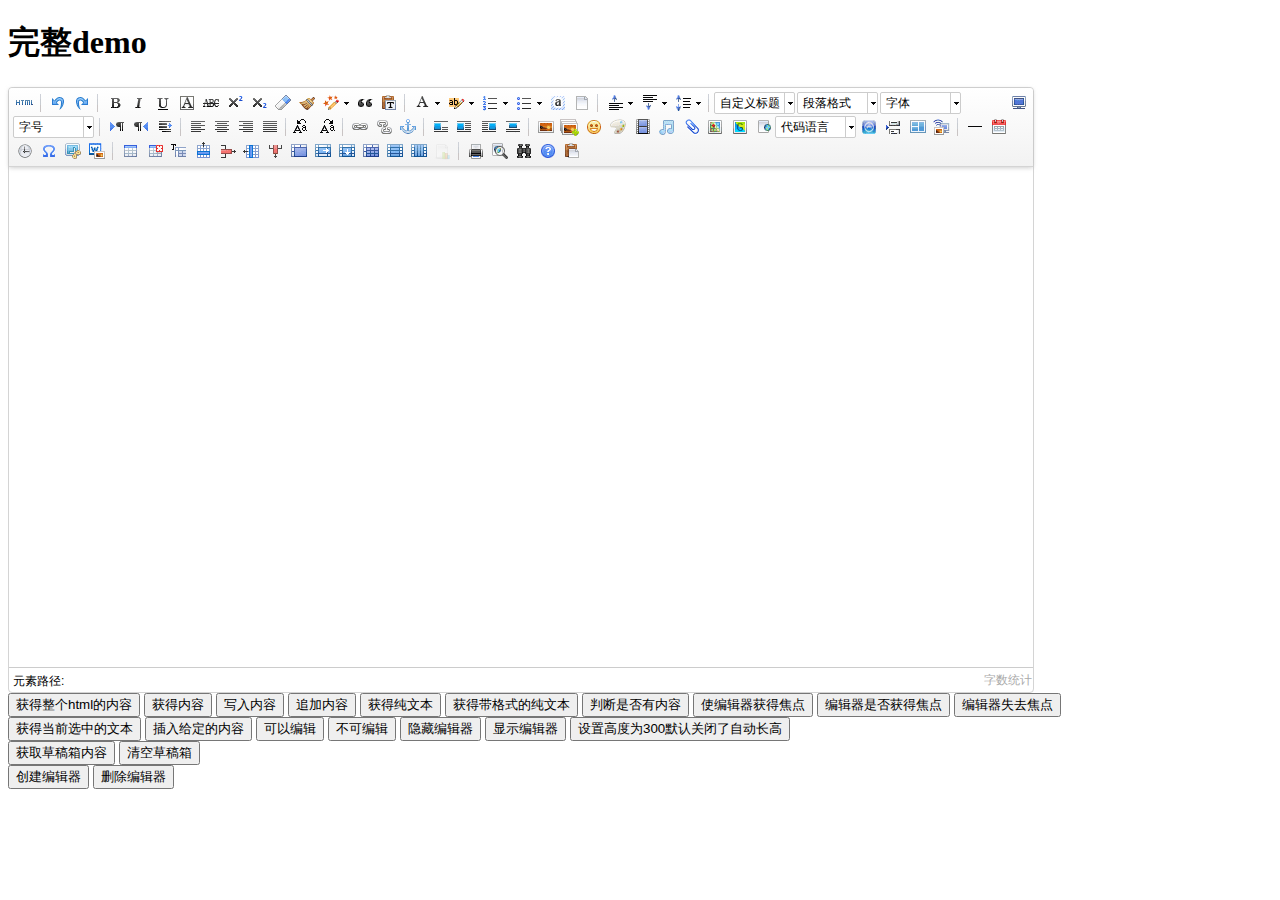
<file: WebContent/lib/ueditor/1.4.3/index.html>
<!DOCTYPE HTML PUBLIC "-//W3C//DTD HTML 4.01 Transitional//EN"
        "http://www.w3.org/TR/html4/loose.dtd">
<html>
<head>
    <title>完整demo</title>
    <meta http-equiv="Content-Type" content="text/html;charset=utf-8"/>
    <script type="text/javascript" charset="utf-8" src="ueditor.config.js"></script>
    <script type="text/javascript" charset="utf-8" src="ueditor.all.min.js"> </script>
    <!--建议手动加在语言，避免在ie下有时因为加载语言失败导致编辑器加载失败-->
    <!--这里加载的语言文件会覆盖你在配置项目里添加的语言类型，比如你在配置项目里配置的是英文，这里加载的中文，那最后就是中文-->
    <script type="text/javascript" charset="utf-8" src="lang/zh-cn/zh-cn.js"></script>

    <style type="text/css">
        div{
            width:100%;
        }
    </style>
</head>
<body>
<div>
    <h1>完整demo</h1>
    <script id="editor" type="text/plain" style="width:1024px;height:500px;"></script>
</div>
<div id="btns">
    <div>
        <button onclick="getAllHtml()">获得整个html的内容</button>
        <button onclick="getContent()">获得内容</button>
        <button onclick="setContent()">写入内容</button>
        <button onclick="setContent(true)">追加内容</button>
        <button onclick="getContentTxt()">获得纯文本</button>
        <button onclick="getPlainTxt()">获得带格式的纯文本</button>
        <button onclick="hasContent()">判断是否有内容</button>
        <button onclick="setFocus()">使编辑器获得焦点</button>
        <button onmousedown="isFocus(event)">编辑器是否获得焦点</button>
        <button onmousedown="setblur(event)" >编辑器失去焦点</button>

    </div>
    <div>
        <button onclick="getText()">获得当前选中的文本</button>
        <button onclick="insertHtml()">插入给定的内容</button>
        <button id="enable" onclick="setEnabled()">可以编辑</button>
        <button onclick="setDisabled()">不可编辑</button>
        <button onclick=" UE.getEditor('editor').setHide()">隐藏编辑器</button>
        <button onclick=" UE.getEditor('editor').setShow()">显示编辑器</button>
        <button onclick=" UE.getEditor('editor').setHeight(300)">设置高度为300默认关闭了自动长高</button>
    </div>

    <div>
        <button onclick="getLocalData()" >获取草稿箱内容</button>
        <button onclick="clearLocalData()" >清空草稿箱</button>
    </div>

</div>
<div>
    <button onclick="createEditor()">
    创建编辑器</button>
    <button onclick="deleteEditor()">
    删除编辑器</button>
</div>

<script type="text/javascript">

    //实例化编辑器
    //建议使用工厂方法getEditor创建和引用编辑器实例，如果在某个闭包下引用该编辑器，直接调用UE.getEditor('editor')就能拿到相关的实例
    var ue = UE.getEditor('editor');


    function isFocus(e){
        alert(UE.getEditor('editor').isFocus());
        UE.dom.domUtils.preventDefault(e)
    }
    function setblur(e){
        UE.getEditor('editor').blur();
        UE.dom.domUtils.preventDefault(e)
    }
    function insertHtml() {
        var value = prompt('插入html代码', '');
        UE.getEditor('editor').execCommand('insertHtml', value)
    }
    function createEditor() {
        enableBtn();
        UE.getEditor('editor');
    }
    function getAllHtml() {
        alert(UE.getEditor('editor').getAllHtml())
    }
    function getContent() {
        var arr = [];
        arr.push("使用editor.getContent()方法可以获得编辑器的内容");
        arr.push("内容为：");
        arr.push(UE.getEditor('editor').getContent());
        alert(arr.join("\n"));
    }
    function getPlainTxt() {
        var arr = [];
        arr.push("使用editor.getPlainTxt()方法可以获得编辑器的带格式的纯文本内容");
        arr.push("内容为：");
        arr.push(UE.getEditor('editor').getPlainTxt());
        alert(arr.join('\n'))
    }
    function setContent(isAppendTo) {
        var arr = [];
        arr.push("使用editor.setContent('欢迎使用ueditor')方法可以设置编辑器的内容");
        UE.getEditor('editor').setContent('欢迎使用ueditor', isAppendTo);
        alert(arr.join("\n"));
    }
    function setDisabled() {
        UE.getEditor('editor').setDisabled('fullscreen');
        disableBtn("enable");
    }

    function setEnabled() {
        UE.getEditor('editor').setEnabled();
        enableBtn();
    }

    function getText() {
        //当你点击按钮时编辑区域已经失去了焦点，如果直接用getText将不会得到内容，所以要在选回来，然后取得内容
        var range = UE.getEditor('editor').selection.getRange();
        range.select();
        var txt = UE.getEditor('editor').selection.getText();
        alert(txt)
    }

    function getContentTxt() {
        var arr = [];
        arr.push("使用editor.getContentTxt()方法可以获得编辑器的纯文本内容");
        arr.push("编辑器的纯文本内容为：");
        arr.push(UE.getEditor('editor').getContentTxt());
        alert(arr.join("\n"));
    }
    function hasContent() {
        var arr = [];
        arr.push("使用editor.hasContents()方法判断编辑器里是否有内容");
        arr.push("判断结果为：");
        arr.push(UE.getEditor('editor').hasContents());
        alert(arr.join("\n"));
    }
    function setFocus() {
        UE.getEditor('editor').focus();
    }
    function deleteEditor() {
        disableBtn();
        UE.getEditor('editor').destroy();
    }
    function disableBtn(str) {
        var div = document.getElementById('btns');
        var btns = UE.dom.domUtils.getElementsByTagName(div, "button");
        for (var i = 0, btn; btn = btns[i++];) {
            if (btn.id == str) {
                UE.dom.domUtils.removeAttributes(btn, ["disabled"]);
            } else {
                btn.setAttribute("disabled", "true");
            }
        }
    }
    function enableBtn() {
        var div = document.getElementById('btns');
        var btns = UE.dom.domUtils.getElementsByTagName(div, "button");
        for (var i = 0, btn; btn = btns[i++];) {
            UE.dom.domUtils.removeAttributes(btn, ["disabled"]);
        }
    }

    function getLocalData () {
        alert(UE.getEditor('editor').execCommand( "getlocaldata" ));
    }

    function clearLocalData () {
        UE.getEditor('editor').execCommand( "clearlocaldata" );
        alert("已清空草稿箱")
    }
</script>
</body>
</html>
</file>
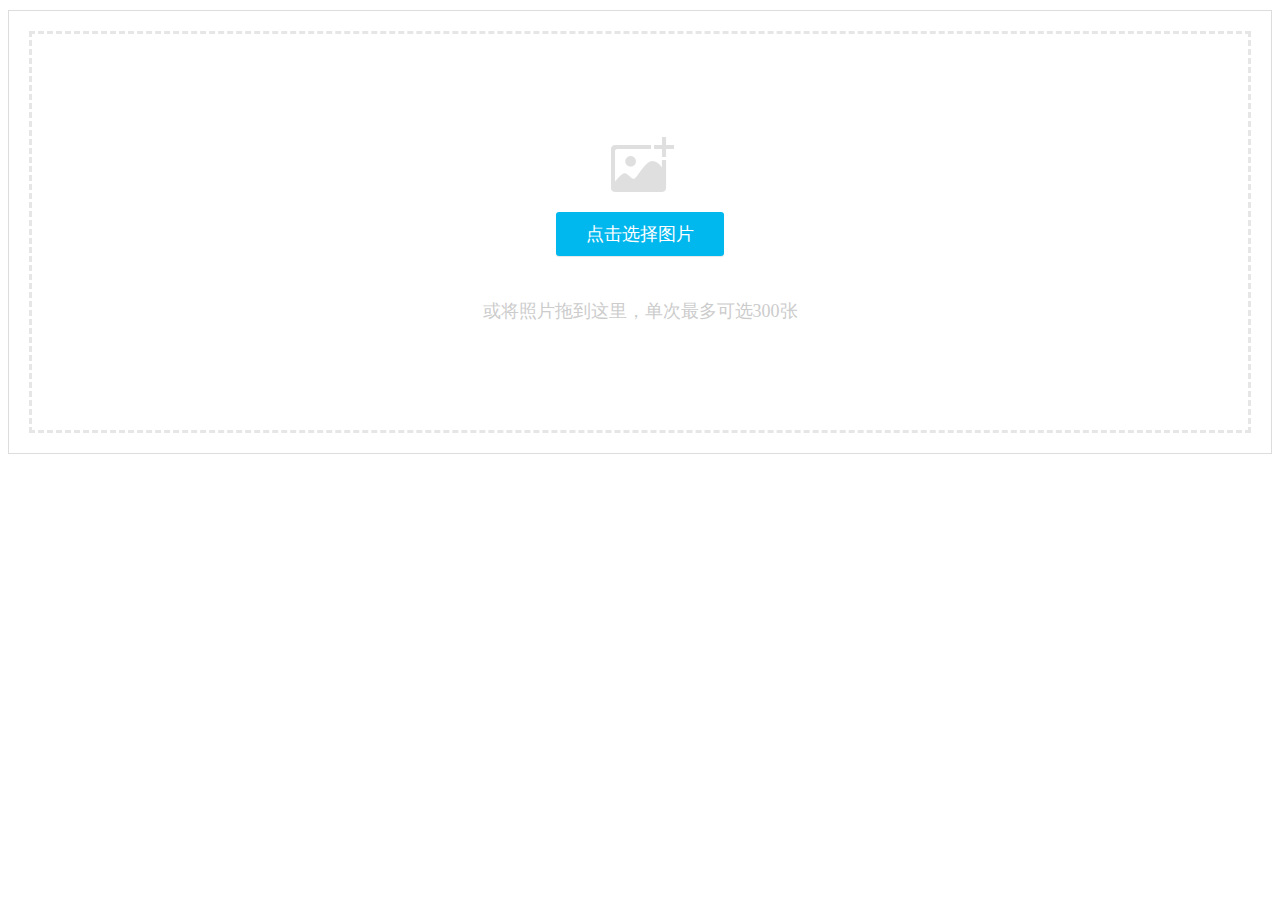
<file: WebContent/lib/webuploader/0.1.5/image-upload/index.html>
<!DOCTYPE HTML>
<html>
<head>
<meta charset="utf-8">
<title>WebUploader演示</title>
<link rel="stylesheet" type="text/css" href="../webuploader.css" />
</head>
<body>
<div class="uploader-list-container">
	<div class="queueList">
		<div id="dndArea" class="placeholder">
			<div id="filePicker-2"></div>
			<p>或将照片拖到这里，单次最多可选300张</p>
		</div>
	</div>
	<div class="statusBar" style="display:none;">
		<div class="progress"> <span class="text">0%</span> <span class="percentage"></span> </div>
		<div class="info"></div>
		<div class="btns">
			<div id="filePicker2"></div>
			<div class="uploadBtn">开始上传</div>
		</div>
	</div>
</div>
<script type="text/javascript" src="../../../jquery/1.9.1/jquery.min.js"></script> 
<script type="text/javascript" src="../webuploader.min.js"></script> 
<script type="text/javascript" src="upload.js"></script>
</body>
</html>
</file>
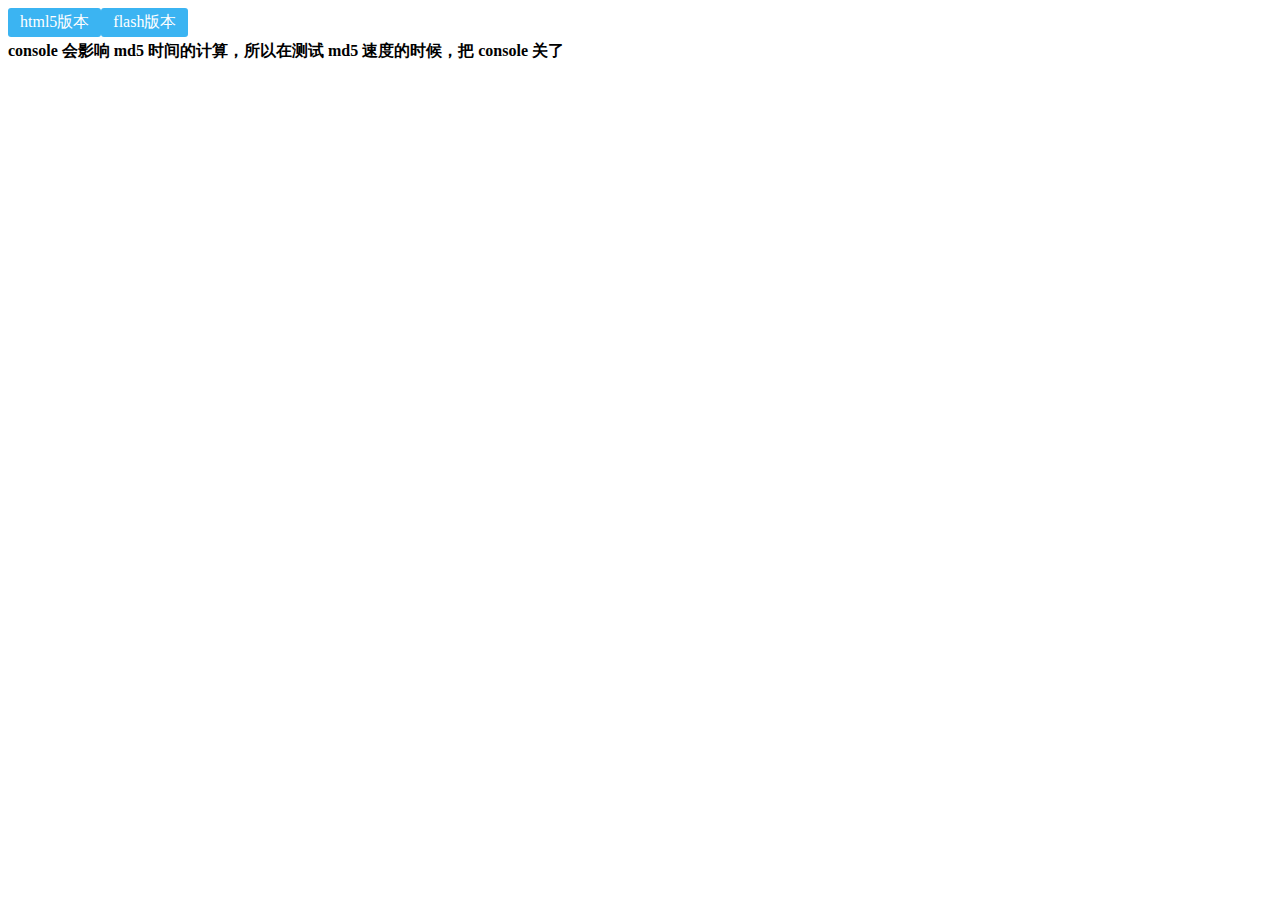
<file: WebContent/lib/webuploader/0.1.5/md5-demo/index.html>
<!DOCTYPE HTML>
<html>
<head>
<meta charset="utf-8">
<title>WebUploader演示 - 带裁剪功能</title>
<link rel="stylesheet" type="text/css" href="../webuploader.css" />
</head>
<body>
<div id="wrapper">
	<div class="uploader-container">
		<div id="filePicker">html5版本</div>
		<div id="filePicker2">flash版本</div>
	</div>
	<div id="log"> <strong>console 会影响 md5 时间的计算，所以在测试 md5 速度的时候，把 console 关了</strong> </div>
</div>
<script type="text/javascript" src="../../../jquery/1.9.1/jquery.min.js"></script> 
<script type="text/javascript" src="../webuploader.min.js"></script> 
<script type="text/javascript" src="script.js"></script>
</body>
</html>
</file>
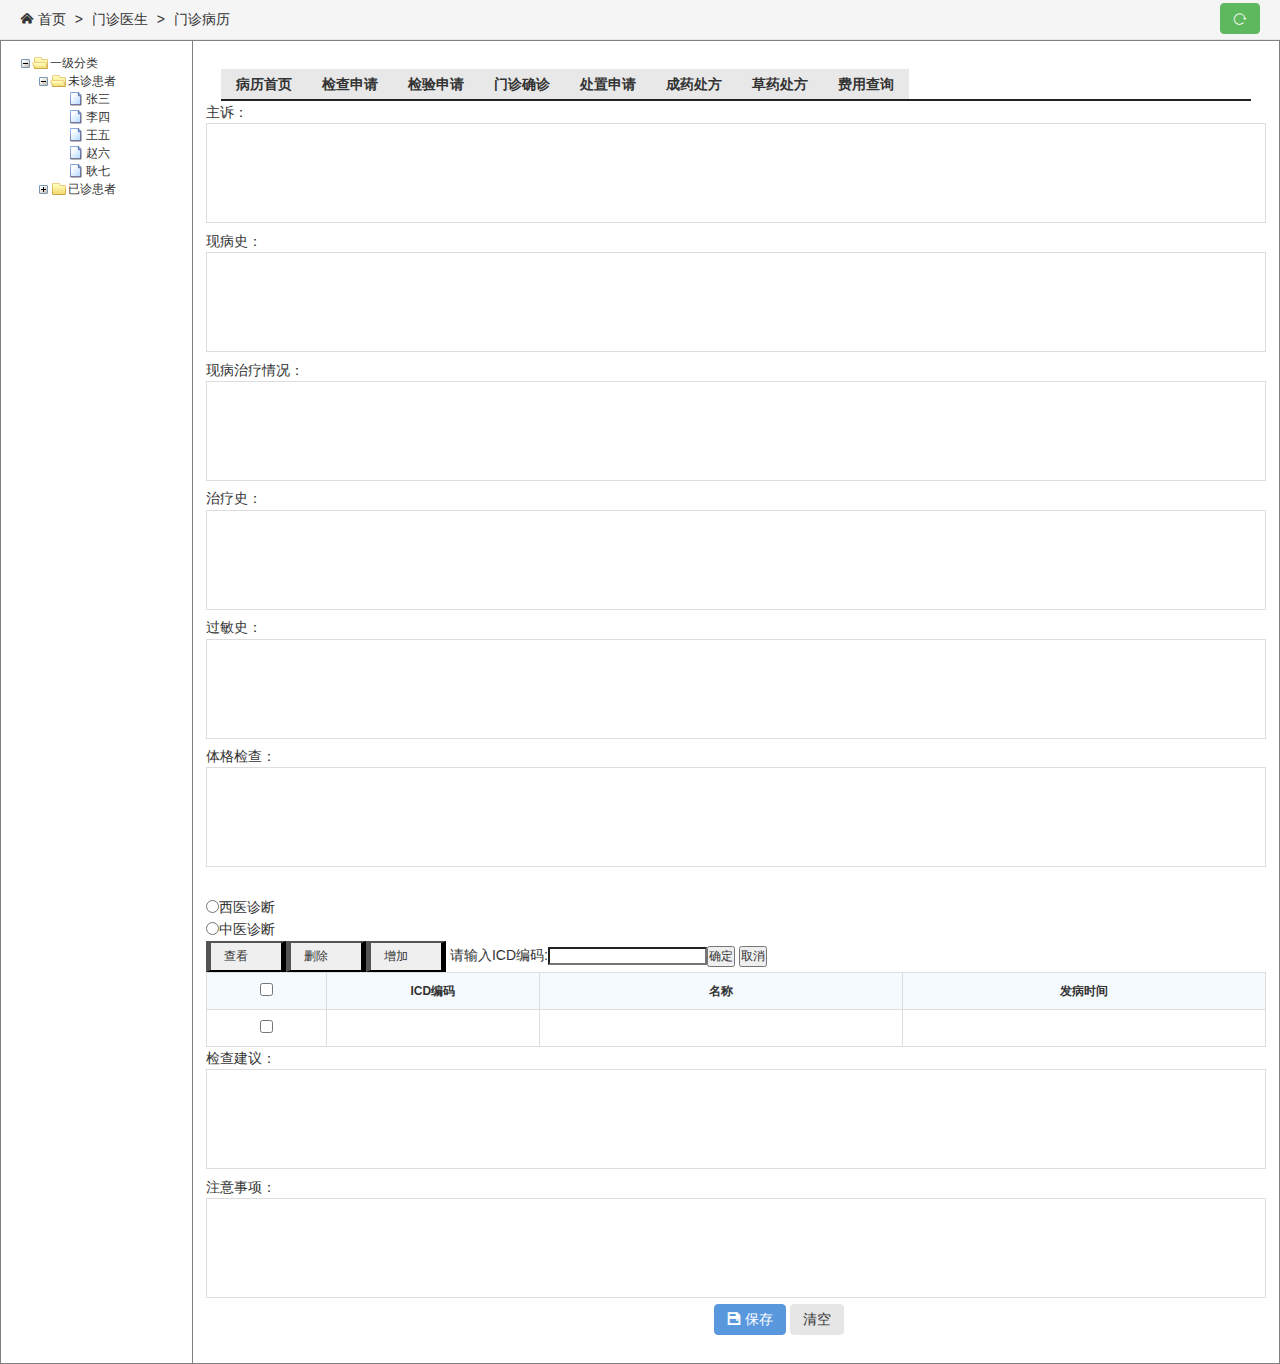
<file: WebContent/doctor-category.html>
﻿<!DOCTYPE HTML>
<html>
<head>
<meta charset="utf-8">
<meta name="renderer" content="webkit|ie-comp|ie-stand">
<meta http-equiv="X-UA-Compatible" content="IE=edge,chrome=1">
<meta name="viewport" content="width=device-width,initial-scale=1,minimum-scale=1.0,maximum-scale=1.0,user-scalable=no" />
<meta http-equiv="Cache-Control" content="no-siteapp" />
<!--[if lt IE 9]>
<script type="text/javascript" src="lib/html5shiv.js"></script>
<script type="text/javascript" src="lib/respond.min.js"></script>
<![endif]-->
<link rel="stylesheet" type="text/css" href="static/h-ui/css/H-ui.min.css" />
<link rel="stylesheet" type="text/css" href="static/h-ui.admin/css/H-ui.admin.css" />
<link rel="stylesheet" type="text/css" href="lib/Hui-iconfont/1.0.8/iconfont.css" />
<link rel="stylesheet" type="text/css" href="static/h-ui.admin/skin/default/skin.css" id="skin" />
<link rel="stylesheet" type="text/css" href="static/h-ui.admin/css/style.css" />
<link rel="stylesheet" href="lib/zTree/v3/css/zTreeStyle/zTreeStyle.css" type="text/css">
<!--[if IE 6]>
<script type="text/javascript" src="lib/DD_belatedPNG_0.0.8a-min.js" ></script>
<script>DD_belatedPNG.fix('*');</script>
<![endif]-->
<title>医生诊疗</title>
</head>
<body>
<div>
<nav class="breadcrumb"><i class="Hui-iconfont">&#xe67f;</i> 首页 <span class="c-gray en">&gt;</span> 门诊医生 <span class="c-gray en">&gt;</span> 门诊病历 <a class="btn btn-success radius r" style="line-height:1.6em;margin-top:3px" href="javascript:location.replace(location.href);" title="刷新" ><i class="Hui-iconfont">&#xe68f;</i></a></nav>
<div>
<table class="table" cellpadding="10" cellspacing="1" border="2" frame="box">
	<tr>
		<td width=15% class="" valign="top" align="left"><ul id="treeDemo" class="ztree"></ul></td>
		<td class="" height=100% valign="top" align="left" rowspan=10>
			<iframe id="testIframe" name="testIframe" SRC="doctor-systemBase.html" frameborder=0 height=1300px width=100% scrolling="auto">	
			</iframe>
		</td></tr>
</table></div></div>
<!--_footer 作为公共模版分离出去-->
<script type="text/javascript" src="lib/jquery/1.9.1/jquery.min.js"></script>
<script type="text/javascript" src="lib/layer/2.4/layer.js"></script>
<script type="text/javascript" src="static/h-ui/js/H-ui.min.js"></script>
<script type="text/javascript" src="static/h-ui.admin/js/H-ui.admin.js"></script> <!--/_footer 作为公共模版分离出去-->

<!--使用ztree插件，也可以自行选择其他插件显示 -->
<script type="text/javascript" src="lib/zTree/v3/js/jquery.ztree.all-3.5.min.js"></script> 
<script type="text/javascript">
var setting = {
	view: {
		dblClickExpand: false,
		showLine: false,
		selectedMulti: false
	},
	data: {
		simpleData: {
			enable:true,
			idKey: "id",
			pIdKey: "pId",
			rootPId: ""
		}
	},
	callback: {
		beforeClick: function(treeId, treeNode) {
			var zTree = $.fn.zTree.getZTreeObj("tree");
			if (treeNode.isParent) {
				zTree.expandNode(treeNode);
				return false;
			} else {
				demoIframe.attr("src",treeNode.file + ".html");
				return true;
			}
		}
	}
};

var zNodes =[
	{ id:1, pId:0, name:"一级分类", open:true},
	{ id:11, pId:1, name:"未诊患者", open:true},
	{ id:111, pId:11, name:"张三", file:"system-base"},
	{ id:112, pId:11, name:"李四", file:"system-base"},
	{ id:113, pId:11, name:"王五", file:"system-base"},
	{ id:114, pId:11, name:"赵六", file:"system-base"},
	{ id:115, pId:11, name:"耿七", file:"system-base"},
	{ id:12, pId:1, name:"已诊患者"},
	{ id:121, pId:12, name:"张龙", file:"system-base"},
	{ id:122, pId:12, name:"赵虎", file:"system-base"},
];
		
var code;
		
function showCode(str) {
	if (!code) code = $("#code");
	code.empty();
	code.append("<li>"+str+"</li>");
}
		
$(document).ready(function(){
	var t = $("#treeDemo");
	t = $.fn.zTree.init(t, setting, zNodes);
	demoIframe = $("#testIframe");
	//demoIframe.on("load", loadReady);
	var zTree = $.fn.zTree.getZTreeObj("tree");
	//zTree.selectNode(zTree.getNodeByParam("id",'11'));
});
</script>
</body>
</html>
</file>
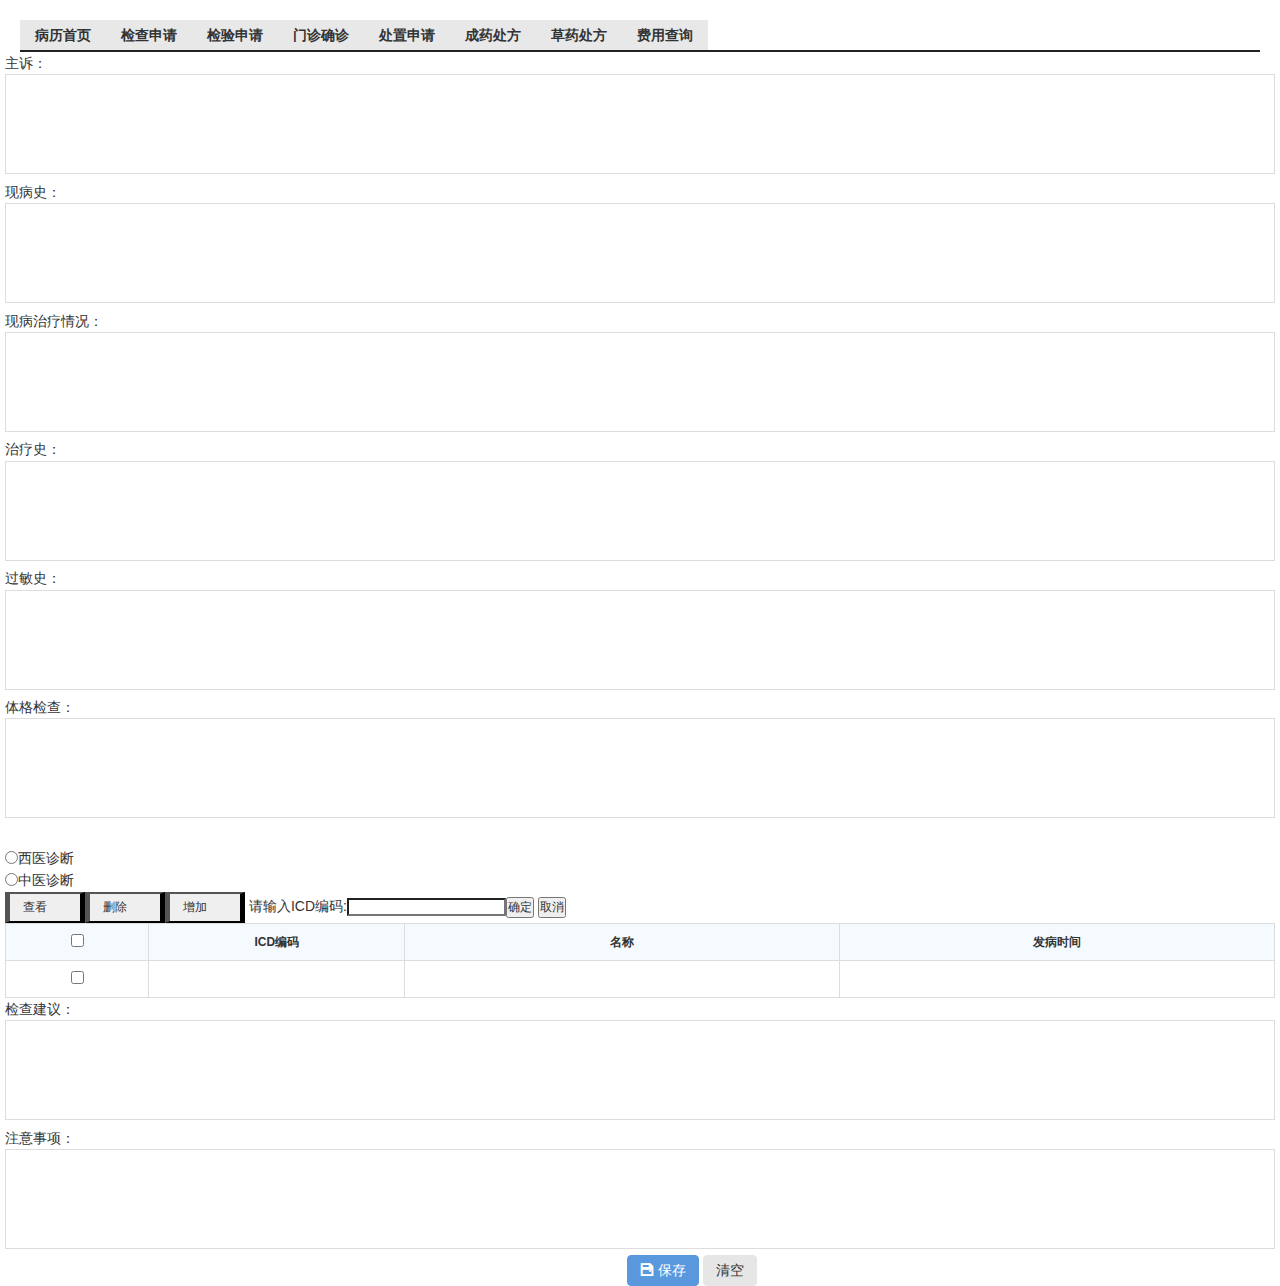
<file: WebContent/doctor-systemBase.html>
﻿<!--_meta 作为公共模版分离出去-->
<!DOCTYPE HTML>
<html>
<head>
<meta charset="utf-8">
<meta name="renderer" content="webkit|ie-comp|ie-stand">
<meta http-equiv="X-UA-Compatible" content="IE=edge,chrome=1">
<meta name="viewport" content="width=device-width,initial-scale=1,minimum-scale=1.0,maximum-scale=1.0,user-scalable=no" />
<meta http-equiv="Cache-Control" content="no-siteapp" />
<link rel="Bookmark" href="/favicon.ico" >
<link rel="Shortcut Icon" href="/favicon.ico" />
<!--[if lt IE 9]>
<script type="text/javascript" src="lib/html5shiv.js"></script>
<script type="text/javascript" src="lib/respond.min.js"></script>
<![endif]-->
<link rel="stylesheet" type="text/css" href="static/h-ui/css/H-ui.min.css" />
<link rel="stylesheet" type="text/css" href="static/h-ui.admin/css/H-ui.admin.css" />
<link rel="stylesheet" type="text/css" href="lib/Hui-iconfont/1.0.8/iconfont.css" />
<link rel="stylesheet" type="text/css" href="static/h-ui.admin/skin/default/skin.css" id="skin" />
<link rel="stylesheet" type="text/css" href="static/h-ui.admin/css/style.css" />
<link rel="stylesheet" type="text/css" href="css/doctor-systemBase.css" />
<!--[if IE 6]>
<script type="text/javascript" src="lib/DD_belatedPNG_0.0.8a-min.js" ></script>
<script>DD_belatedPNG.fix('*');</script>
<![endif]-->
<!--/meta 作为公共模版分离出去-->

<title>医生</title>
</head>
<body>
<div class="page-container">
<div id="tab-system" class="HuiTab">
	<div class="tabBar cl">
		<span id="tabBar0">病历首页</span>
		<span id="tabBar1">检查申请</span>
		<span id="tabBar2">检验申请</span>
		<span id="tabBar3">门诊确诊</span>
		<span id="tabBar4">处置申请</span>
		<span id="tabBar5">成药处方</span>
		<span id="tabBar6">草药处方</span>
		<span id="tabBar7">费用查询</span>
    </div>
	<div class="tabCon" id="tabCon0">			
		<div class="row cl">
			主诉：
			<textarea class="textarea" id="readme"></textarea>					
			现病史：
			<textarea class="textarea"></textarea>
			现病治疗情况：
			<textarea class="textarea"></textarea>
			治疗史：
			<textarea class="textarea"></textarea>
			过敏史：
			<textarea class="textarea"></textarea>
			体格检查：
			<textarea class="textarea"></textarea>		
			<div><br/>
				<input type="radio"  name="ICD" />西医诊断<br/>
				<input type="radio"  name="ICD" />中医诊断<br/>
				<button class="diagnosisButton">查看</button><button class="diagnosisButton">删除</button><button class="diagnosisButton">增加</button>
				请输入ICD编码:<input type="text"><button>确定</button>&nbsp;<button>取消</button><br/>
					<table id="setdata" class="table table-border table-bordered table-bg table-hover table-sort table-responsive">
						<thead>
							<tr class="text-c">
								<th width="15"><input type="checkbox" name="" value="" id="selectAll"></th>
								<th width="40">ICD编码</th>
								<th width="80">名称</th>
								<th width="80">发病时间</th>
							</tr>
						</thead>
						<tbody id="sysData">
							<tr class="text-c titletype">
							<td><input type="checkbox" value="" name=""></td>
							<td class="titletype"></td>
							<td class="titletype"></td>
							<td class="titletype"></td></tr>
						</tbody>
					</table>    
			</div>
			检查建议：
				<textarea class="textarea"></textarea>
			注意事项：
				<textarea class="textarea"></textarea>			
		</div>						
		<div class="col-xs-8 col-sm-9 col-xs-offset-4 col-sm-offset-2 centre">
			<button class="btn btn-primary radius" type="button"><i class="Hui-iconfont">&#xe632;</i> 保存</button>
			<button class="btn btn-default radius" type="button">清空</button>
		</div>
	</div>
	<div class="tabCon" id="tabCon1">
		<div class="row cl">
			<div id="">
				<button id="addP">新增项目</button><button>删除项目</button><button>开立项目</button>
				<button>作废项目</button><button>存为组套</button><button>刷新</button>
			</div><br /><br />
			<div>本项目合计： 0元
			</div>
			<input type="checkbox" />申请名称 项目名称 执行科室 执行状态 单价 检查结果<br />
			<div id="project">
			</div>
			<div>
			常用模板：<br />
			名称 操作
			</div>
		</div>				
	</div>
	<div class="tabCon" id="tabCon2">
		<div class="row cl">
			<label class="form-label col-xs-4 col-sm-2">检验申请：</label>
			<div class="formControls col-xs-8 col-sm-9">
				<input type="text"  class="input-text" value="" id="" name="">
			</div>
		</div>				
	</div>
	<div class="tabCon" id="tabCon3">
		<div class="row cl">
			<label class="form-label col-xs-4 col-sm-2">门诊确诊：</label>
			<div class="formControls col-xs-8 col-sm-9">
				<input type="text"  class="input-text" value="" id="" name="">
			</div>
		</div>				
	</div>
	<div class="tabCon" id="tabCon4">
		<div class="row cl">
			<label class="form-label col-xs-4 col-sm-2">处置申请：</label>
			<div class="formControls col-xs-8 col-sm-9">
				<input type="text"  class="input-text" value="" id="" name="">
			</div>
		</div>				
	</div>
	<div class="tabCon" id="tabCon5">
		<div class="row cl">
			<div>
				门诊诊断:
				<br />
			</div>
			<div>
				<button>增方</button><button>删方</button><button>开立</button>
				<button>作废</button><button>刷新</button>
				<button>增药</button><button>删药</button>
			</div>
			<div id="">
				门诊处方：<br />
				名称 状态
			</div>
			<div id="">
				<input type="checkbox" /> 药品名称 规格 单价 用法 用量 频次 数量
			</div>
			<label class="form-label col-xs-4 col-sm-2">成药处方：</label>
			<div class="formControls col-xs-8 col-sm-9">
				<input type="text"  class="input-text" value="" id="" name="">
			</div>
		</div>				
	</div>
	<div class="tabCon" id="tabCon6">
		<div class="row cl">
			<label class="form-label col-xs-4 col-sm-2">草药处方：</label>
			<div class="formControls col-xs-8 col-sm-9">
				<input type="text"  class="input-text" value="" id="" name="">
			</div>
		</div>				
	</div>
	<div class="tabCon" id="tabCon7">
		<div class="row cl">
			<label class="form-label col-xs-4 col-sm-2">费用查询：</label>
			<div class="formControls col-xs-8 col-sm-9">
				<input type="text"  class="input-text" value="" id="" name="">
			</div>
		</div>				
	</div>
</div>		
</div>

<!--_footer 作为公共模版分离出去-->
<script type="text/javascript" src="lib/jquery/1.9.1/jquery.min.js"></script>
<script type="text/javascript" src="lib/layer/2.4/layer.js"></script>
<script type="text/javascript" src="static/h-ui/js/H-ui.min.js"></script>
<script type="text/javascript" src="static/h-ui.admin/js/H-ui.admin.js"></script> <!--/_footer 作为公共模版分离出去-->

<!--请在下方写此页面业务相关的脚本-->
<script type="text/javascript" src="lib/My97DatePicker/4.8/WdatePicker.js"></script>
<script type="text/javascript" src="lib/jquery.validation/1.14.0/jquery.validate.js"></script>
<script type="text/javascript" src="lib/jquery.validation/1.14.0/validate-methods.js"></script>
<script type="text/javascript" src="lib/jquery.validation/1.14.0/messages_zh.js"></script>
<script type="text/javascript" src="js/jquery-3.2.0.min.js"></script>
<script type="text/javascript" src="js/doctor-systemBase.html.js"></script>
<!--/请在上方写此页面业务相关的脚本-->
</body>
</html>
</file>
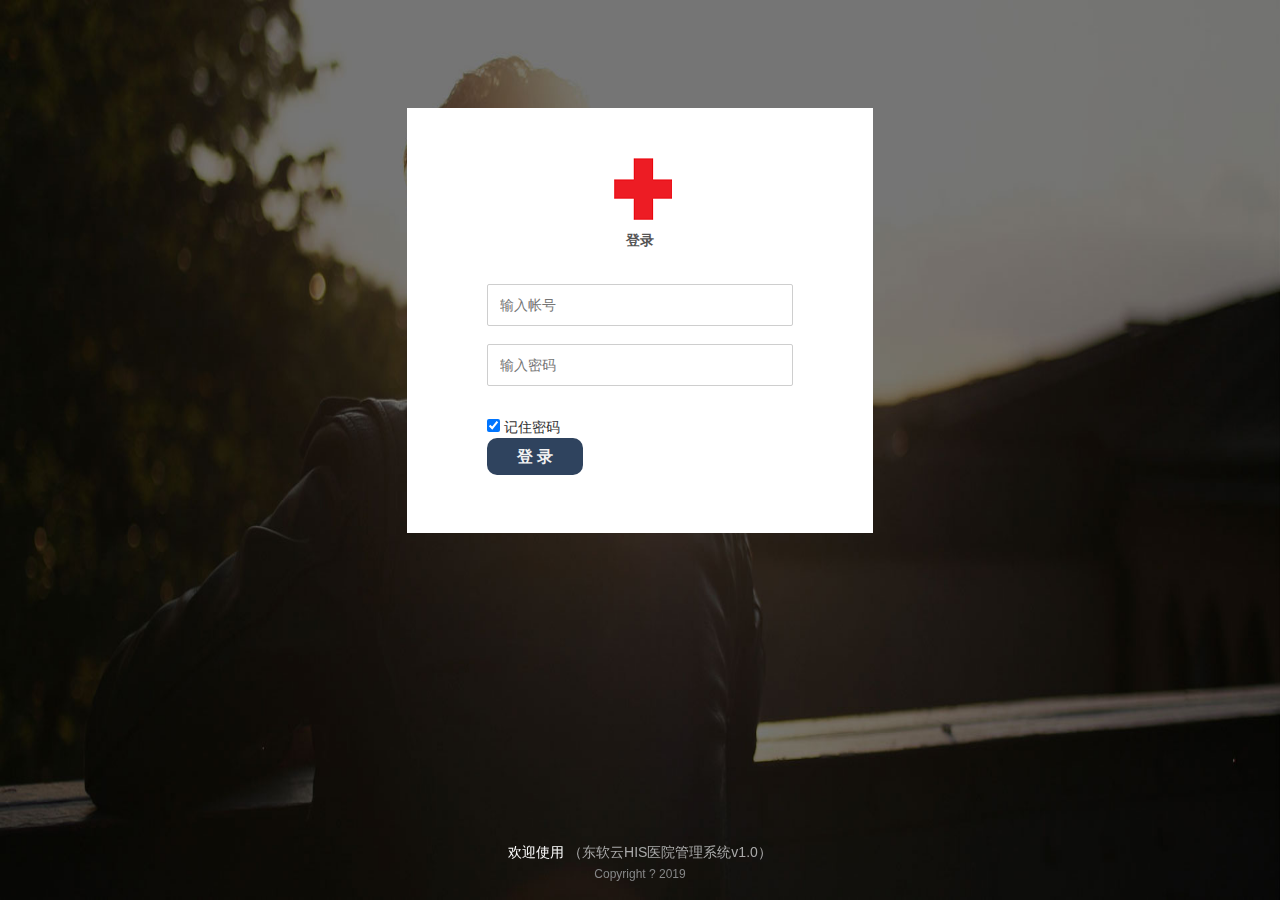
<file: WebContent/login.html>
<!DOCTYPE html>
<html>
<head>
<!-- meta -->
<meta http-equiv="X-UA-Compatible" content="IE=edge,chrome=1" />
<meta name="renderer" content="webkit">
<meta name="baidu-site-verification" content="QIQ6KC1oZ6" />
<meta charset="UTF-8">
<meta name="viewport" content="width=device-width"/>

<title>登录</title>

<!-- H5	 -->
<!--[if lt IE 9]>
  	<script src="js/html5shiv.min.js"></script>
  	<script src="js/respond.min.js"></script>
<![endif]-->

<link rel="stylesheet" type="text/css" href="css/login.css" />

<script src="js/jquery-3.2.0.min.js" type="text/javascript" charset="utf-8"></script>
<script type="text/javascript" src="js/login.js"></script>
<script type="text/javascript" src="js/jquery.cookie.js"></script>

</head>
<body>

	<header id="header">
</header><!-- /header -->

	<!-- 页面主体START -->
	<section id="main">
		<h1>登录</h1>
		<div id="errorMessages"></div>
		<form action="javascript:;" accept-charset="utf-8" data-view="loginView">
			
			<div class="clearfix" data-propertyname="username" data-controltype="Phone">
				<input type="text" placeholder="输入帐号" id="user_name" name="" placeholder="" data-required="required" autocomplete="off" >
			</div>

			<div class="clearfix" data-propertyname="password" data-controltype="Password">
				<input type="password" id="password" name="" placeholder="输入密码" data-required="required" autocomplete="off" >
			</div>
				
			<div class="clearfix">
				<!-- <label>
					<input type="checkbox" class="autologin" />
					自动登录
				</label> -->
			</div>
			
			<div class="clearfix goregister">
				<span class="reg_now"></span>
			</div>
			<input type="hidden" value = "" id = "isVisiable_request_form_verifyCode" />
			<input type="checkbox" name="rememberPassword" checked="checked" id="rememberPassword"/> 记住密码
		</form>
				
			<div id="login_click">
        		<span id="btlogin">登 录</span>
        	</div>
	</section>
	<!-- 页面主体END -->
	
	<footer id="footer">
	
	<div>欢迎使用 <span>（东软云HIS医院管理系统v1.0）</span> </div>
	<p>Copyright ? 2019 </p>
</footer><!-- jquery lib -->
<!--拉勾UI框架 -->
</body>
</html>
</file>
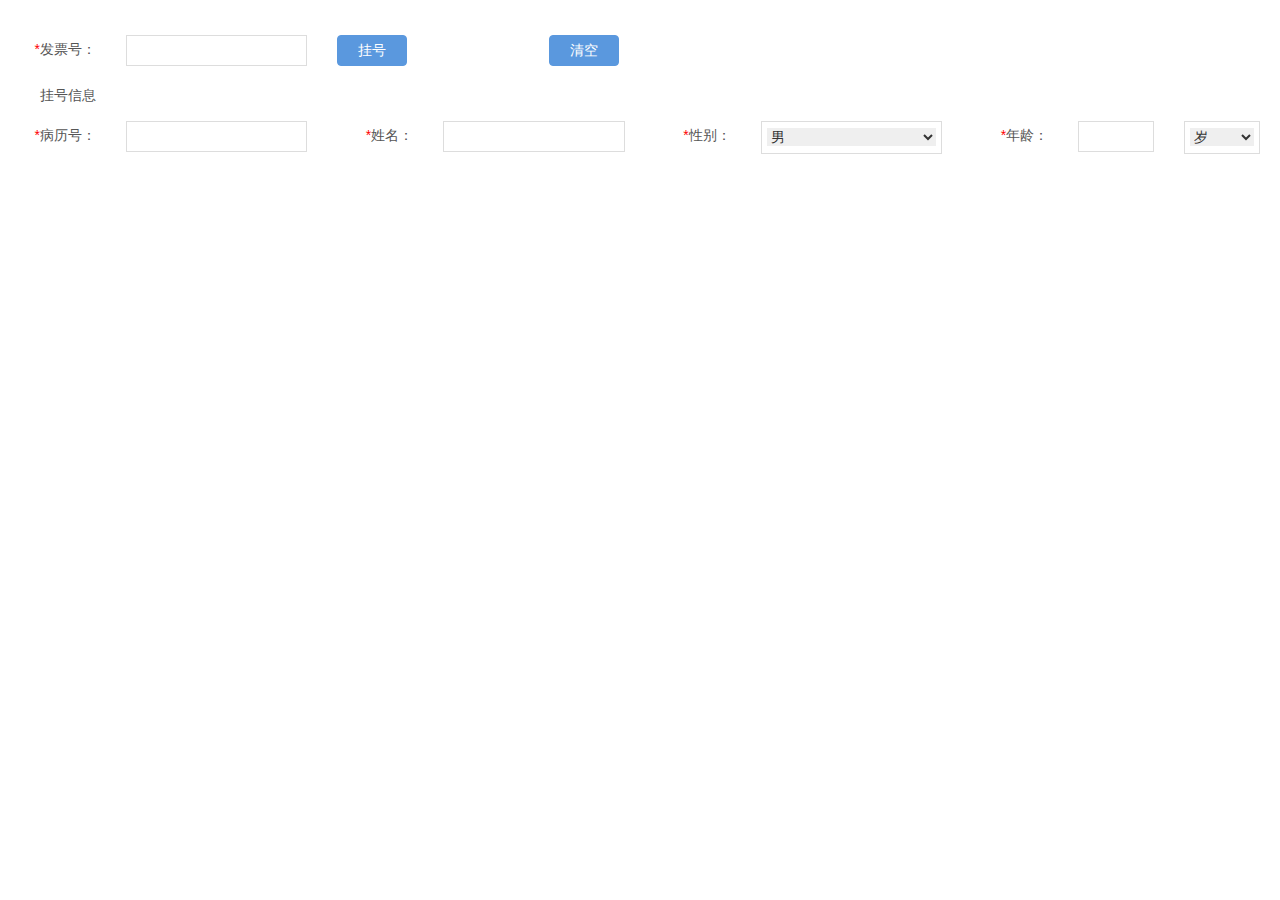
<file: WebContent/member-add.html>
<!--_meta 作为公共模版分离出去-->
<!DOCTYPE HTML>
<html>
<head>
<meta charset="utf-8">
<meta name="renderer" content="webkit|ie-comp|ie-stand">
<meta http-equiv="X-UA-Compatible" content="IE=edge,chrome=1">
<meta name="viewport" content="width=device-width,initial-scale=1,minimum-scale=1.0,maximum-scale=1.0,user-scalable=no" />
<meta http-equiv="Cache-Control" content="no-siteapp" />
<link rel="Bookmark" href="/favicon.ico" >
<link rel="Shortcut Icon" href="/favicon.ico" />
<!--[if lt IE 9]>
<script type="text/javascript" src="lib/html5shiv.js"></script>
<script type="text/javascript" src="lib/respond.min.js"></script>
<![endif]-->
<link rel="stylesheet" type="text/css" href="static/h-ui/css/H-ui.min.css" />
<link rel="stylesheet" type="text/css" href="static/h-ui.admin/css/H-ui.admin.css" />
<link rel="stylesheet" type="text/css" href="lib/Hui-iconfont/1.0.8/iconfont.css" />
<link rel="stylesheet" type="text/css" href="static/h-ui.admin/skin/default/skin.css" id="skin" />
<link rel="stylesheet" type="text/css" href="static/h-ui.admin/css/style.css" />
<!--[if IE 6]>
<script type="text/javascript" src="lib/DD_belatedPNG_0.0.8a-min.js" ></script>
<script>DD_belatedPNG.fix('*');</script>
<![endif]-->
<!--/meta 作为公共模版分离出去-->

<title>现场挂号</title>
<meta name="keywords" content="">
<meta name="description" content="">
</head>
<body>
<article class="page-container">
	<form action="" method="post" class="form form-horizontal" id="form-member-add">
		<div class="row cl">
			<label class="form-label col-xs-1 col-sm-1"><span class="c-red">*</span>发票号：</label>
			<div class="formControls col-xs-2 col-sm-2">
				<input type="text" class="input-text" value="" placeholder="" id="username" name="username">
			</div>
			<div class="formControls col-xs-2 col-sm-2">
				<input class="btn btn-primary radius" type="submit" value="&nbsp;&nbsp;挂号&nbsp;&nbsp;">
			</div>
			<div class="formControls col-xs-2 col-sm-2">
				<input class="btn btn-primary radius" type="reset" value="&nbsp;&nbsp;清空&nbsp;&nbsp;">
			</div>			
			<label class="form-label col-xs-5 col-sm-5"></label>
		</div>
		<div class="row cl">
			<label class="form-label col-xs-1 col-sm-1">挂号信息</label>
			<label class="form-label col-xs-11 col-sm-11"></label>
		</div>
		<div class="row cl">
			<label class="form-label col-xs-1 col-sm-1"><span class="c-red">*</span>病历号：</label>
			<div class="formControls col-xs-2 col-sm-2">
				<input type="text" class="input-text" value="" placeholder="" id="username" name="username">
			</div>
			<label class="form-label col-xs-1 col-sm-1"><span class="c-red">*</span>姓名：</label>
			<div class="formControls col-xs-2 col-sm-2">
				<input type="text" class="input-text" value="" placeholder="" id="username" name="username">
			</div>
			<label class="form-label col-xs-1 col-sm-1"><span class="c-red">*</span>性别：</label>
			<div class="formControls col-xs-2 col-sm-2">
				<span class="select-box"><select class="select">
					<option>男</option>
					<option>女</option>
				</select></span>
			</div>
			<label class="form-label col-xs-1 col-sm-1"><span class="c-red">*</span>年龄：</label>
			<div class="formControls col-xs-1 col-sm-1">
				<input type="text" class="input-text" value="" placeholder="" id="username" name="username">
			</div>
			<div class="formControls col-xs-1 col-sm-1">
				<span class="select-box"><select class="select">
					<option>岁</option>
					<option>月</option>
					<option>日</option>
				</select></span>
			</div>
		</div>		
	</form>
</article>

<!--_footer 作为公共模版分离出去-->
<script type="text/javascript" src="lib/jquery/1.9.1/jquery.min.js"></script> 
<script type="text/javascript" src="lib/layer/2.4/layer.js"></script>
<script type="text/javascript" src="static/h-ui/js/H-ui.min.js"></script> 
<script type="text/javascript" src="static/h-ui.admin/js/H-ui.admin.js"></script> <!--/_footer 作为公共模版分离出去-->

<!--请在下方写此页面业务相关的脚本--> 
<script type="text/javascript" src="lib/My97DatePicker/4.8/WdatePicker.js"></script>
<script type="text/javascript" src="lib/jquery.validation/1.14.0/jquery.validate.js"></script> 
<script type="text/javascript" src="lib/jquery.validation/1.14.0/validate-methods.js"></script> 
<script type="text/javascript" src="lib/jquery.validation/1.14.0/messages_zh.js"></script>
<script type="text/javascript">
$(function(){
	$('.skin-minimal input').iCheck({
		checkboxClass: 'icheckbox-blue',
		radioClass: 'iradio-blue',
		increaseArea: '20%'
	});
	
	$("#form-member-add").validate({
		rules:{
			username:{
				required:true,
				minlength:2,
				maxlength:16
			},
			sex:{
				required:true,
			},
			mobile:{
				required:true,
				isMobile:true,
			},
			email:{
				required:true,
				email:true,
			},
			uploadfile:{
				required:true,
			},
			
		},
		onkeyup:false,
		focusCleanup:true,
		success:"valid",
		submitHandler:function(form){
			//$(form).ajaxSubmit();
			var index = parent.layer.getFrameIndex(window.name);
			//parent.$('.btn-refresh').click();
			parent.layer.close(index);
		}
	});
});
</script> 
<!--/请在上方写此页面业务相关的脚本-->
</body>
</html>
</file>
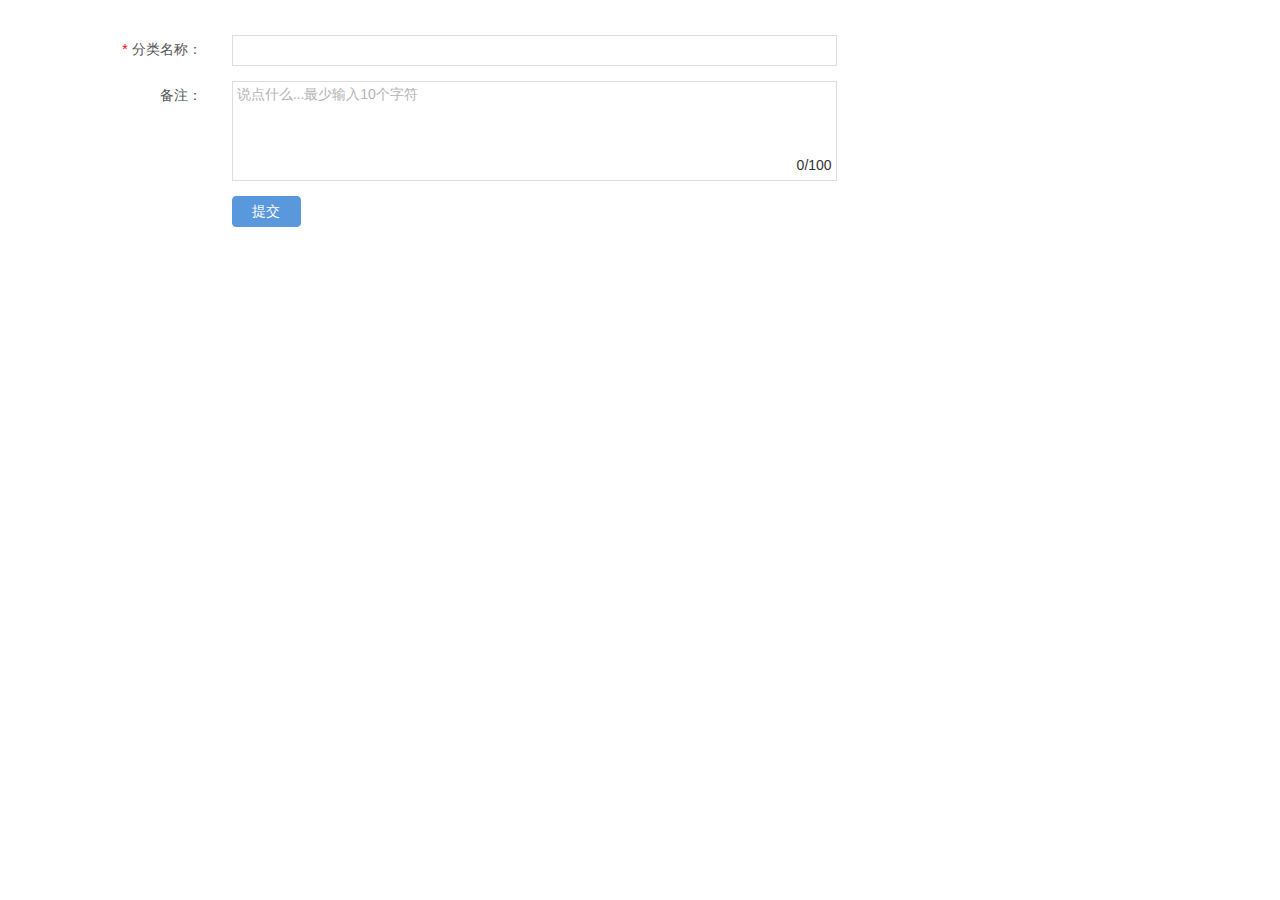
<file: WebContent/product-category-add.html>
<!DOCTYPE HTML>
<html>
<head>
<meta charset="utf-8">
<meta name="renderer" content="webkit|ie-comp|ie-stand">
<meta http-equiv="X-UA-Compatible" content="IE=edge,chrome=1">
<meta name="viewport" content="width=device-width,initial-scale=1,minimum-scale=1.0,maximum-scale=1.0,user-scalable=no" />
<meta http-equiv="Cache-Control" content="no-siteapp" />
<!--[if lt IE 9]>
<script type="text/javascript" src="lib/html5shiv.js"></script>
<script type="text/javascript" src="lib/respond.min.js"></script>

<![endif]-->
<link rel="stylesheet" type="text/css" href="static/h-ui/css/H-ui.min.css" />
<link rel="stylesheet" type="text/css" href="static/h-ui.admin/css/H-ui.admin.css" />
<link rel="stylesheet" type="text/css" href="lib/Hui-iconfont/1.0.8/iconfont.css" />
<link rel="stylesheet" type="text/css" href="static/h-ui.admin/css/style.css" />
<!--[if IE 6]>
<script type="text/javascript" src="lib/DD_belatedPNG_0.0.8a-min.js" ></script>
<script>DD_belatedPNG.fix('*');</script>
<![endif]-->
<title>添加产品分类</title>
</head>
<body>
<div class="page-container">
	<form action="" method="post" class="form form-horizontal" id="form-user-add">
		<div class="row cl">
			<label class="form-label col-xs-4 col-sm-2">
				<span class="c-red">*</span>
				分类名称：</label>
			<div class="formControls col-xs-6 col-sm-6">
				<input type="text" class="input-text" value="" placeholder="" id="user-name" name="product-category-name">
			</div>
		</div>
		<div class="row cl">
			<label class="form-label col-xs-4 col-sm-2">备注：</label>
			<div class="formControls col-xs-6 col-sm-6">
				<textarea name="" cols="" rows="" class="textarea"  placeholder="说点什么...最少输入10个字符" onKeyUp="$.Huitextarealength(this,100)"></textarea>
				<p class="textarea-numberbar"><em class="textarea-length">0</em>/100</p>
			</div>
		</div>
		<div class="row cl">
			<div class="col-9 col-offset-2">
				<input class="btn btn-primary radius" type="submit" value="&nbsp;&nbsp;提交&nbsp;&nbsp;">
			</div>
		</div>
	</form>
</div>
<!--_footer 作为公共模版分离出去-->
<script type="text/javascript" src="lib/jquery/1.9.1/jquery.min.js"></script> 
<script type="text/javascript" src="lib/layer/2.4/layer.js"></script>
<script type="text/javascript" src="static/h-ui/js/H-ui.min.js"></script> 
<script type="text/javascript" src="static/h-ui.admin/js/H-ui.admin.js"></script> <!--/_footer 作为公共模版分离出去-->

<!--请在下方写此页面业务相关的脚本-->
<script type="text/javascript" src="lib/jquery.validation/1.14.0/jquery.validate.js"></script>
<script type="text/javascript" src="lib/jquery.validation/1.14.0/validate-methods.js"></script>
<script type="text/javascript" src="lib/jquery.validation/1.14.0/messages_zh.js"></script>
<script type="text/javascript">
$(function(){
	
});
</script>
</body>
</html>
</file>
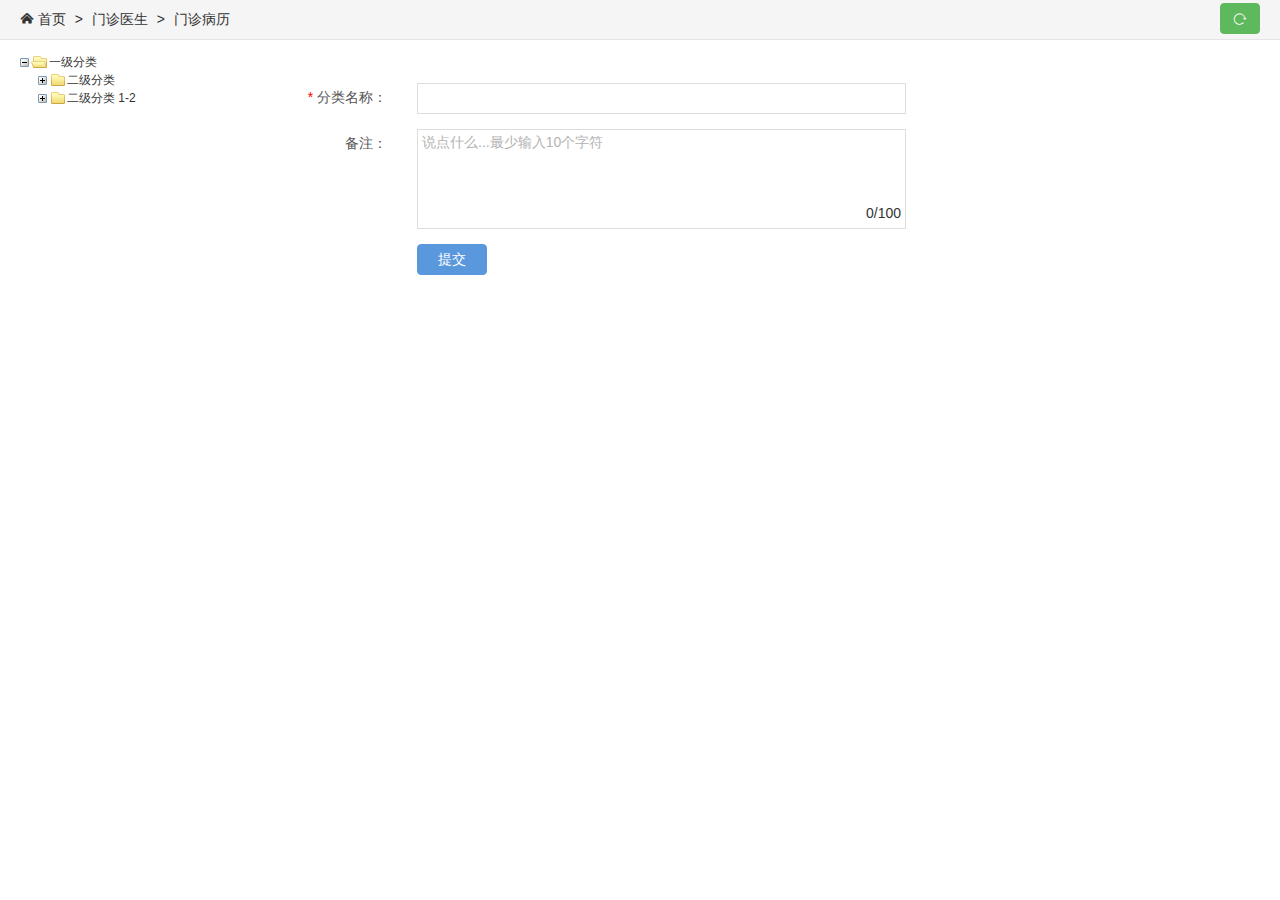
<file: WebContent/product-category.html>
﻿<!DOCTYPE HTML>
<html>
<head>
<meta charset="utf-8">
<meta name="renderer" content="webkit|ie-comp|ie-stand">
<meta http-equiv="X-UA-Compatible" content="IE=edge,chrome=1">
<meta name="viewport" content="width=device-width,initial-scale=1,minimum-scale=1.0,maximum-scale=1.0,user-scalable=no" />
<meta http-equiv="Cache-Control" content="no-siteapp" />
<!--[if lt IE 9]>
<script type="text/javascript" src="lib/html5shiv.js"></script>
<script type="text/javascript" src="lib/respond.min.js"></script>
<![endif]-->
<link rel="stylesheet" type="text/css" href="static/h-ui/css/H-ui.min.css" />
<link rel="stylesheet" type="text/css" href="static/h-ui.admin/css/H-ui.admin.css" />
<link rel="stylesheet" type="text/css" href="lib/Hui-iconfont/1.0.8/iconfont.css" />
<link rel="stylesheet" type="text/css" href="static/h-ui.admin/skin/default/skin.css" id="skin" />
<link rel="stylesheet" type="text/css" href="static/h-ui.admin/css/style.css" />
<link rel="stylesheet" href="lib/zTree/v3/css/zTreeStyle/zTreeStyle.css" type="text/css">
<!--[if IE 6]>
<script type="text/javascript" src="lib/DD_belatedPNG_0.0.8a-min.js" ></script>
<script>DD_belatedPNG.fix('*');</script>
<![endif]-->
<title>产品分类</title>
</head>
<body>
<nav class="breadcrumb"><i class="Hui-iconfont">&#xe67f;</i> 首页 <span class="c-gray en">&gt;</span> 门诊医生 <span class="c-gray en">&gt;</span> 门诊病历 <a class="btn btn-success radius r" style="line-height:1.6em;margin-top:3px" href="javascript:location.replace(location.href);" title="刷新" ><i class="Hui-iconfont">&#xe68f;</i></a></nav>
<table class="table">
	<tr>
		<td width="200" class="va-t"><ul id="treeDemo" class="ztree"></ul></td>
		<td class="va-t"><iframe ID="testIframe" Name="testIframe" FRAMEBORDER=0 SCROLLING=AUTO width=100%  height=390px SRC="product-category-add.html"></iframe></td>
	</tr>
</table>
<!--_footer 作为公共模版分离出去-->
<script type="text/javascript" src="lib/jquery/1.9.1/jquery.min.js"></script>
<script type="text/javascript" src="lib/layer/2.4/layer.js"></script>
<script type="text/javascript" src="static/h-ui/js/H-ui.min.js"></script>
<script type="text/javascript" src="static/h-ui.admin/js/H-ui.admin.js"></script> <!--/_footer 作为公共模版分离出去-->

<!--请在下方写此页面业务相关的脚本-->
<script type="text/javascript" src="lib/zTree/v3/js/jquery.ztree.all-3.5.min.js"></script> 
<script type="text/javascript">
var setting = {
	view: {
		dblClickExpand: false,
		showLine: false,
		selectedMulti: false
	},
	data: {
		simpleData: {
			enable:true,
			idKey: "id",
			pIdKey: "pId",
			rootPId: ""
		}
	},
	callback: {
		beforeClick: function(treeId, treeNode) {
			var zTree = $.fn.zTree.getZTreeObj("tree");
			if (treeNode.isParent) {
				zTree.expandNode(treeNode);
				return false;
			} else {
				demoIframe.attr("src",treeNode.file + ".html");
				return true;
			}
		}
	}
};

var zNodes =[
	{ id:1, pId:0, name:"一级分类", open:true},
	{ id:11, pId:1, name:"二级分类"},
	{ id:111, pId:11, name:"三级分类"},
	{ id:112, pId:11, name:"三级分类"},
	{ id:113, pId:11, name:"三级分类"},
	{ id:114, pId:11, name:"三级分类"},
	{ id:115, pId:11, name:"三级分类"},
	{ id:12, pId:1, name:"二级分类 1-2"},
	{ id:121, pId:12, name:"三级分类 1-2-1"},
	{ id:122, pId:12, name:"三级分类 1-2-2"},
];
		
var code;
		
function showCode(str) {
	if (!code) code = $("#code");
	code.empty();
	code.append("<li>"+str+"</li>");
}
		
$(document).ready(function(){
	var t = $("#treeDemo");
	t = $.fn.zTree.init(t, setting, zNodes);
	demoIframe = $("#testIframe");
	//demoIframe.on("load", loadReady);
	var zTree = $.fn.zTree.getZTreeObj("tree");
	//zTree.selectNode(zTree.getNodeByParam("id",'11'));
});
</script>
</body>
</html>
</file>
<file: WebContent/lib/webuploader/0.1.5/webuploader.css>
.webuploader-container{position: relative; display:inline-block; vertical-align:top}
.webuploader-element-invisible{position: absolute !important;clip: rect(1px 1px 1px 1px);/* IE6, IE7*/clip: rect(1px,1px,1px,1px)}
.webuploader-pick{position: relative;display: inline-block;cursor: pointer;background:#3bb4f2;padding:4px 12px;color: #fff;text-align: center;border-radius: 3px;overflow: hidden}
.webuploader-pick-hover{background: #00a2d4}
.webuploader-pick-disable{opacity: 0.6;pointer-events:none}
.uploader-list{width: 100%;overflow: hidden}
.btn-uploadstar{vertical-align:top}
.file-item{float: left;position: relative;margin: 0 20px 20px 0;padding: 4px}
.file-item .error{position: absolute;top: 4px;left: 4px;right: 4px;background: red;color: white;text-align: center;height: 20px;font-size: 14px;line-height: 23px}
.file-item .info{position: absolute;left: 4px;bottom: 4px;right: 4px;height: 20px;line-height: 20px;text-indent: 5px;background: rgba(0, 0, 0, 0.6);color: white;overflow: hidden;white-space: nowrap;text-overflow : ellipsis;font-size: 12px;z-index: 10}
.upload-state-done:after{content:"\f00c";font-family: FontAwesome;font-style: normal;font-weight: normal;line-height: 1;-webkit-font-smoothing: antialiased;-moz-osx-font-smoothing: grayscale;font-size: 32px;position: absolute;bottom: 0;right: 4px;color: #4cae4c;z-index: 99}
.cropper-container{position: relative; overflow: hidden; -webkit-user-select: none; -moz-user-select: none; -ms-user-select: none; user-select: none; background-color: #fff; -webkit-tap-highlight-color: transparent; -webkit-touch-callout: none;}
.cropper-container .cropper-modal{position: absolute; top: 0; right: 0; bottom: 0; left: 0; background: #000; filter: alpha(opacity=50); opacity: .5;}
.cropper-container .cropper-dragger{position: absolute; top: 10%; left: 10%; width: 80%; height: 80%;}
.cropper-container .cropper-preview{display: block; width: 100%; height: 100%; -webkit-box-sizing: border-box; -moz-box-sizing: border-box; box-sizing: border-box; overflow: hidden; border-color: #69f; border-color: rgba(51, 102, 255, .75); border-style: solid; border-width: 1px;}
.cropper-container .cropper-dashed{position: absolute; display: block; filter: alpha(opacity=50); border: 0 dashed #fff; opacity: .5;}
.cropper-container .dashed-h{top: 33.3%; left: 0; width: 100%; height: 33.3%; border-top-width: 1px; border-bottom-width: 1px;}
.cropper-container .dashed-v{top: 0; left: 33.3%; width: 33.3%; height: 100%; border-right-width: 1px; border-left-width: 1px;}
.cropper-container .cropper-face,
.cropper-container .cropper-line,
.cropper-container .cropper-point{position: absolute; display: block; width: 100%; height: 100%; filter: alpha(opacity=10); opacity: .1;}
.cropper-container .cropper-face{top: 0; left: 0; cursor: move; background-color: #fff;}
.cropper-container .cropper-line{background-color: #69f;}
.cropper-container .line-e{top: 0; right: -2px; width: 5px; cursor: e-resize;}
.cropper-container .line-n{top: -2px; left: 0; height: 5px; cursor: n-resize;}
.cropper-container .line-w{top: 0; left: -2px; width: 5px; cursor: w-resize;}
.cropper-container .line-s{bottom: -2px; left: 0; height: 5px; cursor: s-resize;}
.cropper-container .cropper-point{width: 5px; height: 5px; background-color: #69f; filter: alpha(opacity=75); opacity: .75;}
.cropper-container .point-e{top: 49%; right: -2px; cursor: e-resize;}
.cropper-container .point-n{top: -2px; left: 49%; cursor: n-resize;}
.cropper-container .point-w{top: 49%; left: -2px; cursor: w-resize;}
.cropper-container .point-s{bottom: -2px; left: 49%; cursor: s-resize;}
.cropper-container .point-ne{top: -2px; right: -2px; cursor: ne-resize;}
.cropper-container .point-nw{top: -2px; left: -2px; cursor: nw-resize;}
.cropper-container .point-sw{bottom: -2px; left: -2px; cursor: sw-resize;}
.cropper-container .point-se{right: -2px; bottom: -2px; width: 20px; height: 20px; cursor: se-resize; filter: alpha(opacity=100); opacity: 1;}
.cropper-container .point-se:before{position: absolute; right: -50%; bottom: -50%; display: block; width: 200%; height: 200%; content: " "; background-color: #69f; filter: alpha(opacity=0); opacity: 0;}
@media (min-width: 768px){.cropper-container .point-se{width: 15px; height: 15px;}}
@media (min-width: 992px){.cropper-container .point-se{width: 10px; height: 10px;}}
@media (min-width: 1200px){.cropper-container .point-se{width: 5px; height: 5px; filter: alpha(opacity=75); opacity: .75;}}
.cropper-hidden{display: none !important;}
.img-preview{width: 160px; height: 90px; margin-top: 1em; border: 1px solid #ccc;}


.uploader-list-container{color: #838383; font-size: 12px; margin-top: 10px; background-color: #FFF; border:solid 1px #ddd}
.uploader-list-container .queueList{margin: 20px;}
.element-invisible{position: absolute !important; clip: rect(1px 1px 1px 1px); /* IE6, IE7 */ clip: rect(1px,1px,1px,1px);}
.uploader-list-container .placeholder{border: 3px dashed #e6e6e6; min-height: 238px; padding-top: 158px; text-align: center; background: url(images/image.png) center 93px no-repeat; color: #cccccc; font-size: 18px; position: relative;}
.uploader-list-container .placeholder .webuploader-pick{font-size: 18px; background: #00b7ee; border-radius: 3px; line-height: 44px; padding: 0 30px; color: #fff; display: inline-block; margin: 20px auto; cursor: pointer; box-shadow: 0 1px 1px rgba(0, 0, 0, 0.1);}
.uploader-list-container .placeholder .webuploader-pick-hover{background: #00a2d4;}
.uploader-list-container .placeholder .flashTip{color: #666666; font-size: 12px; position: absolute; width: 100%; text-align: center; bottom: 20px;}
.uploader-list-container .placeholder .flashTip a{color: #0785d1; text-decoration: none;}
.uploader-list-container .placeholder .flashTip a:hover{text-decoration: underline;}
.uploader-list-container .placeholder.webuploader-dnd-over{border-color: #999999;}
.uploader-list-container .placeholder.webuploader-dnd-over.webuploader-dnd-denied{border-color: red;}
.uploader-list-container .filelist{list-style: none; margin: 0; padding: 0;}
.uploader-list-container .filelist:after{content: ''; display: block; width: 0; height: 0; overflow: hidden; clear: both;}
.uploader-list-container .filelist li{width: 110px; height: 110px; background: url(images/bg.png) no-repeat; text-align: center; margin: 0 8px 20px 0; position: relative; display: inline; float: left; overflow: hidden; font-size: 12px;}
.uploader-list-container .filelist li p.log{position: relative; top: -45px;}
.uploader-list-container .filelist li p.title{position: absolute; top: 0; left: 0; width: 100%; overflow: hidden; white-space: nowrap; text-overflow : ellipsis; top: 5px; text-indent: 5px; text-align: left;}
.uploader-list-container .filelist li p.progress{position: absolute; width: 100%; bottom: 0; left: 0; height: 8px; overflow: hidden; z-index: 50;}
.uploader-list-container .filelist li p.progress span{display: none; overflow: hidden; width: 0; height: 100%; background: #1483d8 url(images/progress.png) repeat-x; -webit-transition: width 200ms linear; -moz-transition: width 200ms linear; -o-transition: width 200ms linear; -ms-transition: width 200ms linear; transition: width 200ms linear; -webkit-animation: progressmove 2s linear infinite; -moz-animation: progressmove 2s linear infinite; -o-animation: progressmove 2s linear infinite; -ms-animation: progressmove 2s linear infinite; animation: progressmove 2s linear infinite; -webkit-transform: translateZ(0);}
@-webkit-keyframes progressmove{0%{background-position: 0 0;} 100%{background-position: 17px 0;}}
@-moz-keyframes progressmove{0%{background-position: 0 0;} 100%{background-position: 17px 0;}}
@keyframes progressmove{0%{background-position: 0 0;} 100%{background-position: 17px 0;}}
.uploader-list-container .filelist li p.imgWrap{position: relative; z-index: 2; line-height: 110px; vertical-align: middle; overflow: hidden; width: 110px; height: 110px; -webkit-transform-origin: 50% 50%; -moz-transform-origin: 50% 50%; -o-transform-origin: 50% 50%; -ms-transform-origin: 50% 50%; transform-origin: 50% 50%; -webit-transition: 200ms ease-out; -moz-transition: 200ms ease-out; -o-transition: 200ms ease-out; -ms-transition: 200ms ease-out; transition: 200ms ease-out;}
.uploader-list-container .filelist li img{width: 100%;}
.uploader-list-container .filelist li p.error{background: #f43838; color: #fff; position: absolute; bottom: 0; left: 0; height: 28px; line-height: 28px; width: 100%; z-index: 100;}
.uploader-list-container .filelist li .success{display: block; position: absolute; left: 0; bottom: 0; height: 40px; width: 100%; z-index: 200; background: url(images/success.png) no-repeat right bottom;}
.uploader-list-container .filelist div.file-panel{position: absolute; height: 0; filter: progid:DXImageTransform.Microsoft.gradient(GradientType=0,startColorstr='#80000000', endColorstr='#80000000')\0; background: rgba( 0, 0, 0, 0.5 ); width: 100%; top: 0; left: 0; overflow: hidden; z-index: 300;}
.uploader-list-container .filelist div.file-panel span{width: 24px; height: 24px; display: inline; float: right; text-indent: -9999px; overflow: hidden; background: url(images/icons.png) no-repeat; margin: 5px 1px 1px; cursor: pointer;}
.uploader-list-container .filelist div.file-panel span.rotateLeft{background-position: 0 -24px;}
.uploader-list-container .filelist div.file-panel span.rotateLeft:hover{background-position: 0 0;}
.uploader-list-container .filelist div.file-panel span.rotateRight{background-position: -24px -24px;}
.uploader-list-container .filelist div.file-panel span.rotateRight:hover{background-position: -24px 0;}
.uploader-list-container .filelist div.file-panel span.cancel{background-position: -48px -24px;}
.uploader-list-container .filelist div.file-panel span.cancel:hover{background-position: -48px 0;}
.uploader-list-container .statusBar{height: 63px; border-top: 1px solid #dadada; padding: 0 20px; line-height: 63px; vertical-align: middle; position: relative;}
.uploader-list-container .statusBar .progress{border: 1px solid #1483d8; width: 198px; background: #fff; height: 18px; position: relative; display: inline-block; text-align: center; line-height: 20px; color: #6dbfff; position: relative; margin-right: 10px;}
.uploader-list-container .statusBar .progress span.percentage{width: 0; height: 100%; left: 0; top: 0; background: #1483d8; position: absolute;}
.uploader-list-container .statusBar .progress span.text{position: relative; z-index: 10;}
.uploader-list-container .statusBar .info{display: inline-block; font-size: 14px; color: #666666;}
.uploader-list-container .statusBar .btns{position: absolute; top: 10px; right: 20px; line-height: 40px;}
#filePicker{display: inline-block; float: left;}
.uploader-list-container .statusBar .btns .webuploader-pick,
.uploader-list-container .statusBar .btns .uploadBtn,
.uploader-list-container .statusBar .btns .uploadBtn.state-uploading,
.uploader-list-container .statusBar .btns .uploadBtn.state-paused{background: #ffffff; border: 1px solid #cfcfcf; color: #565656; padding: 0 18px; display: inline-block; border-radius: 3px; margin-left: 10px; cursor: pointer; font-size: 14px; float: left;}
.uploader-list-container .statusBar .btns .webuploader-pick-hover,
.uploader-list-container .statusBar .btns .uploadBtn:hover,
.uploader-list-container .statusBar .btns .uploadBtn.state-uploading:hover,
.uploader-list-container .statusBar .btns .uploadBtn.state-paused:hover{background: #f0f0f0;}
.uploader-list-container .statusBar .btns .uploadBtn{background: #00b7ee; color: #fff; border-color: transparent;}
.uploader-list-container .statusBar .btns .uploadBtn:hover{background: #00a2d4;}
.uploader-list-container .statusBar .btns .uploadBtn.disabled{pointer-events: none; opacity: 0.6;}
</file>
<file: WebContent/static/h-ui.admin/css/H-ui.admin.css>
@charset "utf-8";
/* -----------H-ui前端框架-------------
* H-ui.admin.css v2.5
* http://www.h-ui.net/
* Created & Modified by guojunhui
* Date modified 2016.05.31
*
* Copyright 2013-2016 北京颖杰联创科技有限公司 All rights reserved.
* Licensed under MIT license.
* http://opensource.org/licenses/MIT
*
*/
html{height:100%}
body{min-height: 100%;position: relative;font-size:14px;color:#333; background-color:#fff}
a{color:#333}a:hover,a:focus,.maincolor,.maincolor a{color:#06c}
.bg-1{ background-color:#f5fafe}
h4{line-height:30px}

/*页面框架*/
.Hui-header{position:absolute;top:0; right:0; left:0;height:44px;z-index:999; padding:0 15px}
.Hui-aside{position: absolute;top:44px;bottom:0;left:0;padding-top:10px;width:199px;z-index:99;overflow:auto; background-color:rgba(238,238,238,0.98);_background-color:rgb(238,238,238);border-right: 1px solid #e5e5e5}
.Hui-article-box{position: absolute;top:44px;right:0;bottom: 0;left:199px; overflow:hidden; z-index:1; background-color:#fff}
	.Hui-article{position: absolute;top:34px;bottom:0;left:0; right:0;overflow:auto;z-index:1}
.Hui-container{ padding:45px 0 0}
.Hui-aside,.Hui-article-box,.dislpayArrow{-moz-transition: all 0.2s ease 0s;-webkit-transition: all 0.2s ease 0s;-ms-transition: all 0.2s ease 0s;-o-transition: all 0.2s ease 0s;transition: all 0.2s ease 0s}
.big-page .Hui-article-box,.big-page .dislpayArrow,.big-page .breadcrumb{left:0px}
.big-page .Hui-aside{ left:-200px}
.page-container{ padding:20px}
@media (max-width: 767px) {
	.page-container{ padding:15px}
}
/*组件*/
/*logo*/

/*导航*/
#Hui-nav > ul > li{ font-weight:normal}
@media (max-width: 767px) {
	#Hui-nav{display: block; top: 0; left: 65px; right: 65px}
	#Hui-nav > ul { width: 100%}
	#Hui-nav > ul > li{ width: 24%;text-align:center;}
	#Hui-nav > ul > li a{ text-align: center; padding: 0}
}
#Hui-userbar{right:20px; position:absolute; top:0;}
#Hui-userbar > ul > li > a{padding:0 10px}
	
#Hui-msg .badge{ position:absolute; left:19px; top:4px; font-size:12px; font-weight:normal; padding:1px 5px}
/*左侧菜单*/
.Hui-aside .menu_dropdown dl{ margin-bottom:0}
.Hui-aside .menu_dropdown dt{display:block;line-height:35px;padding-left:15px;cursor:pointer;position:relative;border-bottom: 1px solid #e5e5e5;font-weight:normal}
.Hui-aside .menu_dropdown dt .menu_dropdown-arrow{ position:absolute;overflow: hidden; top:0; right:15px;transition-duration:0.3s ;transition-property:all}
.Hui-aside .menu_dropdown dd{ display:none}
.Hui-aside .menu_dropdown dt.selected .menu_dropdown-arrow{transform: rotate(180deg)}
.Hui-aside .menu_dropdown dd.selected{display:block; margin-left:0px}
.Hui-aside .menu_dropdown ul{padding:0px}
.Hui-aside .menu_dropdown li{line-height:35px;overflow:hidden;zoom:1}
.Hui-aside .menu_dropdown li a{padding-left:15px; display:block;font-weight: bold; margin:0}
.Hui-aside .menu_dropdown li a i{ font-weight: normal}
.Hui-aside .menu_dropdown dd ul{padding:3px 8px}
.Hui-aside .menu_dropdown dd li{line-height:32px}
.Hui-aside .menu_dropdown dd li a{line-height:32px;padding-left:26px; border-bottom:none; font-weight:normal}
.Hui-aside .menu_dropdown li a:hover{text-decoration:none}
.Hui-aside .menu_dropdown li.current a,.menu_dropdown li.current a:hover{background-color:rgba(255,255,255,0.2)}
/*菜单收缩切换*/
.dislpayArrow{position: absolute;top: 0;bottom: 0;left:200px;width:0px; height:100%;z-index:10}
.dislpayArrow a{ position:absolute; display:block; width:17px; height:61px;top:50%; margin-top:-30px;outline:none}
.dislpayArrow a.open{ background-position:0 -61px}
.dislpayArrow a:hover{ text-decoration:none; background-position:right 0}
.dislpayArrow a.open:hover{background-position:right -61px}

/*选项卡导航*/
.Hui-tabNav-wp{position:relative; height:35px;overflow:hidden}
.Hui-tabNav,
.Hui-tabNav .acrossTab li
,.Hui-tabNav .acrossTab li em{background-image:url(../images/acrossTab/acrossTab-2.png)}
.Hui-tabNav{height:35px; padding-right:75px;overflow:hidden; position:relative;background-color:#efeef0; background-repeat: repeat-x; background-position: 0 -175px;}
.Hui-tabNav .acrossTab{ position:absolute; height:26px; line-height:26px; background:none; top:8px; left:0;padding-top:0}
.Hui-tabNav .acrossTab li{height:26px;line-height:26px;}
.Hui-tabNav .acrossTab li em{ right:-16px; height: 26px; width: 16px}
.loading {background:url(../images/loading.gif) no-repeat center; height:100px}
.show_iframe{ position:absolute; top:0; right:0; left:0; bottom:0;}
.show_iframe iframe {position: absolute;bottom: 0;height: 100%;width: 100%}
.Hui-tabNav-more {position: absolute;right:0px;width:70px;top:4px;display: none}

/*面包屑导航*/
.breadcrumb{background-color:#f5f5f5; padding:0 20px; position:relative; z-index:99}
@media (max-width: 767px) {
	.breadcrumb{ padding:0 15px;}
	.show_iframe{-webkit-overflow-scrolling: touch;overflow-y: scroll;}
}

/*横向手机 竖向平板*/
@media (max-width: 767px) {
	.Hui-aside{ display:none;float:none; width:100%; height:auto; margin-top:0;padding-top:0;bottom:auto}
	.big-page .Hui-aside{ left:0!important}
		.menu_dropdown dt{line-height:44px}
		.menu_dropdown li,.menu_dropdown dd li,.menu_dropdown dd li a{ line-height:44px}
  .Hui-tabNav{ position:fixed; z-index:998}
  .Hui-article{ top:44px}
  .Hui-article-box{ position:static; left:0}
  .Hui-article-box .pd-20{padding:15px}
		.Hui-article{left:0}
		.Hui-container .bk-gray{ border:none}
		.Hui-container .pd-10{ padding:0}
}

/*==============以下是业务相关的样式====================*/
/*权限*/
.permission-list{ border:solid 1px #eee;}
.permission-list > dt{ background-color:#efefef;padding:5px 10px}
.permission-list > dd{ padding:10px; padding-left:30px}
.permission-list > dd > dl{ border-bottom:solid 1px #eee; padding:5px 0}
.permission-list > dd > dl > dt{ display:inline-block;float:left;white-space:nowrap;width:100px}
.permission-list > dd > dl > dd{ margin-left:100px;}
.permission-list > dd > dl > dd > label{ padding-right:10px}

/*图片预览*/
.portfolio-area{ margin-right: -20px;}
.portfolio-area li{position: relative; float: left; margin-right: 20px; width:162px; height:162px;margin-top: 20px;}
.portfolio-area li.hover{ z-index:9}
.portfolio-area li .portfoliobox{ position: absolute; top: 0; left: 0; width: 152px; height: 152px;padding:5px;border: solid 1px #eee; background-color: #fff;}
.portfolio-area li .checkbox{position: absolute; top: 10px; right: 5px; cursor:pointer}
.portfolio-area li.hover .portfoliobox{ height:auto;padding-bottom:10px;box-shadow:0 1px 3px rgba(68, 68, 68,0.3);-moz-box-shadow:0 1px 3px rgba(68, 68, 68,0.3);-webkit-box-shadow:0 1px 3px rgba(68, 68, 68,0.3)}
.portfolio-area li .picbox{width: 150px; height: 150px;overflow: hidden;text-align: center;vertical-align:middle;display:table-cell; line-height:150px;}
.portfolio-area li .picbox img{max-width:150px; max-height:150px;vertical-align:middle;}
.portfolio-area li .textbox{ display: none; margin-top: 5px;}
.portfolio-area li.hover .textbox{ display: block;}
.portfolio-area li label{ display:block; cursor:pointer}
</file>
<file: WebContent/lib/Hui-iconfont/1.0.8/iconfont.css>
/* -----------H-ui前端框架-------------
* iconfont.css v1.0.8
* http://www.h-ui.net/
* Created & Modified by guojunhui
* Date modified 2016.06.21
*
* Copyright 2013-2015 北京颖杰联创科技有限公司 All rights reserved.
* Licensed under MIT license.
* http://opensource.org/licenses/MIT
*
*/
@font-face {font-family: "Hui-iconfont";
  src: url('iconfont.eot'); /* IE9*/
  src: url('iconfont.eot?#iefix') format('embedded-opentype'), /* IE6-IE8 */
  url('iconfont.woff') format('woff'), /* chrome、firefox */
  url('iconfont.ttf') format('truetype'), /* chrome、firefox、opera、Safari, Android, iOS 4.2+*/
  url('iconfont.svg#Hui-iconfont') format('svg'); /* iOS 4.1- */
}

.Hui-iconfont {
  font-family:"Hui-iconfont" !important;
  font-style:normal;
  -webkit-font-smoothing: antialiased;
  -webkit-text-stroke-width: 0.2px;
  -moz-osx-font-smoothing: grayscale;
}
.Hui-iconfont-gotop:before { content: "\e684"; }
.Hui-iconfont-music:before { content: "\e60f"; }
.Hui-iconfont-tags:before { content: "\e64b"; }
.Hui-iconfont-jieri:before { content: "\e727"; }
.Hui-iconfont-jishiqi:before { content: "\e728"; }
.Hui-iconfont-pad:before { content: "\e64c"; }
.Hui-iconfont-lunzi:before { content: "\e64d"; }
.Hui-iconfont-jiandao:before { content: "\e64e"; }
.Hui-iconfont-xianshiqi:before { content: "\e64f"; }
.Hui-iconfont-zhaoxiangji:before { content: "\e650"; }
.Hui-iconfont-danfanxiangji:before { content: "\e651"; }
.Hui-iconfont-dayinji:before { content: "\e652"; }
.Hui-iconfont-user-zhanzhang:before { content: "\e653"; }
.Hui-iconfont-chajian:before { content: "\e654"; }
.Hui-iconfont-arrow1-bottom:before { content: "\e674"; }
.Hui-iconfont-arrow1-left:before { content: "\e678"; }
.Hui-iconfont-arrow1-top:before { content: "\e679"; }
.Hui-iconfont-arrow1-right:before { content: "\e67a"; }
.Hui-iconfont-jieri1:before { content: "\e655"; }
.Hui-iconfont-face-weixiao:before { content: "\e656"; }
.Hui-iconfont-face-chijing:before { content: "\e657"; }
.Hui-iconfont-face-dai:before { content: "\e658"; }
.Hui-iconfont-face-shuaku:before { content: "\e659"; }
.Hui-iconfont-face-mogui:before { content: "\e65a"; }
.Hui-iconfont-face-ganga:before { content: "\e65b"; }
.Hui-iconfont-face-qin:before { content: "\e65c"; }
.Hui-iconfont-face-nu:before { content: "\e65d"; }
.Hui-iconfont-face-zhayan:before { content: "\e65e"; }
.Hui-iconfont-face-shengqi:before { content: "\e65f"; }
.Hui-iconfont-face-ma:before { content: "\e660"; }
.Hui-iconfont-face-bishi:before { content: "\e661"; }
.Hui-iconfont-face-maimeng:before { content: "\e662"; }
.Hui-iconfont-face-jingdai:before { content: "\e663"; }
.Hui-iconfont-face-yun:before { content: "\e664"; }
.Hui-iconfont-home2:before { content: "\e67f"; }
.Hui-iconfont-search2:before { content: "\e665"; }
.Hui-iconfont-share2:before { content: "\e666"; }
.Hui-iconfont-face:before { content: "\e668"; }
.Hui-iconfont-wuliu:before { content: "\e669"; }
.Hui-iconfont-dianpu:before { content: "\e66a"; }
.Hui-iconfont-chexiao:before { content: "\e66b"; }
.Hui-iconfont-zhongzuo:before { content: "\e66c"; }
.Hui-iconfont-zan:before { content: "\e66d"; }
.Hui-iconfont-cai:before { content: "\e66e"; }
.Hui-iconfont-yuyin3:before { content: "\e66f"; }
.Hui-iconfont-cart2-selected:before { content: "\e670"; }
.Hui-iconfont-weizhi:before { content: "\e671"; }
.Hui-iconfont-face-ku:before { content: "\e688"; }
.Hui-iconfont-down:before { content: "\e640"; }
.Hui-iconfont-cart2-man:before { content: "\e672"; }
.Hui-iconfont-card2-kong:before { content: "\e673"; }
.Hui-iconfont-luyin:before { content: "\e619"; }
.Hui-iconfont-html:before { content: "\e69f"; }
.Hui-iconfont-css:before { content: "\e6a0"; }
.Hui-iconfont-android:before { content: "\e6a2"; }
.Hui-iconfont-github:before { content: "\e6d1"; }
.Hui-iconfont-html5:before { content: "\e6d2"; }
.Hui-iconfont-huangguan:before { content: "\e6d3"; }
.Hui-iconfont-news:before { content: "\e616"; }
.Hui-iconfont-slider-right:before { content: "\e63d"; }
.Hui-iconfont-slider-left:before { content: "\e67d"; }
.Hui-iconfont-tuku:before { content: "\e613"; }
.Hui-iconfont-shuru:before { content: "\e647"; }
.Hui-iconfont-sanjiao:before { content: "\e67e"; }
.Hui-iconfont-share-renren:before { content: "\e6d8"; }
.Hui-iconfont-share-tweibo:before { content: "\e6d9"; }
.Hui-iconfont-arrow2-left:before { content: "\e6d4"; }
.Hui-iconfont-paixu:before { content: "\e675"; }
.Hui-iconfont-niming:before { content: "\e624"; }
.Hui-iconfont-add:before { content: "\e600"; }
.Hui-iconfont-root:before { content: "\e62d"; }
.Hui-iconfont-xuanzhong:before { content: "\e676"; }
.Hui-iconfont-weixuanzhong:before { content: "\e677"; }
.Hui-iconfont-arrow2-bottom:before { content: "\e6d5"; }
.Hui-iconfont-arrow2-top:before { content: "\e6d6"; }
.Hui-iconfont-like2:before { content: "\e648"; }
.Hui-iconfont-arrow2-right:before { content: "\e6d7"; }
.Hui-iconfont-shangyishou:before { content: "\e6db"; }
.Hui-iconfont-xiayishou:before { content: "\e6e3"; }
.Hui-iconfont-share-weixin:before { content: "\e694"; }
.Hui-iconfont-shenhe-tingyong:before { content: "\e631"; }
.Hui-iconfont-gouxuan2:before { content: "\e601"; }
.Hui-iconfont-selected:before { content: "\e617"; }
.Hui-iconfont-jianhao:before { content: "\e6a1"; }
.Hui-iconfont-user-group:before { content: "\e62b"; }
.Hui-iconfont-yiguanzhu:before { content: "\e680"; }
.Hui-iconfont-gengduo3:before { content: "\e6f9"; }
.Hui-iconfont-comment:before { content: "\e622"; }
.Hui-iconfont-tongji-zhu:before { content: "\e618"; }
.Hui-iconfont-like:before { content: "\e649"; }
.Hui-iconfont-shangjia:before { content: "\e6dc"; }
.Hui-iconfont-save:before { content: "\e632"; }
.Hui-iconfont-gongsi:before { content: "\e643"; }
.Hui-iconfont-system:before { content: "\e62e"; }
.Hui-iconfont-pifu:before { content: "\e62a"; }
.Hui-iconfont-menu:before { content: "\e667"; }
.Hui-iconfont-msg:before { content: "\e62f"; }
.Hui-iconfont-huangguan1:before { content: "\e729"; }
.Hui-iconfont-userid:before { content: "\e602"; }
.Hui-iconfont-cang-selected:before { content: "\e630"; }
.Hui-iconfont-yundown:before { content: "\e641"; }
.Hui-iconfont-help:before { content: "\e633"; }
.Hui-iconfont-chuku:before { content: "\e634"; }
.Hui-iconfont-picture:before { content: "\e646"; }
.Hui-iconfont-wenzhouyinxing:before { content: "\e6ed"; }
.Hui-iconfont-ad:before { content: "\e635"; }
.Hui-iconfont-fenlei:before { content: "\e681"; }
.Hui-iconfont-saoyisao:before { content: "\e682"; }
.Hui-iconfont-search:before { content: "\e683"; }
.Hui-iconfont-tuwenxiangqing:before { content: "\e685"; }
.Hui-iconfont-leijipingjia:before { content: "\e686"; }
.Hui-iconfont-hetong:before { content: "\e636"; }
.Hui-iconfont-tongji:before { content: "\e61a"; }
.Hui-iconfont-quanbudingdan:before { content: "\e687"; }
.Hui-iconfont-cang:before { content: "\e61b"; }
.Hui-iconfont-xiaoxi:before { content: "\e68a"; }
.Hui-iconfont-renwu:before { content: "\e637"; }
.Hui-iconfont-more:before { content: "\e68b"; }
.Hui-iconfont-zhizhao:before { content: "\e638"; }
.Hui-iconfont-fabu:before { content: "\e603"; }
.Hui-iconfont-shenhe-butongguo2:before { content: "\e6dd"; }
.Hui-iconfont-share-qq:before { content: "\e67b"; }
.Hui-iconfont-upload:before { content: "\e642"; }
.Hui-iconfont-add2:before { content: "\e604"; }
.Hui-iconfont-jiesuo:before { content: "\e605"; }
.Hui-iconfont-zhongtumoshi:before { content: "\e68c"; }
.Hui-iconfont-datumoshi:before { content: "\e68d"; }
.Hui-iconfont-face2:before { content: "\e68e"; }
.Hui-iconfont-huanyipi:before { content: "\e68f"; }
.Hui-iconfont-shijian:before { content: "\e690"; }
.Hui-iconfont-feedback:before { content: "\e691"; }
.Hui-iconfont-feedback2:before { content: "\e692"; }
.Hui-iconfont-share-pengyouquan:before { content: "\e693"; }
.Hui-iconfont-zan2:before { content: "\e697"; }
.Hui-iconfont-arrow3-bottom:before { content: "\e698"; }
.Hui-iconfont-arrow3-top:before { content: "\e699"; }
.Hui-iconfont-arrow3-right:before { content: "\e69a"; }
.Hui-iconfont-arrow3-left:before { content: "\e69b"; }
.Hui-iconfont-more2:before { content: "\e69c"; }
.Hui-iconfont-cang2-selected:before { content: "\e69d"; }
.Hui-iconfont-cang2:before { content: "\e69e"; }
.Hui-iconfont-dangan:before { content: "\e639"; }
.Hui-iconfont-money:before { content: "\e63a"; }
.Hui-iconfont-share-weibo:before { content: "\e6da"; }
.Hui-iconfont-email:before { content: "\e63b"; }
.Hui-iconfont-tongji-xian:before { content: "\e61c"; }
.Hui-iconfont-bank:before { content: "\e628"; }
.Hui-iconfont-home:before { content: "\e625"; }
.Hui-iconfont-user:before { content: "\e62c"; }
.Hui-iconfont-log:before { content: "\e623"; }
.Hui-iconfont-pages:before { content: "\e626"; }
.Hui-iconfont-sim:before { content: "\e629"; }
.Hui-iconfont-tingzhi:before { content: "\e6e4"; }
.Hui-iconfont-dengdai:before { content: "\e606"; }
.Hui-iconfont-user-add:before { content: "\e607"; }
.Hui-iconfont-copy:before { content: "\e6ea"; }
.Hui-iconfont-file:before { content: "\e63e"; }
.Hui-iconfont-share-douban:before { content: "\e67c"; }
.Hui-iconfont-share-zhihu:before { content: "\e689"; }
.Hui-iconfont-daochu:before { content: "\e644"; }
.Hui-iconfont-daoru:before { content: "\e645"; }
.Hui-iconfont-weigouxuan2:before { content: "\e608"; }
.Hui-iconfont-phone:before { content: "\e696"; }
.Hui-iconfont-bold:before { content: "\e6e7"; }
.Hui-iconfont-manage2:before { content: "\e63c"; }
.Hui-iconfont-edit:before { content: "\e6df"; }
.Hui-iconfont-del2:before { content: "\e609"; }
.Hui-iconfont-duigou:before { content: "\e6e8"; }
.Hui-iconfont-chongqi:before { content: "\e6f7"; }
.Hui-iconfont-avatar:before { content: "\e60a"; }
.Hui-iconfont-del:before { content: "\e60b"; }
.Hui-iconfont-edit2:before { content: "\e60c"; }
.Hui-iconfont-zanting:before { content: "\e6e5"; }
.Hui-iconfont-apple:before { content: "\e64a"; }
.Hui-iconfont-guangdayinxing:before { content: "\e6f0"; }
.Hui-iconfont-minshengyinxing:before { content: "\e6f4"; }
.Hui-iconfont-xiajia:before { content: "\e6de"; }
.Hui-iconfont-manage:before { content: "\e61d"; }
.Hui-iconfont-user2:before { content: "\e60d"; }
.Hui-iconfont-code:before { content: "\e6ee"; }
.Hui-iconfont-cut:before { content: "\e6ef"; }
.Hui-iconfont-link:before { content: "\e6f1"; }
.Hui-iconfont-new:before { content: "\e6f2"; }
.Hui-iconfont-ordered-list:before { content: "\e6f3"; }
.Hui-iconfont-unordered-list:before { content: "\e6f5"; }
.Hui-iconfont-share-qzone:before { content: "\e6c8"; }
.Hui-iconfont-suoding:before { content: "\e60e"; }
.Hui-iconfont-tel2:before { content: "\e6a3"; }
.Hui-iconfont-order:before { content: "\e627"; }
.Hui-iconfont-shujutongji:before { content: "\e61e"; }
.Hui-iconfont-del3:before { content: "\e6e2"; }
.Hui-iconfont-add3:before { content: "\e610"; }
.Hui-iconfont-add4:before { content: "\e61f"; }
.Hui-iconfont-xiangpicha:before { content: "\e72a"; }
.Hui-iconfont-key:before { content: "\e63f"; }
.Hui-iconfont-yuyin2:before { content: "\e6a4"; }
.Hui-iconfont-yuyin:before { content: "\e6a5"; }
.Hui-iconfont-close:before { content: "\e6a6"; }
.Hui-iconfont-xuanze:before { content: "\e6a7"; }
.Hui-iconfont-xuanzhong1:before { content: "\e6a8"; }
.Hui-iconfont-yiguanzhu1:before { content: "\e6a9"; }
.Hui-iconfont-share:before { content: "\e6aa"; }
.Hui-iconfont-zhuanfa:before { content: "\e6ab"; }
.Hui-iconfont-tianqi-duoyun:before { content: "\e6ac"; }
.Hui-iconfont-tianqi-mai:before { content: "\e6ad"; }
.Hui-iconfont-tianqi-qing:before { content: "\e6ae"; }
.Hui-iconfont-tianqi-wu:before { content: "\e6af"; }
.Hui-iconfont-tianqi-xue:before { content: "\e6b0"; }
.Hui-iconfont-tianqi-yin:before { content: "\e6b1"; }
.Hui-iconfont-tianqi-yu:before { content: "\e6b2"; }
.Hui-iconfont-daipingjia:before { content: "\e6b3"; }
.Hui-iconfont-vip-card2:before { content: "\e6b4"; }
.Hui-iconfont-jifen:before { content: "\e6b5"; }
.Hui-iconfont-youhuiquan:before { content: "\e6b6"; }
.Hui-iconfont-hongbao:before { content: "\e6b7"; }
.Hui-iconfont-cart-selected:before { content: "\e6b8"; }
.Hui-iconfont-cart-kong:before { content: "\e6b9"; }
.Hui-iconfont-jiangjia:before { content: "\e6ba"; }
.Hui-iconfont-liwu:before { content: "\e6bb"; }
.Hui-iconfont-caiqie:before { content: "\e6bc"; }
.Hui-iconfont-xuanzhuan:before { content: "\e6bd"; }
.Hui-iconfont-bigpic:before { content: "\e6be"; }
.Hui-iconfont-list:before { content: "\e6bf"; }
.Hui-iconfont-middle:before { content: "\e6c0"; }
.Hui-iconfont-hot:before { content: "\e6c1"; }
.Hui-iconfont-paishe:before { content: "\e6c2"; }
.Hui-iconfont-hot1:before { content: "\e6c3"; }
.Hui-iconfont-new1:before { content: "\e6c4"; }
.Hui-iconfont-xiaoxi1:before { content: "\e6c5"; }
.Hui-iconfont-canshu:before { content: "\e6c6"; }
.Hui-iconfont-tel:before { content: "\e6c7"; }
.Hui-iconfont-dingwei:before { content: "\e6c9"; }
.Hui-iconfont-hongbao2:before { content: "\e6ca"; }
.Hui-iconfont-2code:before { content: "\e6cb"; }
.Hui-iconfont-vip:before { content: "\e6cc"; }
.Hui-iconfont-tishi:before { content: "\e6cd"; }
.Hui-iconfont-dingyue:before { content: "\e6ce"; }
.Hui-iconfont-italic:before { content: "\e6e9"; }
.Hui-iconfont-yulan:before { content: "\e695"; }
.Hui-iconfont-usergroup2:before { content: "\e611"; }
.Hui-iconfont-goods:before { content: "\e620"; }
.Hui-iconfont-paixingbang:before { content: "\e6cf"; }
.Hui-iconfont-qingdaoyinxing:before { content: "\e6f6"; }
.Hui-iconfont-kefu:before { content: "\e6d0"; }
.Hui-iconfont-picture1:before { content: "\e612"; }
.Hui-iconfont-weigouxuan:before { content: "\e614"; }
.Hui-iconfont-fanqiang:before { content: "\e6fa"; }
.Hui-iconfont-shenhe-weitongguo:before { content: "\e6e0"; }
.Hui-iconfont-shenhe-tongguo:before { content: "\e6e1"; }
.Hui-iconfont-tongji-bing:before { content: "\e621"; }
.Hui-iconfont-gouxuan:before { content: "\e615"; }
.Hui-iconfont-jiansheyinxing:before { content: "\e6f8"; }
.Hui-iconfont-moban:before { content: "\e72b"; }
.Hui-iconfont-pay-weixin:before { content: "\e719"; }
.Hui-iconfont-pay-alipay-2:before { content: "\e71c"; }
.Hui-iconfont-beijingyinxing:before { content: "\e6fb"; }
.Hui-iconfont-guangdongfazhanyinxing:before { content: "\e703"; }
.Hui-iconfont-zhaoshangyinxing:before { content: "\e704"; }
.Hui-iconfont-zheshangyinxing:before { content: "\e712"; }
.Hui-iconfont-zhongguonongyeyinxing:before { content: "\e713"; }
.Hui-iconfont-cdbank:before { content: "\e714"; }
.Hui-iconfont-gengduo2:before { content: "\e716"; }
.Hui-iconfont-bofang:before { content: "\e6e6"; }
.Hui-iconfont-gengduo4:before { content: "\e717"; }
.Hui-iconfont-text-height:before { content: "\e6fc"; }
.Hui-iconfont-text-width:before { content: "\e6fd"; }
.Hui-iconfont-underline:before { content: "\e6fe"; }
.Hui-iconfont-star:before { content: "\e6ff"; }
.Hui-iconfont-star-half:before { content: "\e700"; }
.Hui-iconfont-star-halfempty:before { content: "\e701"; }
.Hui-iconfont-star-o:before { content: "\e702"; }
.Hui-iconfont-font:before { content: "\e6ec"; }
.Hui-iconfont-hangzhouyinxing:before { content: "\e718"; }
.Hui-iconfont-jiaotongyinxing:before { content: "\e71a"; }
.Hui-iconfont-gengduo:before { content: "\e715"; }
.Hui-iconfont-avatar2:before { content: "\e705"; }
.Hui-iconfont-close2:before { content: "\e706"; }
.Hui-iconfont-about:before { content: "\e707"; }
.Hui-iconfont-phone-android:before { content: "\e708"; }
.Hui-iconfont-search1:before { content: "\e709"; }
.Hui-iconfont-comment1:before { content: "\e70a"; }
.Hui-iconfont-read:before { content: "\e70b"; }
.Hui-iconfont-feedback1:before { content: "\e70c"; }
.Hui-iconfont-practice:before { content: "\e70d"; }
.Hui-iconfont-align-center:before { content: "\e70e"; }
.Hui-iconfont-align-justify:before { content: "\e70f"; }
.Hui-iconfont-align-left:before { content: "\e710"; }
.Hui-iconfont-align-right:before { content: "\e711"; }
.Hui-iconfont-paste:before { content: "\e6eb"; }
.Hui-iconfont-pay-alipay-1:before { content: "\e71f"; }
.Hui-iconfont-pufayinxing:before { content: "\e71b"; }
.Hui-iconfont-gongshangyinxing:before { content: "\e71d"; }
.Hui-iconfont-huaxiayinxing:before { content: "\e71e"; }
.Hui-iconfont-youzhengyinxing:before { content: "\e721"; }
.Hui-iconfont-zhongguoyinxing:before { content: "\e722"; }
.Hui-iconfont-zhongxinyinxing:before { content: "\e723"; }
.Hui-iconfont-shanghaiyinxing:before { content: "\e724"; }
.Hui-iconfont-banzhu:before { content: "\e72c"; }
.Hui-iconfont-yuedu:before { content: "\e720"; }
.Hui-iconfont-yanjing:before { content: "\e725"; }
.Hui-iconfont-power:before { content: "\e726"; }
.Hui-iconfont-moban-2:before { content: "\e72d"; }
</file>
<file: WebContent/static/h-ui.admin/skin/default/skin.css>
@charset "utf-8";
/* 默认 黑色 */	
/*全站默认字体颜色*/
a{color:#333}a:hover,a:focus,.maincolor,.maincolor a{color:#06c}
.navbar{ background:#222}/*顶部导航*/
	.navbar-logo,.navbar-logo-m,.navbar-slogan,.navbar-userbar{color:#fff}/*logo 及 用户信息文字颜色*/
	.navbar-logo:hover,.navbar-logo-m:hover{color:#fff;text-decoration: none}
	
.navbar-nav > ul > li, .navbar-nav > ul > li > a{ color:#fff}/*顶部导航文字颜色*/
.navbar-userbar > ul> > li,.navbar-userbar > ul> > li > a{ color:#fff}

.Hui-aside{}/*侧边栏*/
	.Hui-aside .menu_dropdown dt{color:#333}/*左侧二级导航菜单*/
	.Hui-aside .menu_dropdown dt:hover{color:#148cf1}
	.Hui-aside .menu_dropdown dt:hover [class^="icon-"]{ color:#7e8795}
	.Hui-aside .menu_dropdown li a{color:#666;border-bottom: 1px solid #e5e5e5}
	.Hui-aside .menu_dropdown li a:hover{color:#148cf1;background-color:#fafafa}
	.Hui-aside .menu_dropdown li.current a,.menu_dropdown li.current a:hover{color:#148cf1}
	.Hui-aside .menu_dropdown dt .Hui-iconfont{ color:#a0a7b1}
	.Hui-aside .menu_dropdown dt .menu_dropdown-arrow{ color:#b6b7b8}	
	.dislpayArrow a{background:url(icon_arrow.png) no-repeat 0 0}
</file>
<file: WebContent/static/h-ui.admin/css/style.css>
@charset "utf-8";
/* 你自己的样式 */
</file>
<file: WebContent/css/doctor-systemBase.css>
div.tabCon {
	display:none;
	height:100%;
}

#tabCon0 {
	display:block;
}

button.diagnosisButton {
	width:80px;
	padding: 5px 20px 5px 0px;
	border-style: outset;
	border-width: 2px 5px 2px 5px;
	text-align: center; 
}

div.centre {
	text-align: center;
}
</file>
<file: WebContent/css/login.css>
#login_click{ 
	margin-top:10px; 
	height:40px;
}
#login_click span 
{
    text-decoration:none;
	background:#2f435e;
	color:#f2f2f2;
	
	padding: 10px 30px 10px 30px;
	font-size:16px;
	font-family: 微软雅黑,宋体,Arial,Helvetica,Verdana,sans-serif;
	font-weight:bold;
	border-radius:10px;
	
	-webkit-transition:all linear 0.30s;
	-moz-transition:all linear 0.30s;
	transition:all linear 0.30s;
	
	}
#login_click span:hover { background:#385f9e; }
html{font-size:14px;width:100%;height:100%}
body{width:100%;height:100%;margin:0;padding:0;font-family:"Hiragino Sans GB","Microsoft Yahei",SimSun,Arial,"Helvetica Neue",Helvetica;color:#333;word-wrap:break-word;-webkit-font-smoothing:antialiased;background:url(../images/bg_cb3e28c.jpg) no-repeat #000;background-size:100% 100%;background-attachment:fixed}
a{background-color:transparent;outline:0;text-decoration:none}
a:hover{text-decoration:underline}
p{margin:0}
p+p{margin-top:10px}
img{border:0;vertical-align:top;display:inline-block}
button,input,optgroup,select,textarea{font-family:"Hiragino Sans GB","Microsoft Yahei",SimSun,Arial;font-size:14px;margin:0;padding:0;border:1px solid #cecece}button:focus,input:focus,optgroup:focus,select:focus,textarea:focus{outline:0}
input[type=text],input[type=password]{color:#333;width:280px;border:1px solid #cecece;-webkit-border-radius:2px;-moz-border-radius:2px;border-radius:2px;padding:12px;margin:9px 0}
label,select,button,input[type=button],input[type=reset],input[type=submit],input[type=radio],input[type=checkbox]{cursor:pointer}
input[type=checkbox],input[type=radio]{padding:0}
input[type=submit],input[type=reset],input[type=button],button{-webkit-appearance:none}
i{font-style:normal}ul{margin:0;padding:0}
li{list-style:none}.fl{float:left}.fr{float:right}.clearfix{*zoom:1}.clearfix:before,.clearfix:after{content:"";display:table}.clearfix:after{clear:both}
#header{position:absolute;left:180px;top:28px}
#header .logo{display:block;width:100px;height:40px;background:url(../images/logo-white_a86f825.png) no-repeat;background-size:contain}
#header .icons{position:absolute;top:8px;left:108px;line-height:16px;font-size:12px;color:#fff;padding:0 4px;background-color:#ed7266;-webkit-border-radius:2px;-moz-border-radius:2px;border-radius:2px;-moz-background-clip:padding;-webkit-background-clip:padding-box;background-clip:padding-box}
@media screen and (max-width:600px){#header{position:relative;left:auto;top:auto;padding-top:3%}#header a{margin:0 auto;position:relative;left:-18px}
#header .icons{top:20px;left:50%;margin-left:38px}
#footer{display:none}}
#main{width:306px;background:#fff;padding:46px 80px;position:relative;left:50%;top:108px;margin:0 0 108px -233px;z-index:2}
#footer{width:800px;margin:0 auto;color:#fff;position:fixed;left:50%;bottom:14px;z-index:1;margin-left:-400px}
#footer p a{font-size:14px;color:#fff;text-align:center;margin:0 12px}
#footer p{color:#858687;font-size:12px;text-align:center;margin:5px 0}
#footer div{text-align:center}
#footer div span{color:#a9a9a9}.input_tips{color:#fd5f39;margin-top:-3px;display:block}
#main .input_warning{border:1px solid #fd5f39}
@media only screen and (-o-min-device-pixel-ratio:2/1),only screen and (min--moz-device-pixel-ratio:2),only screen and (-webkit-min-device-pixel-ratio:2),only screen and (min-resolution:240dpi),only screen and (min-resolution:2dppx){#header .logo{background-image:url(../images/logo-white@2x_bf5d60c.png)}}
#main h1{font-size:14px;color:#555;text-align:center;width:64px;background:url(../images/login_afe3eb0.png) no-repeat;padding-top:78px;margin:0 auto 25px}#main input[type=submit]{border:0;height:46px;width:100%;color:#fff;font-size:16px;text-align:center;background:#3dca99;-webkit-border-radius:23px;-moz-border-radius:23px;border-radius:23px;margin:18px 0}
#main .btn_login{border-bottom:1px solid #e3e4e5}
#main .autologin{color:#555;margin:9px 3px 0 0}
#main .forgot_pwd{float:right;color:#3dca99;font-size:12px;margin:5px 0 0}
#main .goregister{margin-top:24px}
#main .goregister a{float:right;padding:3px 15px;border:1px solid #3dca99;color:#3dca99;margin-top:-5px;-webkit-border-radius:18px;-moz-border-radius:18px;border-radius:15px}
#main .goregister a:hover{text-decoration:none}
#main .verifyCodeInput input{display:inline;width:137px;margin-right:6px}
#main .verifyCodeInput .yzm{width:100px;height:46px;vertical-align:middle;display:inline;margin:10px 0}
#main .verifyCodeInput .reflash{display:inline-block;height:20px;width:20px;vertical-align:middle;margin-left:6px;background:url(../images/refresh_5b751b2.svg) center center no-repeat;color:#3dca99}
@media only screen and (-o-min-device-pixel-ratio:2/1),only screen and (min--moz-device-pixel-ratio:2),only screen and (-webkit-min-device-pixel-ratio:2),only screen and (min-resolution:240dpi),only screen and (min-resolution:2dppx){#main h1{background:url(../images/login@2x_38cc706.png) no-repeat;background-size:64px 64px}}
@media screen and (max-width:600px){#main{box-sizing:border-box;width:92%;margin:4%;padding:8% 4%;left:auto;top:auto}
#main input[type=text],#main input[type=password]{box-sizing:border-box;width:100%}
#main .verifyCodeInput{width:100%}
#main .verifyCodeInput input[type=text]{width:56%;margin-right:4%;float:left}
#main .verifyCodeInput .yzm{width:30%;float:left}
#main .verifyCodeInput .reflash{margin:24px 0 0;float:right}
#main .verifyCodeInput .code_cont{overflow:hidden}}
</file>
<file: WebContent/static/h-ui/css/H-ui.min.css>
/* -----------H-ui前端框架-------------
* H-ui.css v3.1.4
* http://www.h-ui.net/
* Created & Modified by guojunhui
* Date modified 2017.07.19
*
* Copyright 2013-2017 北京颖杰联创科技有限公司 All rights reserved.
* Licensed under MIT license.
* http://opensource.org/licenses/MIT
*
*/
@charset "utf-8";*{word-wrap:break-word}html,body,h1,h2,h3,h4,h5,h6,hr,p,iframe,dl,dt,dd,ul,ol,li,pre,form,button,input,textarea,th,td,fieldset{margin:0;padding:0}ul,ol,dl{list-style-type:none}html,body{*position:static}html{font-family:sans-serif;-webkit-text-size-adjust:100%;-ms-text-size-adjust:100%;-webkit-tap-highlight-color:rgba(0,0,0,0)}address,caption,cite,code,dfn,em,th,var{font-style:normal;font-weight:400}input,button,textarea,select,optgroup,option{font-family:inherit;font-size:inherit;font-style:inherit;font-weight:inherit}input,button{overflow:visible;vertical-align:middle;outline:0}input[type="submit"],input[type="reset"],input[type="button"],input[type="text"],input[type="password"]{-webkit-appearance:none;outline:0}body,th,td,button,input,select,textarea{font-family:"Microsoft Yahei","Hiragino Sans GB","Helvetica Neue",Helvetica,tahoma,arial,"WenQuanYi Micro Hei",Verdana,sans-serif,"\5B8B\4F53";font-size:12px;color:#333;-webkit-font-smoothing:antialiased;-moz-osx-font-smoothing:grayscale}@media(max-width :767px){html{overflow-y:auto}body,th,td,button,input,select,textarea{font-size:14px}}body{line-height:1.6;position:relative}h1,h2,h3,h4,h5,h6{font-size:100%}a,area{outline:0;blr:expression(this.onFocus=this.blur())}a{text-decoration:none;cursor:pointer}a:hover{text-decoration:underline;outline:0}a.ie6:hover{zoom:1}a:focus{outline:0}a:hover,a:active{outline:0}:focus{outline:0}sub,sup{vertical-align:baseline}button,input[type="button"],input[type="submit"]{line-height:normal!important}img{border:0;vertical-align:middle}a img,img{-ms-interpolation-mode:bicubic}*html{overflow:-moz-scrollbars-vertical;zoom:expression(function(ele){ele.style.zoom = "1";document.execCommand("BackgroundImageCache",false,true)}(this))}header,footer,section,aside,details,menu,article,section,nav,address,hgroup,figure,figcaption,legend{display:block;margin:0;padding:0}time{display:inline}audio,canvas,video{display:inline-block;*display:inline;*zoom:1}audio:not([controls]){display:none}legend{width:100%;margin-bottom:20px;font-size:21px;line-height:40px;border:0;border-bottom:1px solid #e5e5e5}legend small{font-size:15px;color:#999}svg:not(:root){overflow:hidden}fieldset{border-width:0;padding:.35em .625em .75em;margin:0 2px;border:1px solid #c0c0c0}input[type="number"]::-webkit-inner-spin-button,input[type="number"]::-webkit-outer-spin-button{height:auto}input[type="search"]{-webkit-appearance:textfield}input[type="search"]::-webkit-search-cancel-button,input[type="search"]::-webkit-search-decoration{-webkit-appearance:none}.cl:after,.clearfix:after{content:"\20";display:block;height:0;clear:both;visibility:hidden}.cl,.clearfix{zoom:1}.container{padding-right:15px;padding-left:15px;margin-right:auto;margin-left:auto}.container-fluid{padding-right:15px;padding-left:15px;margin-right:auto;margin-left:auto}@media(min-width :992px){.container{width:960px}}@media(min-width :1200px){.container{width:1170px}}@media(min-width :1300px){.container{width:1270px}}@media print{.container{width:auto}}.row{box-sizing:border-box;margin-left:-15px;margin-right:-15px}.col-1,.col-2,.col-3,.col-4,.col-5,.col-6,.col-7,.col-8,.col-9,.col-10,.col-11,.col-12,.col-xs-1,.col-sm-1,.col-md-1,.col-lg-1,.col-xs-2,.col-sm-2,.col-md-2,.col-lg-2,.col-xs-3,.col-sm-3,.col-md-3,.col-lg-3,.col-xs-4,.col-sm-4,.col-md-4,.col-lg-4,.col-xs-5,.col-sm-5,.col-md-5,.col-lg-5,.col-xs-6,.col-sm-6,.col-md-6,.col-lg-6,.col-xs-7,.col-sm-7,.col-md-7,.col-lg-7,.col-xs-8,.col-sm-8,.col-md-8,.col-lg-8,.col-xs-9,.col-sm-9,.col-md-9,.col-lg-9,.col-xs-10,.col-sm-10,.col-md-10,.col-lg-10,.col-xs-11,.col-sm-11,.col-md-11,.col-lg-11,.col-xs-12,.col-sm-12,.col-md-12,.col-lg-12{min-height:1px;position:relative;padding-left:15px;padding-right:15px;box-sizing:border-box;-webkit-transition:all .3s ease-in;-moz-transition:all .3s ease-in;-o-transition:all .3s ease-in;transition:all .3s ease-in}.col-1{width:8.33333%}.col-2{width:16.66667%}.col-3{width:25%}.col-4{width:33.33333%}.col-5{width:41.66667%}.col-6{width:50%}.col-7{width:58.33333%}.col-8{width:66.66667%}.col-9{width:75%}.col-10{width:83.33333%}.col-11{width:91.66667%}.col-12{width:100%}.col-offset-0{margin-left:0}.col-offset-1{margin-left:8.33333%}.col-offset-2{margin-left:16.66667%}.col-offset-3{margin-left:25%}.col-offset-4{margin-left:33.33333%}.col-offset-5{margin-left:41.66667%}.col-offset-6{margin-left:50%}.col-offset-7{margin-left:58.33333%}.col-offset-8{margin-left:66.66667%}.col-offset-9{margin-left:75%}.col-offset-10{margin-left:83.33333%}.col-offset-11{margin-left:91.66667%}.col-push-0{position:relative;left:0;right:auto}.col-pull-0{right:0;left:auto}.col-push-1{left:8.33333%;right:auto}.col-pull-1{right:8.33333%;left:auto}.col-push-2{left:16.66667%;right:auto}.col-pull-2{right:16.66667%;left:auto}.col-push-3{left:25%;right:auto}.col-pull-3{right:25%;left:auto}.col-push-4{left:33.33333%;right:auto}.col-pull-4{right:33.33333%;left:auto}.col-push-5{left:41.66667%;right:auto}.col-pull-5{right:41.66667%;left:auto}.col-push-6{left:50%;right:auto}.col-pull-6{right:50%;left:auto}.col-push-7{left:58.33333%;right:auto}.col-pull-7{right:58.33333%;left:auto}.col-push-8{left:66.66667%;right:auto}.col-pull-8{right:66.66667%;left:auto}.col-push-9{left:75%;right:auto}.col-pull-9{right:75%;left:auto}.col-push-10{left:83.33333%;right:auto}.col-pull-10{right:83.33333%;left:auto}.col-push-11{left:91.66667%;right:auto}.col-pull-11{right:91.66667%;left:auto}.col-1-1{width:100%}.col-2-1{width:50%}.col-3-1{width:33.333333%}.col-3-2{width:66.666667%}.col-4-1{width:25%}.col-4-3{width:75%}.col-5-1{width:20%}.col-5-2{width:40%}.col-5-3{width:60%}.col-5-4{width:80%}.col-6-1{width:16.666667%}.col-6-5{width:83.333333%}.col-xs-1,.col-xs-2,.col-xs-3,.col-xs-4,.col-xs-5,.col-xs-6,.col-xs-7,.col-xs-8,.col-xs-9,.col-xs-10,.col-xs-11,.col-xs-12{float:left}.col-xs-12{width:100%}.col-xs-11{width:91.66666667%}.col-xs-10{width:83.33333333%}.col-xs-9{width:75%}.col-xs-8{width:66.66666667%}.col-xs-7{width:58.33333333%}.col-xs-6{width:50%}.col-xs-5{width:41.66666667%}.col-xs-4{width:33.33333333%}.col-xs-3{width:25%}.col-xs-2{width:16.66666667%}.col-xs-1{width:8.33333333%}.col-xs-pull-12{right:100%}.col-xs-pull-11{right:91.66666667%}.col-xs-pull-10{right:83.33333333%}.col-xs-pull-9{right:75%}.col-xs-pull-8{right:66.66666667%}.col-xs-pull-7{right:58.33333333%}.col-xs-pull-6{right:50%}.col-xs-pull-5{right:41.66666667%}.col-xs-pull-4{right:33.33333333%}.col-xs-pull-3{right:25%}.col-xs-pull-2{right:16.66666667%}.col-xs-pull-1{right:8.33333333%}.col-xs-pull-0{right:auto}.col-xs-push-12{left:100%}.col-xs-push-11{left:91.66666667%}.col-xs-push-10{left:83.33333333%}.col-xs-push-9{left:75%}.col-xs-push-8{left:66.66666667%}.col-xs-push-7{left:58.33333333%}.col-xs-push-6{left:50%}.col-xs-push-5{left:41.66666667%}.col-xs-push-4{left:33.33333333%}.col-xs-push-3{left:25%}.col-xs-push-2{left:16.66666667%}.col-xs-push-1{left:8.33333333%}.col-xs-push-0{left:auto}.col-xs-offset-12{margin-left:100%}.col-xs-offset-11{margin-left:91.66666667%}.col-xs-offset-10{margin-left:83.33333333%}.col-xs-offset-9{margin-left:75%}.col-xs-offset-8{margin-left:66.66666667%}.col-xs-offset-7{margin-left:58.33333333%}.col-xs-offset-6{margin-left:50%}.col-xs-offset-5{margin-left:41.66666667%}.col-xs-offset-4{margin-left:33.33333333%}.col-xs-offset-3{margin-left:25%}.col-xs-offset-2{margin-left:16.66666667%}.col-xs-offset-1{margin-left:8.33333333%}.col-xs-offset-0{margin-left:0}@media(max-width:767px){.responsive [class^="col-"],.responsive [class*=" col-"]{float:none!important;width:auto!important}.responsive [class^="col-offset-"],.responsive [class*=" col-offset-"]{margin-left:0!important}}@media(min-width:768px){.col-sm-1,.col-sm-10,.col-sm-11,.col-sm-12,.col-sm-2,.col-sm-3,.col-sm-4,.col-sm-5,.col-sm-6,.col-sm-7,.col-sm-8,.col-sm-9{float:left}.col-sm-12{width:100%}.col-sm-11{width:91.66666666666666%}.col-sm-10{width:83.33333333333334%}.col-sm-9{width:75%}.col-sm-8{width:66.66666666666666%}.col-sm-7{width:58.333333333333336%}.col-sm-6{width:50%}.col-sm-5{width:41.66666666666667%}.col-sm-4{width:33.33333333333333%}.col-sm-3{width:25%}.col-sm-2{width:16.666666666666664%}.col-sm-1{width:8.333333333333332%}.col-sm-pull-12{right:100%}.col-sm-pull-11{right:91.66666666666666%}.col-sm-pull-10{right:83.33333333333334%}.col-sm-pull-9{right:75%}.col-sm-pull-8{right:66.66666666666666%}.col-sm-pull-7{right:58.333333333333336%}.col-sm-pull-6{right:50%}.col-sm-pull-5{right:41.66666666666667%}.col-sm-pull-4{right:33.33333333333333%}.col-sm-pull-3{right:25%}.col-sm-pull-2{right:16.666666666666664%}.col-sm-pull-1{right:8.333333333333332%}.col-sm-pull-0{right:0}.col-sm-push-12{left:100%}.col-sm-push-11{left:91.66666666666666%}.col-sm-push-10{left:83.33333333333334%}.col-sm-push-9{left:75%}.col-sm-push-8{left:66.66666666666666%}.col-sm-push-7{left:58.333333333333336%}.col-sm-push-6{left:50%}.col-sm-push-5{left:41.66666666666667%}.col-sm-push-4{left:33.33333333333333%}.col-sm-push-3{left:25%}.col-sm-push-2{left:16.666666666666664%}.col-sm-push-1{left:8.333333333333332%}.col-sm-push-0{left:0}.col-sm-offset-12{margin-left:100%}.col-sm-offset-11{margin-left:91.66666666666666%}.col-sm-offset-10{margin-left:83.33333333333334%}.col-sm-offset-9{margin-left:75%}.col-sm-offset-8{margin-left:66.66666666666666%}.col-sm-offset-7{margin-left:58.333333333333336%}.col-sm-offset-6{margin-left:50%}.col-sm-offset-5{margin-left:41.66666666666667%}.col-sm-offset-4{margin-left:33.33333333333333%}.col-sm-offset-3{margin-left:25%}.col-sm-offset-2{margin-left:16.666666666666664%}.col-sm-offset-1{margin-left:8.333333333333332%}.col-sm-offset-0{margin-left:0}}@media(min-width:992px){.col-md-1,.col-md-10,.col-md-11,.col-md-12,.col-md-2,.col-md-3,.col-md-4,.col-md-5,.col-md-6,.col-md-7,.col-md-8,.col-md-9{float:left}.col-md-12{width:100%}.col-md-11{width:91.66666666666666%}.col-md-10{width:83.33333333333334%}.col-md-9{width:75%}.col-md-8{width:66.66666666666666%}.col-md-7{width:58.333333333333336%}.col-md-6{width:50%}.col-md-5{width:41.66666666666667%}.col-md-4{width:33.33333333333333%}.col-md-3{width:25%}.col-md-2{width:16.666666666666664%}.col-md-1{width:8.333333333333332%}.col-md-pull-12{right:100%}.col-md-pull-11{right:91.66666666666666%}.col-md-pull-10{right:83.33333333333334%}.col-md-pull-9{right:75%}.col-md-pull-8{right:66.66666666666666%}.col-md-pull-7{right:58.333333333333336%}.col-md-pull-6{right:50%}.col-md-pull-5{right:41.66666666666667%}.col-md-pull-4{right:33.33333333333333%}.col-md-pull-3{right:25%}.col-md-pull-2{right:16.666666666666664%}.col-md-pull-1{right:8.333333333333332%}.col-md-pull-0{right:0}.col-md-push-12{left:100%}.col-md-push-11{left:91.66666666666666%}.col-md-push-10{left:83.33333333333334%}.col-md-push-9{left:75%}.col-md-push-8{left:66.66666666666666%}.col-md-push-7{left:58.333333333333336%}.col-md-push-6{left:50%}.col-md-push-5{left:41.66666666666667%}.col-md-push-4{left:33.33333333333333%}.col-md-push-3{left:25%}.col-md-push-2{left:16.666666666666664%}.col-md-push-1{left:8.333333333333332%}.col-md-push-0{left:0}.col-md-offset-12{margin-left:100%}.col-md-offset-11{margin-left:91.66666666666666%}.col-md-offset-10{margin-left:83.33333333333334%}.col-md-offset-9{margin-left:75%}.col-md-offset-8{margin-left:66.66666666666666%}.col-md-offset-7{margin-left:58.333333333333336%}.col-md-offset-6{margin-left:50%}.col-md-offset-5{margin-left:41.66666666666667%}.col-md-offset-4{margin-left:33.33333333333333%}.col-md-offset-3{margin-left:25%}.col-md-offset-2{margin-left:16.666666666666664%}.col-md-offset-1{margin-left:8.333333333333332%}.col-md-offset-0{margin-left:0}}@media(min-width:1200px){.col-lg-1,.col-lg-10,.col-lg-11,.col-lg-12,.col-lg-2,.col-lg-3,.col-lg-4,.col-lg-5,.col-lg-6,.col-lg-7,.col-lg-8,.col-lg-9{float:left}.col-lg-12{width:100%}.col-lg-11{width:91.66666666666666%}.col-lg-10{width:83.33333333333334%}.col-lg-9{width:75%}.col-lg-8{width:66.66666666666666%}.col-lg-7{width:58.333333333333336%}.col-lg-6{width:50%}.col-lg-5{width:41.66666666666667%}.col-lg-4{width:33.33333333333333%}.col-lg-3{width:25%}.col-lg-2{width:16.666666666666664%}.col-lg-1{width:8.333333333333332%}.col-lg-pull-12{right:100%}.col-lg-pull-11{right:91.66666666666666%}.col-lg-pull-10{right:83.33333333333334%}.col-lg-pull-9{right:75%}.col-lg-pull-8{right:66.66666666666666%}.col-lg-pull-7{right:58.333333333333336%}.col-lg-pull-6{right:50%}.col-lg-pull-5{right:41.66666666666667%}.col-lg-pull-4{right:33.33333333333333%}.col-lg-pull-3{right:25%}.col-lg-pull-2{right:16.666666666666664%}.col-lg-pull-1{right:8.333333333333332%}.col-lg-pull-0{right:0}.col-lg-push-12{left:100%}.col-lg-push-11{left:91.66666666666666%}.col-lg-push-10{left:83.33333333333334%}.col-lg-push-9{left:75%}.col-lg-push-8{left:66.66666666666666%}.col-lg-push-7{left:58.333333333333336%}.col-lg-push-6{left:50%}.col-lg-push-5{left:41.66666666666667%}.col-lg-push-4{left:33.33333333333333%}.col-lg-push-3{left:25%}.col-lg-push-2{left:16.666666666666664%}.col-lg-push-1{left:8.333333333333332%}.col-lg-push-0{left:0}.col-lg-offset-12{margin-left:100%}.col-lg-offset-11{margin-left:91.66666666666666%}.col-lg-offset-10{margin-left:83.33333333333334%}.col-lg-offset-9{margin-left:75%}.col-lg-offset-8{margin-left:66.66666666666666%}.col-lg-offset-7{margin-left:58.333333333333336%}.col-lg-offset-6{margin-left:50%}.col-lg-offset-5{margin-left:41.66666666666667%}.col-lg-offset-4{margin-left:33.33333333333333%}.col-lg-offset-3{margin-left:25%}.col-lg-offset-2{margin-left:16.666666666666664%}.col-lg-offset-1{margin-left:8.333333333333332%}.col-lg-offset-0{margin-left:0}}.visible-xs,.visible-sm,.visible-md,.visible-lg,.visible-xs-block,.visible-xs-inline,.visible-xs-inline-block,.visible-sm-block,.visible-sm-inline,.visible-sm-inline-block,.visible-md-block,.visible-md-inline,.visible-md-inline-block,.visible-lg-block,.visible-lg-inline,.visible-lg-inline-block{display:none!important}@media(max-width :767px){.visible-xs{display:block!important}table.visible-xs{display:table}tr.visible-xs{display:table-row!important}th.visible-xs,td.visible-xs{display:table-cell!important}.hidden-xs{display:none!important}.visible-xs-block{display:block!important}.visible-xs-inline{display:inline!important}.visible-xs-inline-block{display:inline-block!important}}@media(min-width :768px) and (max-width:991px){.visible-sm{display:block!important}table.visible-sm{display:table}tr.visible-sm{display:table-row!important}th.visible-sm,td.visible-sm{display:table-cell!important}.hidden-sm{display:none!important}.visible-sm-block{display:block!important}.visible-sm-inline{display:inline!important}.visible-sm-inline-block{display:inline-block!important}}@media(min-width :992px) and (max-width:1199px){.visible-md{display:block!important}table.visible-md{display:table}tr.visible-md{display:table-row!important}th.visible-md,td.visible-md{display:table-cell!important}.hidden-md{display:none!important}.visible-md-block{display:block!important}.visible-md-inline{display:inline!important}.visible-md-inline-block{display:inline-block!important}}@media(min-width :1200px){.visible-lg{display:block!important}table.visible-lg{display:table}tr.visible-lg{display:table-row!important}th.visible-lg,td.visible-lg{display:table-cell!important}.hidden-lg{display:none!important}.visible-lg-block{display:block!important}.visible-lg-inline{display:inline!important}.visible-lg-inline-block{display:inline-block!important}}.visible-print{display:none!important}.visible-print-block{display:none!important}.visible-print-inline{display:none!important}.visible-print-inline-block{display:none!important}@media print{.visible-print{display:block!important}table.visible-print{display:table}tr.visible-print{display:table-row!important}th.visible-print,td.visible-print{display:table-cell!important}.visible-print-block{display:block!important}.visible-print-inline{display:inline!important}.visible-print-inline-block{display:inline-block!important}.hidden-print{display:none!important}}.containBox{background-color:#fff;position:relative;z-index:100;zoom:1;-moz-transition:-moz-transform .2s ease-out;-webkit-transition:-webkit-transform .2s ease-out;-o-transition:-o-transform .2s ease-out;transition:transform .2s ease-out;top:0}.sideBox{display:none}.containBox-bg{display:none}@media(max-width:767px){body,.content{font-size:16px;line-height:1.6}html,body{height:100%}.containBox{position:fixed;top:0;left:0;right:0;bottom:0;overflow:hidden}.containBox-bg{position:fixed;width:100%;top:0;left:0;display:block;z-index:2000}.sideBox{position:absolute;display:block;z-index:99;right:0;top:0;bottom:0;width:250px;background-color:#303135}.sideBox .navbar-nav{display:block}.sideBox .navbar-nav li{border-bottom:1px solid #222;display:block}.sideBox .navbar-nav a{color:#fff;display:block;padding-left:20px;padding:10px 30px}.sideBox .navbar-nav a:hover{text-decoration:none}.Hui-wraper{width:auto;padding:0 10px}.AD-img img{width:100%;height:auto}body.sideBox-open .containBox{-moz-transform:translate3d(-250px,0,0);-webkit-transform:translate3d(-250px,0,0);transform:translate3d(-250px,0,0);backface-visibility:hidden;-webkit-backface-visibility:hidden;-moz-backface-visibility:hidden;-ms-backface-visibility:hidden}.wap-container{height:100%;width:100%;min-width:320px;overflow:auto}body.sideBox-open .containBox-bg{bottom:0;right:0}}.Hui-wraper,.wp{margin-left:auto;margin-right:auto;text-align:left}.sd{float:right}.ct2 .mn{float:left}.ct2 .sd{float:right}.ct2_r .leftmenu{float:left}.ct2_r .mn{float:right}.ct3 .app{float:left;margin-right:20px}.ct3 .mn{float:left;border-left:solid 1px #ddd}.ct3 .sd{float:right}.w-1000{width:1000px}.w-980{width:980px}.w-300{width:300px}.w-200{width:200px}@media(max-width:1000px){.Hui-wraper,.wp,{width:auto!important;padding:0 15px!important}}@media print{.Hui-wraper{width:auto}}h1,h2,h3,h4,h5,h6{font-weight:500;line-height:1.1;color:inherit}h1 small,h2 small,h3 small,h4 small,h5 small,h6 small,h1 .small,h2 .small,h3 .small,h4 .small,h5 .small,h6 .small{font-weight:400;line-height:1;color:#999}h1,h2,h3{padding-top:20px;padding-bottom:10px}h1 small,h2 small,h3 small,h1 .small,h2 .small,h3 .small{font-size:65%}h4,h5,h6{margin-top:10px;margin-bottom:10px}h4 small,h5 small,h6 small,h4 .small,h5 .small,h6 .small{font-size:75%}h1{font-size:36px}h2{font-size:30px}h3{font-size:24px}h4{font-size:18px}h5{font-size:14px}h6{font-size:12px}p{margin-bottom:10px}small{font-size:85%}b,strong{font-weight:bold}em{font-style:italic}cite{font-style:normal}mark{color:#000;background:#ff0}dfn{font-style:italic}del{}code,kbd,pre,samp{font-family:monospace,serif;font-size:1em}pre{white-space:pre-wrap}.uppercase{text-transform:uppercase}.lowercase{text-transform:lowercase}.capitalize{text-transform:capitalize}.en{font-family:Arial!important}.text-l{text-align:left}.text-r{text-align:right}.text-c{text-align:center}.va *{vertical-align:sub!important;*vertical-align:middle!important;_vertical-align:middle!important}.va-t{vertical-align:top!important}.va-m{vertical-align:middle!important}.va-b{vertical-align:bottom!important}.pos-r{position:relative}.pos-a{position:absolute}.pos-f{position:fixed}.l,.f-l{float:left!important;_display:inline}.r,.f-r{float:right!important;_display:inline}[class*="span"].r,[class*="span"].f-r{float:right}.pos-left{left:0;right:auto}.pos-right{right:0;left:auto}.pos-top{top:0;bottom:auto}.pos-bottom{top:auto;bottom:0}.text-overflow{overflow:hidden;text-overflow:ellipsis;white-space:nowrap}.line{font-size:0;line-height:0;border-top:solid 1px #eee;float:none}.mt-5{margin-top:5px}.mt-10{margin-top:10px}.mt-15{margin-top:15px}.mt-20{margin-top:20px}.mt-25{margin-top:25px}.mt-30{margin-top:30px}.mt-35{margin-top:35px}.mt-40{margin-top:40px}.mt-50{margin-top:50px}.mb-5{margin-bottom:5px}.mb-10{margin-bottom:10px}.mb-15{margin-bottom:15px}.mb-20{margin-bottom:20px}.mb-30{margin-bottom:30px}.mb-40{margin-bottom:40px}.mb-50{margin-bottom:50px}.ml-5{margin-left:5px}.ml-10{margin-left:10px}.ml-15{margin-left:15px}.ml-20{margin-left:20px}.ml-30{margin-left:30px}.ml-40{margin-left:40px}.ml-50{margin-left:50px}.mr-5{margin-right:5px}.mr-10{margin-right:10px}.mr-15{margin-right:15px}.mr-20{margin-right:20px}.mr-30{margin-right:30px}.mr-40{margin-right:40px}.mr-50{margin-right:50px}.pt-5{padding-top:5px}.pt-10{padding-top:10px}.pt-15{padding-top:15px}.pt-20{padding-top:20px}.pt-25{padding-top:25px}.pt-30{padding-top:30px}.pb-5{padding-bottom:5px}.pb-10{padding-bottom:10px}.pb-15{padding-bottom:15px}.pb-20{padding-bottom:20px}.pb-25{padding-bottom:25px}.pb-30{padding-bottom:30px}.pl-5{padding-left:5px}.pl-10{padding-left:10px}.pl-15{padding-left:15px}.pl-20{padding-left:20px}.pl-25{padding-left:25px}.pl-30{padding-left:30px}.pr-5{padding-right:5px}.pr-10{padding-right:10px}.pr-15{padding-right:15px}.pr-20{padding-right:20px}.pr-25{padding-right:25px}.pr-30{padding-right:30px}.pd-5{padding:5px}.pd-10{padding:10px}.pd-15{padding:15px}.pd-20{padding:20px}.pd-25{padding:25px}.pd-30{padding:30px}.pd-40{padding:40px}.bk-gray{border:solid 1px #eee}.radius{border-radius:4px}.size-MINI.radius{border-radius:3px}.size-L.radius{border-radius:5px}.size-XL.radius{border-radius:6px}.round{border-radius:50%;overflow:hidden}.box-shadow{-webkit-box-shadow:0 1px 2px rgba(0,0,0,0.1);box-shadow:0 1px 2px rgba(0,0,0,0.1)}.text-shadow{-webkit-text-shadow:0 0 2px rgba(0,0,0,0.2);text-shadow:0 0 2px rgba(0,0,0,0.2)}.pipe{margin:0 5px;color:#CCC;font-size:10px!important}.f-12{font-size:12px}.f-14{font-size:14px}.f-16{font-size:16px}.f-18{font-size:18px}.f-20{font-size:20px}.f-22{font-size:22px}.f-24{font-size:24px}.f-26{font-size:26px}.f-28{font-size:28px}.f-30{font-size:30px}.lh-16{line-height:16px}.lh-18{line-height:18px}.lh-20{line-height:20px}.lh-22{line-height:22px}.lh-24{line-height:24px}.lh-26{line-height:26px}.lh-28{line-height:28px}.lh-30{line-height:30px}.l16{line-height:16px}.l18{line-height:18px}.l20{line-height:20px}.l22{line-height:22px}.l-24{line-height:24px}.l-26{line-height:26px}.l-28{line-height:28px}.l-30{line-height:30px}body{background-color:#fff;color:#333}.bg-fff{background-color:#fff}a{color:#333}a:hover,.active a{color:#06c}.c-primary,.c-primary a,a.c-primary{color:#5a98de}.c-primary a:hover,a.c-primary:hover{color:#5a98de}.c-secondary,.c-secondary a,a.c-secondary{color:#555}.c-secondary a:hover,a.c-secondary:hover{color:#555}.c-success,.c-success a,a.c-success{color:#5eb95e}.c-success a:hover,a.c-success:hover{color:#5eb95e}.c-danger,.c-danger a,a.c-danger{color:#dd514c}.c-danger a:hover,a.c-danger:hover{color:#dd514c}.c-warning,.c-warning a,a.c-warning{color:#f37b1d}.c-warning a:hover,a.c-warning:hover{color:#f37b1d}.c-error,.c-error a,a.c-error{color:#c00}.c-error a:hover,a.c-error:hover{color:#c00}.c-333,.c-333 a,a.c-333{color:#333}.c-333 a:hover,a.c-333:hover{color:#333}.c-666,.c-666 a,a.c-666{color:#666}.c-666 a:hover,a.c-666:hover{color:#666}.c-999,.c-999 a,a.c-999{color:#999}.c-999 a:hover,a.c-999:hover{color:#999}.c-red,.c-red a,a.c-red{color:red}.c-red a:hover,a.c-red:hover{color:red}.c-green,.c-green a,a.c-green{color:green}.c-red a:hover,a.c-red:hover{color:green}.c-blue,.c-blue a,a.c-blue{color:blue}.c-blue a:hover,a.c-blue:hover{color:blue}.c-white,.c-white a,a.c-white{color:white}.c-white a:hover,a.c-white:hover{color:white}.c-black,.c-black a{color:black}.c-black a:hover,a.c-black:hover{color:black}.c-orange,.c-orange a,a.c-orange{color:orange}.c-orange a:hover,a.c-orange:hover{color:orange}abbr[title],abbr[data-original-title]{cursor:help;border-bottom:1px dotted #999}abbr.initialism{font-size:90%;text-transform:uppercase}address{display:block;margin-bottom:20px;font-style:normal;line-height:20px}blockquote{padding:0 0 0 15px;margin:0 0 20px;border-left:5px solid #eee}blockquote p{margin-bottom:0;font-size:17.5px;font-weight:300;line-height:1.25}blockquote small{display:block;line-height:20px;color:#999}blockquote small:before{content:'\2014 \00A0'}blockquote.text-r{padding-right:15px;padding-left:0;border-right:5px solid #eee;border-left:0}blockquote.text-r p,blockquote.text-r small{text-align:right}blockquote.text-r small:before{content:''}blockquote.text-r small:after{content:'\00A0 \2014'}q:before,q:after,blockquote:before,blockquote:after{content:""}q{quotes:"\201C" "\201D" "\2018" "\2019"}sub,sup{position:relative;font-size:75%;line-height:0;vertical-align:baseline}sup{top:-0.5em}sub{bottom:-0.25em}.content{position:relative;font-size:17px;line-height:1.8;overflow:hidden;text-align:left;word-break:break-all;word-wrap:break-word}.content h3{font-size:18px}.content h4{font-size:16px}.content p{margin-bottom:1.5rem;text-align:justify;word-break:break-all}.content p.text-c{text-align:center}.indent{text-indent:2em}.content img{max-width:100%}.content ul{text-indent:2em}@media(max-width:767px){.content{font-size:16px}}@media(max-width:480px){.content img{max-width:100%!important;height:auto!important;width:expression(this.width>320 ? "320px":this.width)!important}*html .content img{width:expression(this.width>320&&this.width>this.height?320:auto)}}ul.unstyled,ol.unstyled{margin-left:0;list-style:none}ul.inline,ol.inline{margin-left:0;list-style:none}ul.inline>li,ol.inline>li{display:inline-block;*display:inline;padding-right:5px;padding-left:5px;*zoom:1}.list-view>.item{padding:10px;position:relative;overflow:hidden}.list-view>.item .date{font-size:12px;font-family:Arial;color:#999}@media(max-width:767px){.list-view>.item{font-size:18px;padding:11px 15px;border-bottom:1px solid #eee}.list-view>.item>a{display:block;margin:-11px -15px}.night .list-view>.item{border-bottom:1px solid #1f1f1f}.list-view>.item .date{display:none}.list-view>.item .Hui-iconfont{background-size:9px auto;margin-top:-7px;position:absolute;right:15px;top:50%}}.list-top>.item{padding-left:30px}.list-top>.item .num{position:absolute;top:11px;display:block;width:20px;height:20px;color:#fff;background-color:#5a98de;text-align:center}.dl-horizontal dt{float:left;width:160px;overflow:hidden;clear:left;text-align:right;text-overflow:ellipsis;white-space:nowrap}.dl-horizontal dd{margin-left:180px}.hide{display:none}[hidden]{display:none}.hidden{display:none!important;visibility:hidden!important}.f-hide{font:0/0 a;color:transparent;text-shadow:none;background-color:transparent;border:0}[class*="span"].hide,.row-fluid [class*="span"].hide{display:none}.show{display:block}.invisible{visibility:hidden}.input-text,.btn,.input-text.size-M,.btn.size-M{font-size:14px;height:31px;*height:auto;line-height:1.42857;padding:4px}a.btn,a.btn.size-M,span.btn,span.btn.size-M{line-height:21px}.btn,.btn.size-M{padding:4px 12px}.input-text.size-MINI,.btn.size-MINI{font-size:12px;height:23px;padding:1px 2px;line-height:1.42857}a.btn.size-MINI,span.btn.size-MINI{line-height:21px}.btn.size-MINI{padding:1px 4px}.input-text.size-S,.btn.size-S{font-size:12px;height:27px;padding:3px;line-height:1.42857}a.btn.size-S,span.btn.size-S{line-height:19px}.btn.size-S{padding:3px 8px}.input-text.size-L,.btn.size-L{font-size:16px;height:41px;padding:8px}a.btn.size-L,span.btn.size-L{line-height:23px}.btn.size-L{padding:8px 16px}.input-text.size-XL,.btn.size-XL{font-size:18px;height:48px;padding:10px}a.btn.size-XL,span.btn.size-XL{line-height:26px}.btn.size-XL{padding:10px 24px}@media(max-width:767px){.responsive .input-text.size-MINI,.responsive .btn.size-MINI{height:24px}.responsive .input-text.size-S,.responsive .btn.size-S{font-size:14px;height:30px}.responsive .input-text,.btn,.responsive .input-text.size-M,.responsive .btn.size-M{font-size:16px;height:36px}.responsive .input-text.size-L,.responsive .btn.size-L{font-size:18px;height:42px}.responsive .input-text.size-XL,.responsive .btn.size-XL{font-size:20px;height:48px}}code{padding:0 3px 2px;font-family:Monaco,Menlo,Consolas,"Courier New",monospace}pre .title,pre .keyword,pre .body,pre .des{color:#333}pre{display:block;font-family:Monaco,Menlo,Consolas,"Courier New",monospace;padding:9.5px;margin-bottom:10px;font-size:12px;line-height:20px;word-break:break-all;word-wrap:break-word;white-space:pre;white-space:pre-wrap;background-color:#f5f5f5;border:1px solid #ccc;border-radius:4px;color:#333}.prettyprint{margin-bottom:20px;padding:8px;background-color:#f7f7f9;border:1px solid #e1e1e8}.prettyprint .com{color:#998;font-style:italic}.prettyprint .tag{color:#007}.prettyprint .lit{color:#195f91}.prettyprint .pun,.prettyprint .opn,.prettyprint .clo{color:#93a1a1}.prettyprint .fun{color:#dc322f}.prettyprint .str,.prettyprint .atv{color:#D14}.prettyprint .kwd,.prettyprint .prettyprint .tag{color:#1e347b}.prettyprint .typ,.prettyprint .atn,.prettyprint .dec,.prettyprint .var{color:teal}.prettyprint .pln{color:#48484c}.prettyprint.linenums{box-shadow:inset 40px 0 0 #fbfbfc,inset 41px 0 0 #ececf0}.pre-scrollable{max-height:340px;overflow-y:scroll}ol.linenums{list-style:decimal outside none;margin-left:20px}ol.linenums li{line-height:28px;padding-left:10px}pre ol.linenums{margin:0 0 0 33px}pre ol.linenums li{padding-left:12px;color:#bbb;line-height:18px;text-shadow:0 1px 0 #fff}@media(max-width:767px){pre ol.linenums{margin-left:0;list-style:none}ol.linenums li{padding-left:0}.prettyprint.linenums{box-shadow:inset 0 0 0 #fbfbfc,inset 0 0 0 #ececf0}}table{width:100%;empty-cells:show;background-color:transparent;border-collapse:collapse;border-spacing:0}table th{text-align:left;font-weight:400}.table th{font-weight:bold}.table th,.table td{padding:8px;line-height:20px;word-break:break-all}.table td{text-align:left}.table tbody tr.success>td{background-color:#dff0d8}.table tbody tr.error>td{background-color:#f2dede}.table tbody tr.warning>td{background-color:#fcf8e3}.table tbody tr.info>td{background-color:#d9edf7}.table tbody+tbody{border-top:2px solid #ddd}.table .table{background-color:#fff}.table-border{border-top:1px solid #ddd}.table-border th,.table-border td{border-bottom:1px solid #ddd}.table-bg thead th{background-color:#f5fafe}.table-bordered{border:1px solid #ddd;border-collapse:separate;*border-collapse:collapse;border-left:0}.table-bordered th,.table-bordered td{border-left:1px solid #ddd}.table-border.table-bordered{border-bottom:0}.table-striped tbody>tr:nth-child(odd)>td,.table-striped tbody>tr:nth-child(odd)>th{background-color:#f9f9f9}.table-condensed th,.table-condensed td{padding:4px 5px}.table-hover tbody tr:hover td,.table-hover tbody tr:hover th{background-color:#f5f5f5}.table tbody tr.selected td{background-color:#f3f3f3}.table tbody tr.active,.table tbody tr.active>td,.table tbody tr.active>th,.table tbody tr .active{background-color:#f5f5f5!important}.table tbody tr.success,.table tbody tr.success>td,.table tbody tr.success>th,.table tbody tr .success{background-color:#dff0d8!important}.table tbody tr.warning,.table tbody tr.warning>td,.table tbody tr.warning>th,.table tbody tr .warning{background-color:#fcf8e3!important}.table tbody tr.danger,.table tbody tr.danger>td,.table tbody tr.danger>th,.table tbody tr .danger{background-color:#f2dede!important}.table .text-c th,.table .text-c td{text-align:center}.table .text-r th,.table .text-r td{text-align:right}.table th.text-l,.table td.text-l{text-align:left!important}.table th.text-c,.table td.text-c{text-align:center!important}.table th.text-r,.table td.text-r{text-align:right!important}table.dataTable{border-collapse:separate;border-spacing:0;clear:both}table.dataTable thead .sorting_asc,table.dataTable thead .sorting_desc,table.dataTable thead .sorting{cursor:pointer;background-repeat:no-repeat;background-position:right center}table.dataTable thead .sorting{background-image:url(../images/dataTable/sort_both.png)}table.dataTable thead .sorting_asc{background-image:url(../images/dataTable/sort_asc.png)}table.dataTable thead .sorting_desc{background-image:url(../images/dataTable/sort_desc.png)}.dataTable td.sorting_1{background-color:#f5fafe}.dataTables_wrapper .dataTables_length{float:left;padding-bottom:20px}.dataTables_wrapper .dataTables_length .select{width:50px}.dataTables_wrapper .dataTables_filter{float:right;text-align:right}.dataTables_wrapper .dataTables_filter .input-text{width:auto}.dataTables_wrapper .dataTables_info{clear:both;float:left;padding-top:10px;font-size:14px;color:#666}.dataTables_wrapper .dataTables_paginate{float:right;padding-top:10px;text-align:right}.dataTables_wrapper .dataTables_paginate .paginate_button{border:1px solid #ccc;cursor:pointer;display:inline-block;margin-left:2px;text-align:center;text-decoration:none;color:#666;height:26px;line-height:26px;text-decoration:none;margin:0 0 6px 6px;padding:0 10px;font-size:14px}.dataTables_wrapper .dataTables_paginate .paginate_button:hover,.dataTables_wrapper .dataTables_paginate .paginate_button.current,.dataTables_wrapper .dataTables_paginate .paginate_button.current:hover{background:#5a98de;color:#fff}@media(max-width:767px){.table-responsive th,.table-responsive td{display:block;width:100%!important;box-sizing:border-box}}.input-text,.textarea{box-sizing:border-box;border:solid 1px #ddd;width:100%;-webkit-transition:all .2s linear 0s;-moz-transition:all .2s linear 0s;-o-transition:all .2s linear 0s;transition:all .2s linear 0s}.textarea{height:100px;resize:none;font-size:14px;padding:4px}.textarea-numberbar{position:absolute;right:20px;bottom:5px;z-index:1;margin-bottom:0}.textarea-length{font-style:normal}.input-text:hover,.textarea:hover{border:solid 1px #3bb4f2}.input-text.focus,.textarea.focus{border:solid 1px #0f9ae0 \9;border-color:rgba(82,168,236,0.8);box-shadow:0 1px 1px rgba(0,0,0,0.075) inset,0 0 8px rgba(102,175,233,0.6)}.input-text.disabled,.textarea.disabled,.input-text.disabled.focus,.textarea.disabled.focus{background-color:#ededed;cursor:default;border-color:#ddd;-webkit-box-shadow:inset 0 2px 2px #e8e7e7;-moz-box-shadow:inset 0 2px 2px #e8e7e7;box-shadow:inset 0 2px 2px #e8e7e7}.input-text.disabled,.textarea.disabled{background-color:#e6e6e6;cursor:default}.input-text.box-shadow,.textarea.box-shadow{-ms-box-shadow:inset 0 1px 1px rgba(0,0,0,0.075);-webkit-box-shadow:inset 0 1px 1px rgba(0,0,0,0.075);box-shadow:inset 0 1px 1px rgba(0,0,0,0.075)}.input-text.inline{display:inline-block;width:auto}input[type="radio"],input[type="checkbox"]{line-height:normal;margin-top:-4px}.check-box,.radio-box{display:inline-block;box-sizing:border-box;cursor:pointer;position:relative;padding-left:30px;padding-right:20px}.icheckbox,.icheckbox-red,.icheckbox-green,.icheckbox-blue,.icheckbox-aero,.icheckbox-grey,.icheckbox-orange,.icheckbox-yellow,.icheckbox-pink,.icheckbox-purple,.iradio,.iradio-red,.iradio-green,.iradio-blue,.iradio-aero,.iradio-grey,.iradio-orange,.iradio-yellow,.iradio-pink,.iradio-purple{position:absolute;top:4px;left:0}@media(max-width:767px){.responsive .check-box,.responsive .radio-box{display:block}}.icheckbox,.iradio{display:block;margin:0;padding:0;width:18px;height:18px;background:url(../images/iCheck/minimal.png) no-repeat;border:0;cursor:pointer}.icheckbox,.icheckbox.static:hover{background-position:0 0}.icheckbox.hover,.icheckbox:hover{background-position:-20px 0}.icheckbox.checked{background-position:-40px 0}.icheckbox.disabled{background-position:-60px 0;cursor:default}.icheckbox.checked.disabled{background-position:-80px 0}.iradio,.iradio.static:hover{background-position:-100px 0}.iradio.hover,.iradio:hover{background-position:-120px 0}.iradio.checked{background-position:-140px 0}.iradio.disabled{background-position:-160px 0;cursor:default}.iradio.checked.disabled{background-position:-180px 0}@media only screen and (-webkit-min-device-pixel-ratio:1.5),only screen and (-moz-min-device-pixel-ratio:1.5),only screen and (-o-min-device-pixel-ratio:1.5),only screen and (min-device-pixel-ratio:1.5){.icheckbox,.iradio{background-image:url(../images/iCheck/minimal@2x.png);-webkit-background-size:200px 20px;background-size:200px 20px}}.icheckbox-red,.iradio-red{display:block;margin:0;padding:0;width:18px;height:18px;background:url(../images/iCheck/red.png) no-repeat;border:0;cursor:pointer}.icheckbox-red,.icheckbox-red.static:hover{background-position:0 0}.icheckbox-red.hover,.icheckbox-red:hover{background-position:-20px 0}.icheckbox-red.checked{background-position:-40px 0}.icheckbox-red.disabled{background-position:-60px 0;cursor:default}.icheckbox-red.checked.disabled{background-position:-80px 0}.iradio-red,.iradio-red.static:hover{background-position:-100px 0}.iradio-red.hover,.iradio-red:hover{background-position:-120px 0}.iradio-red.checked{background-position:-140px 0}.iradio-red.disabled{background-position:-160px 0;cursor:default}.iradio-red.checked.disabled{background-position:-180px 0}@media only screen and (-webkit-min-device-pixel-ratio:1.5),only screen and (-moz-min-device-pixel-ratio:1.5),only screen and (-o-min-device-pixel-ratio:1.5),only screen and (min-device-pixel-ratio:1.5){.icheckbox-red,.iradio-red{background-image:url(../images/iCheck/red@2x.png);-webkit-background-size:200px 20px;background-size:200px 20px}}.icheckbox-green,.iradio-green{display:block;margin:0;padding:0;width:18px;height:18px;background:url(../images/iCheck/green.png) no-repeat;border:0;cursor:pointer}.icheckbox-green,.icheckbox-green.static:hover{background-position:0 0}.icheckbox-green.hover,.icheckbox-green:hover{background-position:-20px 0}.icheckbox-green.checked{background-position:-40px 0}.icheckbox-green.disabled{background-position:-60px 0;cursor:default}.icheckbox-green.checked.disabled{background-position:-80px 0}.iradio-green,.iradio-green.static:hover{background-position:-100px 0}.iradio-green.hover,.iradio-green:hover{background-position:-120px 0}.iradio-green.checked{background-position:-140px 0}.iradio-green.disabled{background-position:-160px 0;cursor:default}.iradio-green.checked.disabled{background-position:-180px 0}@media only screen and (-webkit-min-device-pixel-ratio:1.5),only screen and (-moz-min-device-pixel-ratio:1.5),only screen and (-o-min-device-pixel-ratio:1.5),only screen and (min-device-pixel-ratio:1.5){.icheckbox-green,.iradio-green{background-image:url(../images/iCheck/green@2x.png);-webkit-background-size:200px 20px;background-size:200px 20px}}.icheckbox-blue,.iradio-blue{display:block;margin:0;padding:0;width:18px;height:18px;background:url(../images/iCheck/blue.png) no-repeat;border:0;cursor:pointer}.icheckbox-blue,.icheckbox-blue.static:hover{background-position:0 0}.icheckbox-blue.hover,.icheckbox-blue:hover{background-position:-20px 0}.icheckbox-blue.checked{background-position:-40px 0}.icheckbox-blue.disabled{background-position:-60px 0;cursor:default}.icheckbox-blue.checked.disabled{background-position:-80px 0}.iradio-blue,.iradio-blue.static:hover{background-position:-100px 0}.iradio-blue.hover,.iradio-blue:hover{background-position:-120px 0}.iradio-blue.checked{background-position:-140px 0}.iradio-blue.disabled{background-position:-160px 0;cursor:default}.iradio-blue.checked.disabled{background-position:-180px 0}@media only screen and (-webkit-min-device-pixel-ratio:1.5),only screen and (-moz-min-device-pixel-ratio:1.5),only screen and (-o-min-device-pixel-ratio:1.5),only screen and (min-device-pixel-ratio:1.5){.icheckbox-blue,.iradio-blue{background-image:url(../images/iCheck/blue@2x.png);-webkit-background-size:200px 20px;background-size:200px 20px}}.icheckbox-aero,.iradio-aero{display:block;margin:0;padding:0;width:18px;height:18px;background:url(../images/iCheck/aero.png) no-repeat;border:0;cursor:pointer}.icheckbox-aero,.icheckbox-aero.static:hover{background-position:0 0}.icheckbox-aero.hover,.icheckbox-aero:hover{background-position:-20px 0}.icheckbox-aero.checked{background-position:-40px 0}.icheckbox-aero.disabled{background-position:-60px 0;cursor:default}.icheckbox-aero.checked.disabled{background-position:-80px 0}.iradio-aero,.iradio-aero.static:hover{background-position:-100px 0}.iradio-aero.hover,.iradio-aero:hover{background-position:-120px 0}.iradio-aero.checked{background-position:-140px 0}.iradio-aero.disabled{background-position:-160px 0;cursor:default}.iradio-aero.checked.disabled{background-position:-180px 0}@media only screen and (-webkit-min-device-pixel-ratio:1.5),only screen and (-moz-min-device-pixel-ratio:1.5),only screen and (-o-min-device-pixel-ratio:1.5),only screen and (min-device-pixel-ratio:1.5){.icheckbox-aero,.iradio-aero{background-image:url(../images/iCheck/aero@2x.png);-webkit-background-size:200px 20px;background-size:200px 20px}}.icheckbox-grey,.iradio-grey{display:block;margin:0;padding:0;width:18px;height:18px;background:url(../images/iCheck/grey.png) no-repeat;border:0;cursor:pointer}.icheckbox-grey,.icheckbox-grey.static:hover{background-position:0 0}.icheckbox-grey.hover,.icheckbox-grey:hover{background-position:-20px 0}.icheckbox-grey.checked{background-position:-40px 0}.icheckbox-grey.disabled{background-position:-60px 0;cursor:default}.icheckbox-grey.checked.disabled{background-position:-80px 0}.iradio-grey,.iradio-grey.static:hover{background-position:-100px 0}.iradio-grey.hover,.iradio-grey:hover{background-position:-120px 0}.iradio-grey.checked{background-position:-140px 0}.iradio-grey.disabled{background-position:-160px 0;cursor:default}.iradio-grey.checked.disabled{background-position:-180px 0}@media only screen and (-webkit-min-device-pixel-ratio:1.5),only screen and (-moz-min-device-pixel-ratio:1.5),only screen and (-o-min-device-pixel-ratio:1.5),only screen and (min-device-pixel-ratio:1.5){.icheckbox-grey,.iradio-grey{background-image:url(../images/iCheck/grey@2x.png);-webkit-background-size:200px 20px;background-size:200px 20px}}.icheckbox-orange,.iradio-orange{display:block;margin:0;padding:0;width:18px;height:18px;background:url(../images/iCheck/orange.png) no-repeat;border:0;cursor:pointer}.icheckbox-orange,.icheckbox-orange.static:hover{background-position:0 0}.icheckbox-orange.hover,.icheckbox-orange:hover{background-position:-20px 0}.icheckbox-orange.checked{background-position:-40px 0}.icheckbox-orange.disabled{background-position:-60px 0;cursor:default}.icheckbox-orange.checked.disabled{background-position:-80px 0}.iradio-orange,.iradio-orange.static:hover{background-position:-100px 0}.iradio-orange.hover,.iradio-orange:hover{background-position:-120px 0}.iradio-orange.checked{background-position:-140px 0}.iradio-orange.disabled{background-position:-160px 0;cursor:default}.iradio-orange.checked.disabled{background-position:-180px 0}@media only screen and (-webkit-min-device-pixel-ratio:1.5),only screen and (-moz-min-device-pixel-ratio:1.5),only screen and (-o-min-device-pixel-ratio:1.5),only screen and (min-device-pixel-ratio:1.5){.icheckbox-orange,.iradio-orange{background-image:url(../images/iCheck/orange@2x.png);-webkit-background-size:200px 20px;background-size:200px 20px}}.icheckbox-yellow,.iradio-yellow{display:block;margin:0;padding:0;width:18px;height:18px;background:url(../images/iCheck/yellow.png) no-repeat;border:0;cursor:pointer}.icheckbox-yellow,.icheckbox-yellow.static:hover{background-position:0 0}.icheckbox-yellow.hover,.icheckbox-yellow:hover{background-position:-20px 0}.icheckbox-yellow.checked{background-position:-40px 0}.icheckbox-yellow.disabled{background-position:-60px 0;cursor:default}.icheckbox-yellow.checked.disabled{background-position:-80px 0}.iradio-yellow,.iradio-yellow.static:hover{background-position:-100px 0}.iradio-yellow.hover,.iradio-yellow:hover{background-position:-120px 0}.iradio-yellow.checked{background-position:-140px 0}.iradio-yellow.disabled{background-position:-160px 0;cursor:default}.iradio-yellow.checked.disabled{background-position:-180px 0}@media only screen and (-webkit-min-device-pixel-ratio:1.5),only screen and (-moz-min-device-pixel-ratio:1.5),only screen and (-o-min-device-pixel-ratio:1.5),only screen and (min-device-pixel-ratio:1.5){.icheckbox-yellow,.iradio-yellow{background-image:url(../images/iCheck/yellow@2x.png);-webkit-background-size:200px 20px;background-size:200px 20px}}.icheckbox-pink,.iradio-pink{display:block;margin:0;padding:0;width:18px;height:18px;background:url(../images/iCheck/pink.png) no-repeat;border:0;cursor:pointer}.icheckbox-pink,.icheckbox-pink.static:hover{background-position:0 0}.icheckbox-pink.hover,.icheckbox-pink:hover{background-position:-20px 0}.icheckbox-pink.checked{background-position:-40px 0}.icheckbox-pink.disabled{background-position:-60px 0;cursor:default}.icheckbox-pink.checked.disabled{background-position:-80px 0}.iradio-pink,.iradio-pink.static:hover{background-position:-100px 0}.iradio-pink.hover,.iradio-pink:hover{background-position:-120px 0}.iradio-pink.checked{background-position:-140px 0}.iradio-pink.disabled{background-position:-160px 0;cursor:default}.iradio-pink.checked.disabled{background-position:-180px 0}@media only screen and (-webkit-min-device-pixel-ratio:1.5),only screen and (-moz-min-device-pixel-ratio:1.5),only screen and (-o-min-device-pixel-ratio:1.5),only screen and (min-device-pixel-ratio:1.5){.icheckbox-pink,.iradio-pink{background-image:url(../images/iCheck/pink@2x.png);-webkit-background-size:200px 20px;background-size:200px 20px}}.icheckbox-purple,.iradio-purple{display:block;margin:0;padding:0;width:18px;height:18px;background:url(../images/iCheck/purple.png) no-repeat;border:0;cursor:pointer}.icheckbox-purple,.icheckbox-purple.static:hover{background-position:0 0}.icheckbox-purple.hover,.icheckbox-purple:hover{background-position:-20px 0}.icheckbox-purple.checked{background-position:-40px 0}.icheckbox-purple.disabled{background-position:-60px 0;cursor:default}.icheckbox-purple.checked.disabled{background-position:-80px 0}.iradio-purple,.iradio-purple.static:hover{background-position:-100px 0}.iradio-purple.hover,.iradio-purple:hover{background-position:-120px 0}.iradio-purple.checked{background-position:-140px 0}.iradio-purple.disabled{background-position:-160px 0;cursor:default}.iradio-purple.checked.disabled{background-position:-180px 0}@media only screen and (-webkit-min-device-pixel-ratio:1.5),only screen and (-moz-min-device-pixel-ratio:1.5),only screen and (-o-min-device-pixel-ratio:1.5),only screen and (min-device-pixel-ratio:1.5){.icheckbox-purple,.iradio-purple{background-image:url(../images/iCheck/purple@2x.png);-webkit-background-size:200px 20px;background-size:200px 20px}}.has-switch{display:inline-block;cursor:pointer;-webkit-border-radius:5px;-moz-border-radius:5px;border-radius:5px;border:1px solid;border-color:rgba(0,0,0,0.1) rgba(0,0,0,0.1) rgba(0,0,0,0.25);position:relative;text-align:left;overflow:hidden;line-height:8px;-webkit-user-select:none;-moz-user-select:none;-ms-user-select:none;-o-user-select:none;user-select:none;min-width:100px}.has-switch.size-MINI{min-width:72px}.has-switch.size-S{min-width:80px}.has-switch.size-L{min-width:120px}.has-switch.deactivate{opacity:.5;filter:alpha(opacity=50);cursor:default!important}.has-switch.deactivate label,.has-switch.deactivate span{cursor:default!important}.has-switch>div{display:inline-block;width:150%;position:relative;top:0}.has-switch>div.switch-animate{-webkit-transition:left .5s;-moz-transition:left .5s;-o-transition:left .5s;transition:left .5s}.has-switch>div.switch-off{left:-50%}.has-switch>div.switch-on{left:0}.has-switch input[type=checkbox]{display:none}.has-switch span,.has-switch label{-webkit-box-sizing:border-box;-moz-box-sizing:border-box;box-sizing:border-box;cursor:pointer;position:relative;display:inline-block;padding-bottom:4px;padding-top:4px;font-size:14px;line-height:20px}.has-switch span.size-MINI,.has-switch label.size-MINI{padding-bottom:4px;padding-top:4px;font-size:10px;line-height:9px}.has-switch span.size-S,.has-switch label.size-S{padding-bottom:3px;padding-top:3px;font-size:12px;line-height:18px}.has-switch span.size-L,.has-switch label.size-L{padding-bottom:9px;padding-top:9px;font-size:16px;line-height:normal}.has-switch label{text-align:center;margin-top:-1px;margin-bottom:-1px;z-index:100;width:34%;border-left:1px solid #ccc;border-right:1px solid #ccc;color:#fff;text-shadow:0 -1px 0 rgba(0,0,0,0.25);background-color:#f5f5f5;background-image:-moz-linear-gradient(top,#fff,#e6e6e6);background-image:-webkit-gradient(linear,0 0,0 100%,from(#fff),to(#e6e6e6));background-image:-webkit-linear-gradient(top,#fff,#e6e6e6);background-image:-o-linear-gradient(top,#fff,#e6e6e6);background-image:linear-gradient(to bottom,#fff,#e6e6e6);background-repeat:repeat-x;filter:progid:DXImageTransform.Microsoft.gradient(startColorstr='#ffffffff',endColorstr='#ffe6e6e6',GradientType=0);border-color:#e6e6e6 #e6e6e6 #bfbfbf;border-color:rgba(0,0,0,0.1) rgba(0,0,0,0.1) rgba(0,0,0,0.25);*background-color:#e6e6e6;filter:progid:DXImageTransform.Microsoft.gradient(enabled = false)}.has-switch label:hover,.has-switch label:focus,.has-switch label:active,.has-switch label.active,.has-switch label.disabled,.has-switch label[disabled]{color:#fff;background-color:#e6e6e6;*background-color:#d9d9d9}.has-switch label:active,.has-switch label.active{background-color:#ccc \9}.has-switch label i{color:#000;text-shadow:0 1px 0 #fff;line-height:18px;pointer-events:none}.has-switch span{text-align:center;z-index:1;width:33%}.has-switch span.switch-left{-webkit-border-top-left-radius:4px;-moz-border-radius-topleft:4px;border-top-left-radius:4px;-webkit-border-bottom-left-radius:4px;-moz-border-radius-bottomleft:4px;border-bottom-left-radius:4px}.has-switch span.switch-right{color:#333;text-shadow:0 1px 1px rgba(255,255,255,0.75);background-color:#f0f0f0;background-image:-moz-linear-gradient(top,#e6e6e6,#fff);background-image:-webkit-gradient(linear,0 0,0 100%,from(#e6e6e6),to(#fff));background-image:-webkit-linear-gradient(top,#e6e6e6,#fff);background-image:-o-linear-gradient(top,#e6e6e6,#fff);background-image:linear-gradient(to bottom,#e6e6e6,#fff);background-repeat:repeat-x;filter:progid:DXImageTransform.Microsoft.gradient(startColorstr='#ffe6e6e6',endColorstr='#ffffffff',GradientType=0);border-color:#fff #fff #d9d9d9;border-color:rgba(0,0,0,0.1) rgba(0,0,0,0.1) rgba(0,0,0,0.25);*background-color:#fff;filter:progid:DXImageTransform.Microsoft.gradient(enabled = false)}.has-switch span.switch-right:hover,.has-switch span.switch-right:focus,.has-switch span.switch-right:active,.has-switch span.switch-right.active,.has-switch span.switch-right.disabled,.has-switch span.switch-right[disabled]{color:#333;background-color:#fff;*background-color:#f2f2f2}.has-switch span.switch-right:active,.has-switch span.switch-right.active{background-color:#e6e6e6 \9}.has-switch span.switch-primary,.has-switch span.switch-left{color:#fff;text-shadow:0 -1px 0 rgba(0,0,0,0.25);background-color:#005fcc;background-image:-moz-linear-gradient(top,#04c,#08c);background-image:-webkit-gradient(linear,0 0,0 100%,from(#04c),to(#08c));background-image:-webkit-linear-gradient(top,#04c,#08c);background-image:-o-linear-gradient(top,#04c,#08c);background-image:linear-gradient(to bottom,#04c,#08c);background-repeat:repeat-x;filter:progid:DXImageTransform.Microsoft.gradient(startColorstr='#ff0044cc',endColorstr='#ff0088cc',GradientType=0);border-color:#08c #08c #005580;border-color:rgba(0,0,0,0.1) rgba(0,0,0,0.1) rgba(0,0,0,0.25);*background-color:#08c;filter:progid:DXImageTransform.Microsoft.gradient(enabled = false)}.has-switch span.switch-primary:hover,.has-switch span.switch-left:hover,.has-switch span.switch-primary:focus,.has-switch span.switch-left:focus,.has-switch span.switch-primary:active,.has-switch span.switch-left:active,.has-switch span.switch-primary.active,.has-switch span.switch-left.active,.has-switch span.switch-primary.disabled,.has-switch span.switch-left.disabled,.has-switch span.switch-primary[disabled],.has-switch span.switch-left[disabled]{color:#fff;background-color:#08c;*background-color:#0077b3}.has-switch span.switch-primary:active,.has-switch span.switch-left:active,.has-switch span.switch-primary.active,.has-switch span.switch-left.active{background-color:#069 \9}.has-switch span.switch-info{color:#fff;text-shadow:0 -1px 0 rgba(0,0,0,0.25);background-color:#41a7c5;background-image:-moz-linear-gradient(top,#2f96b4,#5bc0de);background-image:-webkit-gradient(linear,0 0,0 100%,from(#2f96b4),to(#5bc0de));background-image:-webkit-linear-gradient(top,#2f96b4,#5bc0de);background-image:-o-linear-gradient(top,#2f96b4,#5bc0de);background-image:linear-gradient(to bottom,#2f96b4,#5bc0de);background-repeat:repeat-x;filter:progid:DXImageTransform.Microsoft.gradient(startColorstr='#ff2f96b4',endColorstr='#ff5bc0de',GradientType=0);border-color:#5bc0de #5bc0de #28a1c5;border-color:rgba(0,0,0,0.1) rgba(0,0,0,0.1) rgba(0,0,0,0.25);*background-color:#5bc0de;filter:progid:DXImageTransform.Microsoft.gradient(enabled = false)}.has-switch span.switch-info:hover,.has-switch span.switch-info:focus,.has-switch span.switch-info:active,.has-switch span.switch-info.active,.has-switch span.switch-info.disabled,.has-switch span.switch-info[disabled]{color:#fff;background-color:#5bc0de;*background-color:#46b8da}.has-switch span.switch-info:active,.has-switch span.switch-info.active{background-color:#31b0d5 \9}.has-switch span.switch-success{color:#fff;text-shadow:0 -1px 0 rgba(0,0,0,0.25);background-color:#58b058;background-image:-moz-linear-gradient(top,#51a351,#62c462);background-image:-webkit-gradient(linear,0 0,0 100%,from(#51a351),to(#62c462));background-image:-webkit-linear-gradient(top,#51a351,#62c462);background-image:-o-linear-gradient(top,#51a351,#62c462);background-image:linear-gradient(to bottom,#51a351,#62c462);background-repeat:repeat-x;filter:progid:DXImageTransform.Microsoft.gradient(startColorstr='#ff51a351',endColorstr='#ff62c462',GradientType=0);border-color:#62c462 #62c462 #3b9e3b;border-color:rgba(0,0,0,0.1) rgba(0,0,0,0.1) rgba(0,0,0,0.25);*background-color:#62c462;filter:progid:DXImageTransform.Microsoft.gradient(enabled = false)}.has-switch span.switch-success:hover,.has-switch span.switch-success:focus,.has-switch span.switch-success:active,.has-switch span.switch-success.active,.has-switch span.switch-success.disabled,.has-switch span.switch-success[disabled]{color:#fff;background-color:#62c462;*background-color:#4fbd4f}.has-switch span.switch-success:active,.has-switch span.switch-success.active{background-color:#42b142 \9}.has-switch span.switch-warning{color:#fff;text-shadow:0 -1px 0 rgba(0,0,0,0.25);background-color:#f9a123;background-image:-moz-linear-gradient(top,#f89406,#fbb450);background-image:-webkit-gradient(linear,0 0,0 100%,from(#f89406),to(#fbb450));background-image:-webkit-linear-gradient(top,#f89406,#fbb450);background-image:-o-linear-gradient(top,#f89406,#fbb450);background-image:linear-gradient(to bottom,#f89406,#fbb450);background-repeat:repeat-x;filter:progid:DXImageTransform.Microsoft.gradient(startColorstr='#fff89406',endColorstr='#fffbb450',GradientType=0);border-color:#fbb450 #fbb450 #f89406;border-color:rgba(0,0,0,0.1) rgba(0,0,0,0.1) rgba(0,0,0,0.25);*background-color:#fbb450;filter:progid:DXImageTransform.Microsoft.gradient(enabled = false)}.has-switch span.switch-warning:hover,.has-switch span.switch-warning:focus,.has-switch span.switch-warning:active,.has-switch span.switch-warning.active,.has-switch span.switch-warning.disabled,.has-switch span.switch-warning[disabled]{color:#fff;background-color:#fbb450;*background-color:#faa937}.has-switch span.switch-warning:active,.has-switch span.switch-warning.active{background-color:#fa9f1e \9}.has-switch span.switch-danger{color:#fff;text-shadow:0 -1px 0 rgba(0,0,0,0.25);background-color:#d14641;background-image:-moz-linear-gradient(top,#bd362f,#ee5f5b);background-image:-webkit-gradient(linear,0 0,0 100%,from(#bd362f),to(#ee5f5b));background-image:-webkit-linear-gradient(top,#bd362f,#ee5f5b);background-image:-o-linear-gradient(top,#bd362f,#ee5f5b);background-image:linear-gradient(to bottom,#bd362f,#ee5f5b);background-repeat:repeat-x;filter:progid:DXImageTransform.Microsoft.gradient(startColorstr='#ffbd362f',endColorstr='#ffee5f5b',GradientType=0);border-color:#ee5f5b #ee5f5b #e51d18;border-color:rgba(0,0,0,0.1) rgba(0,0,0,0.1) rgba(0,0,0,0.25);*background-color:#ee5f5b;filter:progid:DXImageTransform.Microsoft.gradient(enabled = false)}.has-switch span.switch-danger:hover,.has-switch span.switch-danger:focus,.has-switch span.switch-danger:active,.has-switch span.switch-danger.active,.has-switch span.switch-danger.disabled,.has-switch span.switch-danger[disabled]{color:#fff;background-color:#ee5f5b;*background-color:#ec4844}.has-switch span.switch-danger:active,.has-switch span.switch-danger.active{background-color:#e9322d \9}.select-box{border:solid 1px #ddd;box-sizing:border-box;vertical-align:middle;width:100%;display:inline-block}.select{border:solid 1px #ddd;box-sizing:border-box;cursor:pointer;line-height:normal;font-weight:normal;width:100%;white-space:nowrap}.select-box .select{border:0}.select-box.inline,.select-box.inline .select{width:auto}.select-box,.select-box.size-M{padding:4px 5px}.select,.size-M .select{font-size:14px}.select-box.size-MINI{padding:0 5px}.size-MINI .select{font-size:12px}.select-box.size-S{padding:3px 5px}.size-S .select{font-size:12px}.select-box.size-L{padding:8px 5px}.size-L .select{font-size:16px}.select-box.size-XL{padding:10px 5px}.size-XL .select{font-size:18px}@media(max-width:767px){.responsive .select-box{border:0}.responsive .select-box .select,.responsive .select{border:solid 1px #ddd;padding:10px;font-size:16px}.responsive .select-box,.responsive .select-box.size-M,.responsive .select-box.size-MINI,.responsive .select-box.size-S,.responsive .select-box.size-L,.responsive .select-box.size-XL{height:auto;padding:0}}.select-wrapper{position:relative;display:inline-block;font-size:14px;cursor:default}.select-default{zoom:1;display:block;padding-left:10px;padding-right:30px;background-color:#fff;border:solid 1px #d0d0d0;height:34px;line-height:34px}.jsselect.radius{overflow:visible}.jsselect.radius .select-default{border-radius:4px}.jsselect.radius .select-list{border-radius:4px;border-top-left-radius:0;border-top-right-radius:0}.select-icon{position:absolute;height:8px;width:12px;right:10px;top:50%;margin-top:-4px;background:url(../images/jselect/iconpic-arrow-down2.png) no-repeat center}.unselectable{-moz-user-select:none;-khtml-user-select:none;-webkit-user-select:none;-o-user-select:none;user-select:none}.select-list{position:absolute;left:0;right:0;top:100%;z-index:1;line-height:34px;max-height:320px;overflow:auto;background-color:#fff;background-clip:padding-box;_height:expression(this.scrollHeight>319 ? "320px":"auto");-moz-box-shadow:0 1px 2px rgba(0,1,1,0.2);-webkit-box-shadow:0 1px 2px rgba(0,1,1,0.2);box-shadow:0 1px 2px rgba(0,1,1,0.2);box-sizing:border-box;border:solid 1px #d0d0d0}.select-item{margin:0;padding:0}.select-option{background:#fff;line-height:34px;text-align:left;white-space:nowrap;cursor:pointer;border-bottom:1px solid #f2f2f2;padding:0 10px}.select-item .selected{background-color:#148cf1;color:#fff}.btn-upload{position:relative;display:inline-block;height:31px;*display:inline;overflow:hidden;vertical-align:middle;cursor:pointer}.upload-url{cursor:pointer;width:300px}.input-file{position:absolute;right:0;top:0;cursor:pointer;z-index:1;font-size:30em;opacity:0;filter:alpha(opacity=0)}.form-group .upload-btn{margin-left:-1px}.btn-upload .icon-add,.btn-upload .icon-minus{cursor:pointer;display:inline-block;font-family:Arial;font-size:30px;height:31px;line-height:31px;text-align:center;vertical-align:middle;width:36px}@media(max-width:767px){.upload-btn{display:none}.upload-url{display:none}}.numberControlBox{display:inline-block;overflow:hidden;vertical-align:middle}.ncb-up,.ncb-down{font-size:0;display:block;height:10px;background-color:#f4f4f4;background:-moz-linear-gradient(top,#fff 0,#e6e6e6 50%,#fff 100%);width:24px;border:1px solid #d1d1d1;cursor:pointer}.ncb-up{margin-bottom:1px}.numberControlBox .ncb_ico{display:block;height:10px;background-image:url(../images/iconpic-arrow.png);background-repeat:no-repeat}.ncb-up .ncb_ico{background-position:-22px center}.ncb-down .ncb_ico{background-position:1px center}.ncb_btn_hover{border:1px solid #9dc7e7;background-color:#dff2fc;background:-moz-linear-gradient(top,#fff 0,#d2edfa 50%,#fff 100%)}.ncb_btn_selected{border:1px solid #6198c2;background-color:#aee1fb;background:-moz-linear-gradient(top,#fff 0,#aee1fb 50%,#fff 100%)}.input-text[type="number"]{width:80px}.spinner{display:block;overflow:hidden;width:100px;position:relative;padding-left:29px;padding-right:29px}.spinner .input-text{height:30px;text-align:center;width:100%}.spinner a{display:inline-block;position:absolute;top:0;bottom:0;height:28px;line-height:28px;width:28px;cursor:pointer;outline:0;text-decoration:none;text-align:center;font-size:16px;border:1px solid #ddd;background-color:#f7f7f7}.spinner a:hover{text-decoration:none}.spinner a i{font-style:normal}.spinner a.subtract{left:0}.spinner a.add{right:0}.spinner a.add.disabled,.spinner a.subtract.disabled{color:#999;cursor:not-allowed}.emailSug-wrapper{position:absolute;background:#fff;text-align:left;z-index:999}.emailSug-wrapper .emailSug-list .emailSug-item{font-size:14px;height:25px;line-height:25px;padding-left:10px;color:#333}.emailSug-wrapper .emailSug-list .emailSug-item.active{background:#5a98de;cursor:pointer;color:#fff}label,.placeholder{font-size:14px}.form legend{font-size:20px}.form .row{margin-top:15px}.form-label{display:block;color:#555}.formControls{position:relative}.formControls>*{vertical-align:middle}.placeholder{position:absolute;left:4px;top:4px;color:#c6c6c6;cursor:text}.form-horizontal .form-label{margin-top:3px;cursor:text;text-align:right}.form-horizontal .Validform_checktip{margin-top:5px}::-webkit-input-placeholder{color:#b3b3b3}:-moz-placeholder{color:#b3b3b3}::-moz-placeholder{color:#b3b3b3}:-ms-input-placeholder{color:#b3b3b3}.placeholder{color:#adb0be;position:absolute;z-index:9}@media(max-width:767px){.form-horizontal .form-label{text-align:left}}.Validform_error,input.error,select.error,textarea.error{background-color:#fbe2e2;border-color:#c66161;color:#c00}.Validform_wrong,.Validform_right,.Validform_warning{display:inline-block;height:20px;font-size:12px;vertical-align:middle;padding-left:25px}.Validform_wrong{background:url(../images/validform/iconpic-error.png) no-repeat 0 center;color:#ef392b}.Validform_right{background:url(../images/validform/iconpic-right.png) no-repeat 0 center}.Validform_warning{background:url(../images/validform/iconpic-warning.png) no-repeat 0 center;color:#777}label.error{position:absolute;right:18px;top:5px;color:#ef392b;font-size:12px}.check-box label.error,.radio-box label.error{right:auto;width:150px;left:210px;top:-2px}.passwordStrength b{font-weight:400}.passwordStrength b,.passwordStrength span{display:inline-block;vertical-align:middle;line-height:16px;line-height:18px\9;height:16px}.passwordStrength span{width:57px;text-align:center;background-color:#d0d0d0;border-right:1px solid #fff}.passwordStrength .last{border-right:0}.passwordStrength .bgStrength{color:#fff;background-color:#fcc900}#Validform_msg{font-size:14px;width:300px;-webkit-box-shadow:2px 2px 3px #aaa;-moz-box-shadow:2px 2px 3px #aaa;background:#fff;position:absolute;top:0;right:50px;z-index:99999;display:none;filter:progid:DXImageTransform.Microsoft.Shadow(Strength=3,Direction=135,Color='#999999');box-shadow:2px 2px 0 rgba(0,0,0,0.1)}#Validform_msg .iframe{position:absolute;left:0;top:-1px;z-index:-1}#Validform_msg .Validform_title{font-size:20px;padding:10px;text-align:left;color:#fff;position:relative;background-color:#fcc900}#Validform_msg a.Validform_close:link,#Validform_msg a.Validform_close:visited{position:absolute;right:8px;top:6px;color:#fff;text-decoration:none;font-family:Verdana}#Validform_msg a.Validform_close:hover{color:#fff}#Validform_msg .Validform_info{padding:10px;border:1px solid #bbb;border-top:0;text-align:left}@media(max-width:767px){.responsive .Validform_checktip{margin-top:10px}}.close{font-size:20px;color:#000;text-shadow:0 1px 0 #fff;opacity:.2;filter:alpha(opacity=20)}.close:hover,.close:focus{color:#000;text-decoration:none;cursor:pointer;opacity:.4;filter:alpha(opacity=40)}button.close{padding:0;cursor:pointer;background:transparent;border:0;-webkit-appearance:none}.btn{display:inline-block;box-sizing:border-box;cursor:pointer;text-align:center;font-weight:400;white-space:nowrap;vertical-align:middle;-moz-padding-start:npx;-moz-padding-end:npx;border:solid 1px #ddd;background-color:#fff;width:auto;*zoom:1;*overflow:visible;-webkit-transition:background-color .1s linear;-moz-transition:background-color .1s linear;-o-transition:background-color .1s linear;transition:background-color .1s linear}a.btn:hover,a.btn:focus,a.btn:active,a.btn.active,a.btn.disabled,a.btn[disabled]{text-decoration:none}.btn:active,.btn.active{background-color:#ccc}.btn:first-child{*margin-left:0}.btn.active,.btn:active{-moz-box-shadow:0 1px 8px rgba(0,0,0,0.125) inset;-webkit-box-shadow:0 1px 8px rgba(0,0,0,0.125) inset;box-shadow:0 1px 8px rgba(0,0,0,0.125) inset}.btn-default{background-color:#e6e6e6;border-color:#e6e6e6}.btn-default:hover,.btn-default:focus,.btn-default:active,.btn-default.active{color:#333;background-color:#c7c7c7;border-color:#c7c7c7}.btn-primary{color:#fff;background-color:#5a98de;border-color:#5a98de}.btn-primary:hover,.btn-primary:focus,.btn-primary:active,.btn-primary.active{color:#fff;background-color:#0a6999;border-color:#0a6999}.btn-secondary{color:#fff;background-color:#3bb4f2;border-color:#3bb4f2}.btn-secondary:hover,.btn-secondary:focus,.btn-secondary:active,.btn-secondary.active{color:#fff;background-color:#0f9ae0;border-color:#0f9ae0}.btn-success{color:#fff;background-color:#5eb95e;border-color:#5eb95e}.btn-success:hover,.btn-success:focus,.btn-success:active,.btn-success.active{color:#fff;background-color:#429842;border-color:#429842}.btn-warning{color:#fff;background-color:#f37b1d;border-color:#f37b1d}.btn-warning:hover,.btn-warning:focus,.btn-warning:active,.btn-warning.active{color:#fff;background-color:#c85e0b;border-color:#c85e0b}.btn-danger{color:#fff;background-color:#dd514c;border-color:#dd514c}.btn-danger:hover,.btn-danger:focus,.btn-danger:active,.btn-danger.active{color:#fff;background-color:#c62b26;border-color:#c62b26}.btn-link{color:#0e90d2;cursor:pointer;border-color:transparent;background-color:transparent}.btn-link:hover,.btn-link:focus,.btn-link:active,.btn-link.active{color:#095f8a;text-decoration:underline;background-color:transparent}.btn-block{-moz-box-sizing:border-box;display:block;padding-left:0;padding-right:0;width:100%}.btn-default-outline{background-color:transparent;border-color:#e6e6e6}.btn-default-outline:hover,.btn-default-outline:focus,.btn-default-outline:active,.btn-default-outline.active{color:#333;background-color:transparent;border-color:#c7c7c7}.btn-primary-outline{color:#5a98de;background-color:transparent;border-color:#5a98de}.btn-primary-outline:hover,.btn-primary-outline:focus,.btn-primary-outline:active,.btn-primary-outline.active{color:#0a6999;background-color:transparent;border-color:#0a6999}.btn-secondary-outline{color:#3bb4f2;background-color:transparent;background-image:none;border-color:#3bb4f2}.btn-secondary-outline.active,.btn-secondary-outline.focus,.btn-secondary-outline:active,.btn-secondary-outline:focus,.open>.btn-secondary-outline.dropdown-toggle{color:#fff;background-color:#3bb4f2;border-color:#3bb4f2}.btn-secondary-outline:hover{color:#fff;background-color:#3bb4f2;border-color:#3bb4f2}.btn-secondary-outline.disabled.focus,.btn-secondary-outline.disabled:focus,.btn-secondary-outline:disabled.focus,.btn-secondary-outline:disabled:focus,fieldset[disabled] .btn-secondary-outline.focus,fieldset[disabled] .btn-secondary-outline:focus{border-color:#0f9ae0}.btn-success-outline{color:#5eb95e;background-color:transparent;background-image:none;border-color:#5eb95e}.btn-success-outline.active,.btn-success-outline.focus,.btn-success-outline:active,.btn-success-outline:focus,.open>.btn-success-outline.dropdown-toggle{color:#fff;background-color:#5eb95e;border-color:#5eb95e}.btn-success-outline:hover{color:#fff;background-color:#5eb95e;border-color:#5eb95e}.btn-success-outline.disabled.focus,.btn-success-outline.disabled:focus,.btn-success-outline:disabled.focus,.btn-success-outline:disabled:focus,fieldset[disabled] .btn-success-outline.focus,fieldset[disabled] .btn-success-outline:focus{border-color:#429842}.btn-warning-outline{color:#f37b1d;background-color:transparent;background-image:none;border-color:#f37b1d}.btn-warning-outline.active,.btn-warning-outline.focus,.btn-warning-outline:active,.btn-warning-outline:focus,.open>.btn-warning-outline.dropdown-toggle{color:#fff;background-color:#f37b1d;border-color:#f37b1d}.btn-warning-outline:hover{color:#fff;background-color:#f37b1d;border-color:#f37b1d}.btn-warning-outline.disabled.focus,.btn-warning-outline.disabled:focus,.btn-success-outline:disabled.focus,.btn-warning-outline:disabled:focus,fieldset[disabled] .btn-warning-outline.focus,fieldset[disabled] .btn-warning-outline:focus{border-color:#c85e0b}.btn-danger-outline{color:#dd514c;background-color:transparent;background-image:none;border-color:#dd514c}.btn-danger-outline.active,.btn-danger-outline.focus,.btn-danger-outline:active,.btn-danger-outline:focus,.open>.btn-danger-outline.dropdown-toggle{color:#fff;background-color:#dd514c;border-color:#dd514c}.btn-danger-outline:hover{color:#fff;background-color:#dd514c;border-color:#dd514c}.btn-danger-outline.disabled.focus,.btn-danger-outline.disabled:focus,.btn-success-outline:disabled.focus,.btn-danger-outline:disabled:focus,fieldset[disabled] .btn-danger-outline.focus,fieldset[disabled] .btn-danger-outline:focus{border-color:#c62b26}.btn.disabled{cursor:not-allowed;background-image:none;opacity:.65;filter:alpha(opacity=65);box-shadow:none;pointer-events:none}.form-group{display:inline-block;vertical-align:middle}.form-group .input-text{position:relative;vertical-align:top}.form-group.radius{overflow:hidden}.form-group.radius .input-text{border-radius:4px 0 0 4px}.form-group.round .input-text{border-radius:1000px 0 0 1000px}.form-group .btn{position:relative;margin-left:-1px}.form-group.radius .btn{border-radius:0 4px 4px 0}.form-group.round .btn{border-radius:0 1000px 1000px 0}.img-responsive{display:inline-block;max-width:100%;height:auto}.thumbnail{display:inline-block;-webkit-box-sizing:border-box;box-sizing:border-box;max-width:100%;height:auto;padding:4px;line-height:1.42857143;background-color:#fff;border:1px solid #ddd;-webkit-transition:all .2s ease-in-out;-o-transition:all .2s ease-in-out;transition:all .2s ease-in-out}@media(max-width:767px){.img-responsive{width:100%}}.duang-opacity img{-webkit-transition:opacity .1s linear;-moz-transition:opacity .1s linear;-o-transition:opacity .1s linear;transition:opacity .1s linear}.duang-opacity a:hover img,a:hover .opacity img{opacity:.85;filter:alpha(opacity=85)}.album-img{border:1px solid #e0e0e0}.album-img img{display:block;width:100%}.album-title{display:block;text-align:left;padding:7px 5px;line-height:18px;color:#555;text-decoration:none;font-size:12px;border:solid 1px #e0e0e0;border-top:0}.album-bg-Fir,.album-bg-Sec{border:1px solid #e6e6e6;border-top:1px solid #f5f5f5;height:1px;margin:0 auto;overflow:hidden}.album-bg-Fir{margin:0 3px}.album-bg-Sec{margin:0 6px}.avatar{display:inline-block;position:relative;overflow:hidden}.avatar img{display:block}.avatar.radius,.avatar.radius img{border-radius:50%}.avatar,.avatar img{width:32px;height:32px}.avatar.size-MINI{width:16px;height:16px}.avatar.size-S,.avatar.size-S img{width:24px;height:24px}.avatar.size-M,.avatar.size-M img{width:32px;height:32px}.avatar.size-L,.avatar.size-L img{width:48px;height:48px}.avatar.size-XL,.avatar.size-XL img{width:64px;height:64px}.avatar.size-XXL,.avatar.size-XXL img{width:100px;height:100px}.avatar.size-XXXL,.avatar.size-XXXL img{width:128px;height:128px}.iconpic{display:inline-block;vertical-align:sub;*vertical-align:middle;_vertical-align:middle;width:16px;height:16px;background-position:center;background-repeat:no-repeat}.hui-bounce,.hui-flip,.hui-flash,.hui-shake,.hui-swing,.hui-wobble,.hui-ring{-webkit-animation:1s ease;-moz-animation:1s ease;-ms-animation:1s ease;animation:1s ease}.hui-fadein,.hui-fadeinT,.hui-fadeinR,.hui-fadeinB,.hui-fadeinL,.hui-bouncein,.hui-bounceinT,.hui-bounceinR,.hui-bounceinB,.hui-bounceinL,.hui-rotatein,.hui-rotateinLT,.hui-rotateinLB,.hui-rotateinRT,.hui-rotateinRB,.hui-flipin,.hui-flipinX,.hui-flipinY{-webkit-animation:1s ease-out backwards;-moz-animation:1s ease-out backwards;-ms-animation:1s ease-out backwards;animation:1s ease-out backwards}.hui-fadeout,.hui-fadeoutT,.hui-fadeoutR,.hui-fadeoutB,.hui-fadeoutL,.hui-bounceout,.hui-bounceoutT,.hui-bounceoutR,.hui-bounceoutB,.hui-bounceoutL,.hui-rotateout,.hui-rotateoutLT,.hui-rotateoutLB,.hui-rotateoutRT,.hui-rotateoutRB,.hui-flipout,.hui-flipoutX,.hui-flipoutY{-webkit-animation:1s ease-in forwards;-moz-animation:1s ease-in forwards;-ms-animation:1s ease-in forwards;animation:1s ease-in forwards}.hui-fadein{-webkit-animation-name:fadein;-moz-animation-name:fadein;-ms-animation-name:fadein;animation-name:fadein}.hui-fadeinT{-webkit-animation-name:fadeinT;-moz-animation-name:fadeinT;-ms-animation-name:fadeinT;animation-name:fadeinT}.hui-fadeinR{-webkit-animation-name:fadeinR;-moz-animation-name:fadeinR;-ms-animation-name:fadeinR;animation-name:fadeinR}.hui-fadeinB{-webkit-animation-name:fadeinB;-moz-animation-name:fadeinB;-ms-animation-name:fadeinB;animation-name:fadeinB}.hui-fadeinL{-webkit-animation-name:fadeinL;-moz-animation-name:fadeinL;-ms-animation-name:fadeinL;animation-name:fadeinL}.hui-fadeout{-webkit-animation-name:fadeout;-moz-animation-name:fadeout;-ms-animation-name:fadeout;animation-name:fadeout}.hui-fadeoutT{-webkit-animation-name:fadeoutT;-moz-animation-name:fadeoutT;-ms-animation-name:fadeoutT;animation-name:fadeoutT}.hui-fadeoutR{-webkit-animation-name:fadeoutR;-moz-animation-name:fadeoutR;-ms-animation-name:fadeoutR;animation-name:fadeoutR}.hui-fadeoutB{-webkit-animation-name:fadeoutB;-moz-animation-name:fadeoutB;-ms-animation-name:fadeoutB;animation-name:fadeoutB}.hui-fadeoutL{-webkit-animation-name:fadeoutL;-moz-animation-name:fadeoutL;-ms-animation-name:fadeoutL;animation-name:fadeoutL}.hui-bounce{-webkit-animation-name:bounce;-moz-animation-name:bounce;-ms-animation-name:bounce;animation-name:bounce}.hui-bouncein{-webkit-animation-name:bouncein;-moz-animation-name:bouncein;-ms-animation-name:bouncein;animation-name:bouncein}.hui-bounceinT{-webkit-animation-name:bounceinT;-moz-animation-name:bounceinT;-ms-animation-name:bounceinT;animation-name:bounceinT}.hui-bounceinR{-webkit-animation-name:bounceinR;-moz-animation-name:bounceinR;-ms-animation-name:bounceinR;animation-name:bounceinR}.hui-bounceinB{-webkit-animation-name:bounceinB;-moz-animation-name:bounceinB;-ms-animation-name:bounceinB;animation-name:bounceinB}.hui-bounceinL{-webkit-animation-name:bounceinL;-moz-animation-name:bounceinL;-ms-animation-name:bounceinL;animation-name:bounceinL}.hui-bounceout{-webkit-animation-name:bounceout;-moz-animation-name:bounceout;-ms-animation-name:bounceout;animation-name:bounceout}.hui-bounceoutT{-webkit-animation-name:bounceoutT;-moz-animation-name:bounceoutT;-ms-animation-name:bounceoutT;animation-name:bounceoutT}.hui-bounceoutR{-webkit-animation-name:bounceoutR;-moz-animation-name:bounceoutR;-ms-animation-name:bounceoutR;animation-name:bounceoutR}.hui-bounceoutB{-webkit-animation-name:bounceoutB;-moz-animation-name:bounceoutB;-ms-animation-name:bounceoutB;animation-name:bounceoutB}.hui-bounceoutL{-webkit-animation-name:bounceoutL;-moz-animation-name:bounceoutL;-ms-animation-name:bounceoutL;animation-name:bounceoutL}.hui-rotatein{-webkit-animation-name:rotatein;-moz-animation-name:rotatein;-ms-animation-name:rotatein;animation-name:rotatein}.hui-rotateinLT{-webkit-animation-name:rotateinLT;-moz-animation-name:rotateinLT;-ms-animation-name:rotateinLT;animation-name:rotateinLT}.hui-rotateinLB{-webkit-animation-name:rotateinLB;-moz-animation-name:rotateinLB;-ms-animation-name:rotateinLB;animation-name:rotateinLB}.hui-rotateinRT{-webkit-animation-name:rotateinRT;-moz-animation-name:rotateinRT;-ms-animation-name:rotateinRT;animation-name:rotateinRT}.hui-rotateinRB{-webkit-animation-name:rotateinRB;-moz-animation-name:rotateinRB;-ms-animation-name:rotateinRB;animation-name:rotateinRB}.hui-rotateout{-webkit-animation-name:rotateout;-moz-animation-name:rotateout;-ms-animation-name:rotateout;animation-name:rotateout}.hui-rotateoutLT{-webkit-animation-name:rotateoutLT;-moz-animation-name:rotateoutLT;-ms-animation-name:rotateoutLT;animation-name:rotateoutLT}.hui-rotateoutLB{-webkit-animation-name:rotateoutLB;-moz-animation-name:rotateoutLB;-ms-animation-name:rotateoutLB;animation-name:rotateoutLB}.hui-rotateoutRT{-webkit-animation-name:rotateoutRT;-moz-animation-name:rotateoutRT;-ms-animation-name:rotateoutRT;animation-name:rotateoutRT}.hui-rotateoutRB{-webkit-animation-name:rotateoutRB;-moz-animation-name:rotateoutRB;-ms-animation-name:rotateoutRB;animation-name:rotateoutRB}.hui-flip{-webkit-animation-name:flip;-moz-animation-name:flip;-ms-animation-name:flip;animation-name:flip}.hui-flipinX{-webkit-animation-name:flipinX;-moz-animation-name:flipinX;-ms-animation-name:flipinX;animation-name:flipinX}.hui-flipin,.hui-flipinY{-webkit-animation-name:flipinY;-moz-animation-name:flipinY;-ms-animation-name:flipinY;animation-name:flipinY}.hui-flipoutX{-webkit-animation-name:flipoutX;-moz-animation-name:flipoutX;-ms-animation-name:flipoutX;animation-name:flipoutX}.hui-flipout,.hui-flipoutY{-webkit-animation-name:flipoutY;-moz-animation-name:flipoutY;-ms-animation-name:flipoutY;animation-name:flipoutY}.hui-flash{-webkit-animation-name:flash;-moz-animation-name:flash;-ms-animation-name:flash;animation-name:flash}.hui-shake{-webkit-animation-name:shake;-moz-animation-name:shake;-ms-animation-name:shake;animation-name:shake}.hui-swing{-webkit-animation-name:swing;-moz-animation-name:swing;-ms-animation-name:swing;animation-name:swing}.hui-wobble{-webkit-animation-name:wobble;-moz-animation-name:wobble;-ms-animation-name:wobble;animation-name:wobble}.hui-ring{-webkit-animation-name:ring;-moz-animation-name:ring;-ms-animation-name:ring;animation-name:ring}@-webkit-keyframes fadein{0%{opacity:0}100%{opacity:1}}@-moz-keyframes fadein{0%{opacity:0}100%{opacity:1}}@-ms-keyframes fadein{0%{opacity:0}100%{opacity:1}}@keyframes fadein{0%{opacity:0}100%{opacity:1}}@-webkit-keyframes fadeinT{0%{opacity:0;-webkit-transform:translateY(-100px)}100%{opacity:1;-webkit-transform:translateY(0)}}@-moz-keyframes fadeinT{0%{opacity:0;-moz-transform:translateY(-100px)}100%{opacity:1;-moz-transform:translateY(0)}}@-ms-keyframes fadeinT{0%{opacity:0;-ms-transform:translateY(-100px)}100%{opacity:1;-ms-transform:translateY(0)}}@keyframes fadeinT{0%{opacity:0;transform:translateY(-100px)}100%{opacity:1;transform:translateY(0)}}@-webkit-keyframes fadeinR{0%{opacity:0;-webkit-transform:translateX(100px)}100%{opacity:1;-webkit-transform:translateX(0)}}@-moz-keyframes fadeinR{0%{opacity:0;-moz-transform:translateX(100px)}100%{opacity:1;-moz-transform:translateX(0)}}@-ms-keyframes fadeinR{0%{opacity:0;-ms-transform:translateX(100px)}100%{opacity:1;-ms-transform:translateX(0)}}@keyframes fadeinR{0%{opacity:0;transform:translateX(100px)}100%{opacity:1;transform:translateX(0)}}@-webkit-keyframes fadeinB{0%{opacity:0;-webkit-transform:translateY(100px)}100%{opacity:1;-webkit-transform:translateY(0)}}@-moz-keyframes fadeinB{0%{opacity:0;-moz-transform:translateY(100px)}100%{opacity:1;-moz-transform:translateY(0)}}@-ms-keyframes fadeinB{0%{opacity:0;-ms-transform:translateY(100px)}100%{opacity:1;-ms-transform:translateY(0)}}@keyframes fadeinB{0%{opacity:0;transform:translateY(100px)}100%{opacity:1;transform:translateY(0)}}@-webkit-keyframes fadeinL{0%{opacity:0;-webkit-transform:translateX(-100px)}100%{opacity:1;-webkit-transform:translateX(0)}}@-moz-keyframes fadeinL{0%{opacity:0;-moz-transform:translateX(-100px)}100%{opacity:1;-moz-transform:translateX(0)}}@-ms-keyframes fadeinL{0%{opacity:0;-ms-transform:translateX(-100px)}100%{opacity:1;-ms-transform:translateX(0)}}@keyframes fadeinL{0%{opacity:0;transform:translateX(-100px)}100%{opacity:1;transform:translateX(0)}}@-webkit-keyframes fadeout{0%{opacity:1}100%{opacity:0}}@-moz-keyframes fadeout{0%{opacity:1}100%{opacity:0}}@-ms-keyframes fadeout{0%{opacity:1}100%{opacity:0}}@keyframes fadeout{0%{opacity:1}100%{opacity:0}}@-webkit-keyframes fadeoutT{0%{opacity:1;-webkit-transform:translateY(0)}100%{opacity:0;-webkit-transform:translateY(-100px)}}@-moz-keyframes fadeoutT{0%{opacity:1;-moz-transform:translateY(0)}100%{opacity:0;-moz-transform:translateY(-100px)}}@-ms-keyframes fadeoutT{0%{opacity:1;-ms-transform:translateY(0)}100%{opacity:0;-ms-transform:translateY(-100px)}}@keyframes fadeoutT{0%{opacity:1;transform:translateY(0)}100%{opacity:0;transform:translateY(-100px)}}@-webkit-keyframes fadeoutR{0%{opacity:1;-webkit-transform:translateX(0)}100%{opacity:0;-webkit-transform:translateX(100px)}}@-moz-keyframes fadeoutR{0%{opacity:1;-moz-transform:translateX(0)}100%{opacity:0;-moz-transform:translateX(100px)}}@-ms-keyframes fadeoutR{0%{opacity:1;-ms-transform:translateX(0)}100%{opacity:0;-ms-transform:translateX(100px)}}@keyframes fadeoutR{0%{opacity:1;transform:translateX(0)}100%{opacity:0;transform:translateX(100px)}}@-webkit-keyframes fadeoutB{0%{opacity:1;-webkit-transform:translateY(0)}100%{opacity:0;-webkit-transform:translateY(100px)}}@-moz-keyframes fadeoutB{0%{opacity:1;-moz-transform:translateY(0)}100%{opacity:0;-moz-transform:translateY(100px)}}@-ms-keyframes fadeoutB{0%{opacity:1;-ms-transform:translateY(0)}100%{opacity:0;-ms-transform:translateY(100px)}}@keyframes fadeoutB{0%{opacity:1;transform:translateY(0)}100%{opacity:0;transform:translateY(100px)}}@-webkit-keyframes fadeoutL{0%{opacity:1;-webkit-transform:translateX(0)}100%{opacity:0;-webkit-transform:translateX(-100px)}}@-moz-keyframes fadeoutL{0%{opacity:1;-moz-transform:translateX(0)}100%{opacity:0;-moz-transform:translateX(-100px)}}@-ms-keyframes fadeoutL{0%{opacity:1;-ms-transform:translateX(0)}100%{opacity:0;-ms-transform:translateX(-100px)}}@keyframes fadeoutL{0%{opacity:1;transform:translateX(0)}100%{opacity:0;transform:translateX(-100px)}}@-webkit-keyframes bounce{0%,20%,50%,80%,100%{-webkit-transform:translateY(0)}40%{-webkit-transform:translateY(-30px)}60%{-webkit-transform:translateY(-15px)}}@-moz-keyframes bounce{0%,20%,50%,80%,100%{-moz-transform:translateY(0)}40%{-moz-transform:translateY(-30px)}60%{-moz-transform:translateY(-15px)}}@-ms-keyframes bounce{0%,20%,50%,80%,100%{-ms-transform:translateY(0)}40%{-ms-transform:translateY(-30px)}60%{-ms-transform:translateY(-15px)}}@keyframes bounce{0%,20%,50%,80%,100%{transform:translateY(0)}40%{transform:translateY(-30px)}60%{transform:translateY(-15px)}}@-webkit-keyframes bouncein{0%{opacity:0;-webkit-transform:scale(0.3)}50%{opacity:1;-webkit-transform:scale(1.05)}70%{-webkit-transform:scale(0.9)}100%{-webkit-transform:scale(1)}}@-moz-keyframes bouncein{0%{opacity:0;-moz-transform:scale(0.3)}50%{opacity:1;-moz-transform:scale(1.05)}70%{-moz-transform:scale(0.9)}100%{-moz-transform:scale(1)}}@-ms-keyframes bouncein{0%{opacity:0;-ms-transform:scale(0.3)}50%{opacity:1;-ms-transform:scale(1.05)}70%{-ms-transform:scale(0.9)}100%{-ms-transform:scale(1)}}@keyframes bouncein{0%{opacity:0;transform:scale(0.3)}50%{opacity:1;transform:scale(1.05)}70%{transform:scale(0.9)}100%{transform:scale(1)}}@-webkit-keyframes bounceinT{0%{opacity:0;-webkit-transform:translateY(-100px)}60%{opacity:1;-webkit-transform:translateY(30px)}80%{-webkit-transform:translateY(-10px)}100%{-webkit-transform:translateY(0)}}@-moz-keyframes bounceinT{0%{opacity:0;-moz-transform:translateY(-100px)}60%{opacity:1;-moz-transform:translateY(30px)}80%{-moz-transform:translateY(-10px)}100%{-moz-transform:translateY(0)}}@-ms-keyframes bounceinT{0%{opacity:0;-ms-transform:translateY(-100px)}60%{opacity:1;-ms-transform:translateY(30px)}80%{-ms-transform:translateY(-10px)}100%{-ms-transform:translateY(0)}}@keyframes bounceinT{0%{opacity:0;transform:translateY(-100px)}60%{opacity:1;transform:translateY(30px)}80%{transform:translateY(-10px)}100%{transform:translateY(0)}}@-webkit-keyframes bounceinR{0%{opacity:0;-webkit-transform:translateX(100px)}60%{opacity:1;-webkit-transform:translateX(-30px)}80%{-webkit-transform:translateX(10px)}100%{-webkit-transform:translateX(0)}}@-moz-keyframes bounceinR{0%{opacity:0;-moz-transform:translateX(100px)}60%{opacity:1;-moz-transform:translateX(-30px)}80%{-moz-transform:translateX(10px)}100%{-moz-transform:translateX(0)}}@-ms-keyframes bounceinR{0%{opacity:0;-ms-transform:translateX(100px)}60%{opacity:1;-ms-transform:translateX(-30px)}80%{-ms-transform:translateX(10px)}100%{-ms-transform:translateX(0)}}@keyframes bounceinR{0%{opacity:0;transform:translateX(100px)}60%{opacity:1;transform:translateX(-30px)}80%{transform:translateX(10px)}100%{transform:translateX(0)}}@-webkit-keyframes bounceinB{0%{opacity:0;-webkit-transform:translateY(100px)}60%{opacity:1;-webkit-transform:translateY(-30px)}80%{-webkit-transform:translateY(10px)}100%{-webkit-transform:translateY(0)}}@-moz-keyframes bounceinB{0%{opacity:0;-moz-transform:translateY(100px)}60%{opacity:1;-moz-transform:translateY(-30px)}80%{-moz-transform:translateY(10px)}100%{-moz-transform:translateY(0)}}@-ms-keyframes bounceinB{0%{opacity:0;-ms-transform:translateY(100px)}60%{opacity:1;-ms-transform:translateY(-30px)}80%{-ms-transform:translateY(10px)}100%{-ms-transform:translateY(0)}}@keyframes bounceinB{0%{opacity:0;transform:translateY(100px)}60%{opacity:1;transform:translateY(-30px)}80%{transform:translateY(10px)}100%{transform:translateY(0)}}@-webkit-keyframes bounceinL{0%{opacity:0;-webkit-transform:translateX(-100px)}60%{opacity:1;-webkit-transform:translateX(30px)}80%{-webkit-transform:translateX(-10px)}100%{-webkit-transform:translateX(0)}}@-moz-keyframes bounceinL{0%{opacity:0;-moz-transform:translateX(-100px)}60%{opacity:1;-moz-transform:translateX(30px)}80%{-moz-transform:translateX(-10px)}100%{-moz-transform:translateX(0)}}@-ms-keyframes bounceinL{0%{opacity:0;-ms-transform:translateX(-100px)}60%{opacity:1;-ms-transform:translateX(30px)}80%{-ms-transform:translateX(-10px)}100%{-ms-transform:translateX(0)}}@keyframes bounceinL{0%{opacity:0;transform:translateX(-100px)}60%{opacity:1;transform:translateX(30px)}80%{transform:translateX(-10px)}100%{transform:translateX(0)}}@-webkit-keyframes bounceout{0%{-webkit-transform:scale(1)}25%{-webkit-transform:scale(0.95)}50%{opacity:1;-webkit-transform:scale(1.1)}100%{opacity:0;-webkit-transform:scale(0.3)}}@-moz-keyframes bounceout{0%{-moz-transform:scale(1)}25%{-moz-transform:scale(0.95)}50%{opacity:1;-moz-transform:scale(1.1)}100%{opacity:0;-moz-transform:scale(0.3)}}@-ms-keyframes bounceout{0%{-ms-transform:scale(1)}25%{-ms-transform:scale(0.95)}50%{opacity:1;-ms-transform:scale(1.1)}100%{opacity:0;-ms-transform:scale(0.3)}}@keyframes bounceout{0%{transform:scale(1)}25%{transform:scale(0.95)}50%{opacity:1;transform:scale(1.1)}100%{opacity:0;transform:scale(0.3)}}@-webkit-keyframes bounceoutT{0%{-webkit-transform:translateY(0)}20%{opacity:1;-webkit-transform:translateY(20px)}100%{opacity:0;-webkit-transform:translateY(-100px)}}@-moz-keyframes bounceoutT{0%{-moz-transform:translateY(0)}20%{opacity:1;-moz-transform:translateY(20px)}100%{opacity:0;-moz-transform:translateY(-100px)}}@-ms-keyframes bounceoutT{0%{-ms-transform:translateY(0)}20%{opacity:1;-ms-transform:translateY(20px)}100%{opacity:0;-ms-transform:translateY(-100px)}}@keyframes bounceoutT{0%{transform:translateY(0)}20%{opacity:1;transform:translateY(20px)}100%{opacity:0;transform:translateY(-100px)}}@-webkit-keyframes bounceoutR{0%{-webkit-transform:translateX(0)}20%{opacity:1;-webkit-transform:translateX(-20px)}100%{opacity:0;-webkit-transform:translateX(100px)}}@-moz-keyframes bounceoutR{0%{-moz-transform:translateX(0)}20%{opacity:1;-moz-transform:translateX(-20px)}100%{opacity:0;-moz-transform:translateX(100px)}}@-ms-keyframes bounceoutR{0%{-ms-transform:translateX(0)}20%{opacity:1;-ms-transform:translateX(-20px)}100%{opacity:0;-ms-transform:translateX(100px)}}@keyframes bounceoutR{0%{transform:translateX(0)}20%{opacity:1;transform:translateX(-20px)}100%{opacity:0;transform:translateX(100px)}}@-webkit-keyframes bounceoutB{0%{-webkit-transform:translateY(0)}20%{opacity:1;-webkit-transform:translateY(-20px)}100%{opacity:0;-webkit-transform:translateY(100px)}}@-moz-keyframes bounceoutB{0%{-moz-transform:translateY(0)}20%{opacity:1;-moz-transform:translateY(-20px)}100%{opacity:0;-moz-transform:translateY(100px)}}@-ms-keyframes bounceoutB{0%{-ms-transform:translateY(0)}20%{opacity:1;-ms-transform:translateY(-20px)}100%{opacity:0;-ms-transform:translateY(100px)}}@keyframes bounceoutB{0%{transform:translateY(0)}20%{opacity:1;transform:translateY(-20px)}100%{opacity:0;transform:translateY(100px)}}@-webkit-keyframes bounceoutL{0%{-webkit-transform:translateX(0)}20%{opacity:1;-webkit-transform:translateX(20px)}100%{opacity:0;-webkit-transform:translateX(-100px)}}@-moz-keyframes bounceoutL{0%{-moz-transform:translateX(0)}20%{opacity:1;-moz-transform:translateX(20px)}100%{opacity:0;-moz-transform:translateX(-100px)}}@-ms-keyframes bounceoutL{0%{-ms-transform:translateX(0)}20%{opacity:1;-ms-transform:translateX(20px)}100%{opacity:0;-ms-transform:translateX(-100px)}}@keyframes bounceoutL{0%{transform:translateX(0)}20%{opacity:1;transform:translateX(20px)}100%{opacity:0;transform:translateX(-200px)}}@-webkit-keyframes rotatein{0%{opacity:0;-webkit-transform:rotate(-200deg)}100%{opacity:1;-webkit-transform:rotate(0)}}@-moz-keyframes rotatein{0%{opacity:0;-moz-transform:rotate(-200deg)}100%{opacity:1;-moz-transform:rotate(0)}}@-ms-keyframes rotatein{0%{opacity:0;-ms-transform:rotate(-200deg)}100%{opacity:1;-ms-transform:rotate(0)}}@keyframes rotatein{0%{opacity:0;transform:rotate(-200deg)}100%{opacity:1;transform:rotate(0)}}@-webkit-keyframes rotateinLT{0%{-webkit-transform-origin:left bottom;-webkit-transform:rotate(-90deg);opacity:0}100%{-webkit-transform-origin:left bottom;-webkit-transform:rotate(0);opacity:1}}@-moz-keyframes rotateinLT{0%{-moz-transform-origin:left bottom;-moz-transform:rotate(-90deg);opacity:0}100%{-moz-transform-origin:left bottom;-moz-transform:rotate(0);opacity:1}}@-ms-keyframes rotateinLT{0%{-ms-transform-origin:left bottom;-ms-transform:rotate(-90deg);opacity:0}100%{-ms-transform-origin:left bottom;-ms-transform:rotate(0);opacity:1}}@keyframes rotateinLT{0%{transform-origin:left bottom;transform:rotate(-90deg);opacity:0}100%{transform-origin:left bottom;transform:rotate(0);opacity:1}}@-webkit-keyframes rotateineftB{0%{-webkit-transform-origin:left bottom;-webkit-transform:rotate(90deg);opacity:0}100%{-webkit-transform-origin:left bottom;-webkit-transform:rotate(0);opacity:1}}@-moz-keyframes rotateineftB{0%{-moz-transform-origin:left bottom;-moz-transform:rotate(90deg);opacity:0}100%{-moz-transform-origin:left bottom;-moz-transform:rotate(0);opacity:1}}@-ms-keyframes rotateineftB{0%{-ms-transform-origin:left bottom;-ms-transform:rotate(90deg);opacity:0}100%{-ms-transform-origin:left bottom;-ms-transform:rotate(0);opacity:1}}@keyframes rotateineftB{0%{transform-origin:left bottom;transform:rotate(90deg);opacity:0}100%{transform-origin:left bottom;transform:rotate(0);opacity:1}}@-webkit-keyframes rotateinRT{0%{-webkit-transform-origin:right bottom;-webkit-transform:rotate(90deg);opacity:0}100%{-webkit-transform-origin:right bottom;-webkit-transform:rotate(0);opacity:1}}@-moz-keyframes rotateinRT{0%{-moz-transform-origin:right bottom;-moz-transform:rotate(90deg);opacity:0}100%{-moz-transform-origin:right bottom;-moz-transform:rotate(0);opacity:1}}@-ms-keyframes rotateinRT{0%{-ms-transform-origin:right bottom;-ms-transform:rotate(90deg);opacity:0}100%{-ms-transform-origin:right bottom;-ms-transform:rotate(0);opacity:1}}@keyframes rotateinRT{0%{transform-origin:right bottom;transform:rotate(90deg);opacity:0}100%{transform-origin:right bottom;transform:rotate(0);opacity:1}}@-webkit-keyframes rotateinRB{0%{-webkit-transform-origin:right bottom;-webkit-transform:rotate(-90deg);opacity:0}100%{-webkit-transform-origin:right bottom;-webkit-transform:rotate(0);opacity:1}}@-moz-keyframes rotateinRB{0%{-moz-transform-origin:right bottom;-moz-transform:rotate(-90deg);opacity:0}100%{-moz-transform-origin:right bottom;-moz-transform:rotate(0);opacity:1}}@-ms-keyframes rotateinRB{0%{-ms-transform-origin:right bottom;-ms-transform:rotate(-90deg);opacity:0}100%{-ms-transform-origin:right bottom;-ms-transform:rotate(0);opacity:1}}@keyframes rotateinRB{0%{transform-origin:right bottom;transform:rotate(-90deg);opacity:0}100%{transform-origin:right bottom;transform:rotate(0);opacity:1}}@-webkit-keyframes rotateout{0%{-webkit-transform-origin:center center;-webkit-transform:rotate(0);opacity:1}100%{-webkit-transform-origin:center center;-webkit-transform:rotate(200deg);opacity:0}}@-moz-keyframes rotateout{0%{-moz-transform-origin:center center;-moz-transform:rotate(0);opacity:1}100%{-moz-transform-origin:center center;-moz-transform:rotate(200deg);opacity:0}}@-ms-keyframes rotateout{0%{-ms-transform-origin:center center;-ms-transform:rotate(0);opacity:1}100%{-ms-transform-origin:center center;-ms-transform:rotate(200deg);opacity:0}}@keyframes rotateout{0%{transform-origin:center center;transform:rotate(0);opacity:1}100%{transform-origin:center center;transform:rotate(200deg);opacity:0}}@-webkit-keyframes rotateoutLT{0%{-webkit-transform-origin:left bottom;-webkit-transform:rotate(0);opacity:1}100%{-webkit-transform-origin:left bottom;-webkit-transform:rotate(-90deg);opacity:0}}@-moz-keyframes rotateoutLT{0%{-moz-transform-origin:left bottom;-moz-transform:rotate(0);opacity:1}100%{-moz-transform-origin:left bottom;-moz-transform:rotate(-90deg);opacity:0}}@-ms-keyframes rotateoutLT{0%{-ms-transform-origin:left bottom;-ms-transform:rotate(0);opacity:1}100%{-ms-transform-origin:left bottom;-ms-transform:rotate(-90deg);opacity:0}}@keyframes rotateoutLT{0%{transform-origin:left bottom;transform:rotate(0);opacity:1}100%{transform-origin:left bottom;transform:rotate(-90deg);opacity:0}}@-webkit-keyframes rotateoutLB{0%{-webkit-transform-origin:left bottom;-webkit-transform:rotate(0);opacity:1}100%{-webkit-transform-origin:left bottom;-webkit-transform:rotate(90deg);opacity:0}}@-moz-keyframes rotateoutLB{0%{-moz-transform-origin:left bottom;-moz-transform:rotate(0);opacity:1}100%{-moz-transform-origin:left bottom;-moz-transform:rotate(90deg);opacity:0}}@-ms-keyframes rotateoutLB{0%{-ms-transform-origin:left bottom;-ms-transform:rotate(0);opacity:1}100%{-ms-transform-origin:left bottom;-ms-transform:rotate(90deg);opacity:0}}@keyframes rotateoutLB{0%{transform-origin:left bottom;transform:rotate(0);opacity:1}100%{transform-origin:left bottom;transform:rotate(90deg);opacity:0}}@-webkit-keyframes rotateoutRT{0%{-webkit-transform-origin:right bottom;-webkit-transform:rotate(0);opacity:1}100%{-webkit-transform-origin:right bottom;-webkit-transform:rotate(90deg);opacity:0}}@-moz-keyframes rotateoutRT{0%{-moz-transform-origin:right bottom;-moz-transform:rotate(0);opacity:1}100%{-moz-transform-origin:right bottom;-moz-transform:rotate(90deg);opacity:0}}@-ms-keyframes rotateoutRT{0%{-ms-transform-origin:right bottom;-ms-transform:rotate(0);opacity:1}100%{-ms-transform-origin:right bottom;-ms-transform:rotate(90deg);opacity:0}}@keyframes rotateoutRT{0%{transform-origin:right bottom;transform:rotate(0);opacity:1}100%{transform-origin:right bottom;transform:rotate(90deg);opacity:0}}@-webkit-keyframes rotateoutBR{0%{-webkit-transform-origin:right bottom;-webkit-transform:rotate(0);opacity:1}100%{-webkit-transform-origin:right bottom;-webkit-transform:rotate(-90deg);opacity:0}}@-moz-keyframes rotateoutBR{0%{-moz-transform-origin:right bottom;-moz-transform:rotate(0);opacity:1}100%{-moz-transform-origin:right bottom;-moz-transform:rotate(-90deg);opacity:0}}@-ms-keyframes rotateoutBR{0%{-ms-transform-origin:right bottom;-ms-transform:rotate(0);opacity:1}100%{-ms-transform-origin:right bottom;-ms-transform:rotate(-90deg);opacity:0}}@keyframes rotateoutBR{0%{transform-origin:right bottom;transform:rotate(0);opacity:1}100%{transform-origin:right bottom;transform:rotate(-90deg);opacity:0}}@-webkit-keyframes flip{0%{-webkit-transform:perspective(400px) rotateY(0);-webkit-animation-timing-function:ease-out}40%{-webkit-transform:perspective(400px) translateZ(150px) rotateY(170deg);-webkit-animation-timing-function:ease-out}50%{-webkit-transform:perspective(400px) translateZ(150px) rotateY(190deg) scale(1);-webkit-animation-timing-function:ease-in}80%{-webkit-transform:perspective(400px) rotateY(360deg) scale(0.95);-webkit-animation-timing-function:ease-in}100%{-webkit-transform:perspective(400px) scale(1);-webkit-animation-timing-function:ease-in}}@-moz-keyframes flip{0%{-moz-transform:perspective(400px) rotateY(0);-moz-animation-timing-function:ease-out}40%{-moz-transform:perspective(400px) translateZ(150px) rotateY(170deg);-moz-animation-timing-function:ease-out}50%{-moz-transform:perspective(400px) translateZ(150px) rotateY(190deg) scale(1);-moz-animation-timing-function:ease-in}80%{-moz-transform:perspective(400px) rotateY(360deg) scale(0.95);-moz-animation-timing-function:ease-in}100%{-moz-transform:perspective(400px) scale(1);-moz-animation-timing-function:ease-in}}@-ms-keyframes flip{0%{-ms-transform:perspective(400px) rotateY(0);-ms-animation-timing-function:ease-out}40%{-ms-transform:perspective(400px) translateZ(150px) rotateY(170deg);-ms-animation-timing-function:ease-out}50%{-ms-transform:perspective(400px) translateZ(150px) rotateY(190deg) scale(1);-ms-animation-timing-function:ease-in}80%{-ms-transform:perspective(400px) rotateY(360deg) scale(0.95);-ms-animation-timing-function:ease-in}100%{-ms-transform:perspective(400px) scale(1);-ms-animation-timing-function:ease-in}}@keyframes flip{0%{transform:perspective(400px) rotateY(0);animation-timing-function:ease-out}40%{transform:perspective(400px) translateZ(150px) rotateY(170deg);animation-timing-function:ease-out}50%{transform:perspective(400px) translateZ(150px) rotateY(190deg) scale(1);animation-timing-function:ease-in}80%{transform:perspective(400px) rotateY(360deg) scale(0.95);animation-timing-function:ease-in}100%{transform:perspective(400px) scale(1);animation-timing-function:ease-in}}@-webkit-keyframes flipinX{0%{-webkit-transform:perspective(400px) rotateX(90deg);opacity:0}40%{-webkit-transform:perspective(400px) rotateX(-10deg)}70%{-webkit-transform:perspective(400px) rotateX(10deg)}100%{-webkit-transform:perspective(400px) rotateX(0);opacity:1}}@-moz-keyframes flipinX{0%{-moz-transform:perspective(400px) rotateX(90deg);opacity:0}40%{-moz-transform:perspective(400px) rotateX(-10deg)}70%{-moz-transform:perspective(400px) rotateX(10deg)}100%{-moz-transform:perspective(400px) rotateX(0);opacity:1}}@-ms-keyframes flipinX{0%{-ms-transform:perspective(400px) rotateX(90deg);opacity:0}40%{-ms-transform:perspective(400px) rotateX(-10deg)}70%{-ms-transform:perspective(400px) rotateX(10deg)}100%{-ms-transform:perspective(400px) rotateX(0);opacity:1}}@keyframes flipinX{0%{transform:perspective(400px) rotateX(90deg);opacity:0}40%{transform:perspective(400px) rotateX(-10deg)}70%{transform:perspective(400px) rotateX(10deg)}100%{transform:perspective(400px) rotateX(0);opacity:1}}@-webkit-keyframes flipinY{0%{-webkit-transform:perspective(400px) rotateY(90deg);opacity:0}40%{-webkit-transform:perspective(400px) rotateY(-10deg)}70%{-webkit-transform:perspective(400px) rotateY(10deg)}100%{-webkit-transform:perspective(400px) rotateY(0);opacity:1}}@-moz-keyframes flipinY{0%{-moz-transform:perspective(400px) rotateY(90deg);opacity:0}40%{-moz-transform:perspective(400px) rotateY(-10deg)}70%{-moz-transform:perspective(400px) rotateY(10deg)}100%{-moz-transform:perspective(400px) rotateY(0);opacity:1}}@-ms-keyframes flipinY{0%{-ms-transform:perspective(400px) rotateY(90deg);opacity:0}40%{-ms-transform:perspective(400px) rotateY(-10deg)}70%{-ms-transform:perspective(400px) rotateY(10deg)}100%{-ms-transform:perspective(400px) rotateY(0);opacity:1}}@keyframes flipinY{0%{transform:perspective(400px) rotateY(90deg);opacity:0}40%{transform:perspective(400px) rotateY(-10deg)}70%{transform:perspective(400px) rotateY(10deg)}100%{transform:perspective(400px) rotateY(0);opacity:1}}@-webkit-keyframes flipoutX{0%{-webkit-transform:perspective(400px) rotateX(0);opacity:1}100%{-webkit-transform:perspective(400px) rotateX(90deg);opacity:0}}@-moz-keyframes flipoutX{0%{-moz-transform:perspective(400px) rotateX(0);opacity:1}100%{-moz-transform:perspective(400px) rotateX(90deg);opacity:0}}@-ms-keyframes flipoutX{0%{-ms-transform:perspective(400px) rotateX(0);opacity:1}100%{-ms-transform:perspective(400px) rotateX(90deg);opacity:0}}@keyframes flipoutX{0%{transform:perspective(400px) rotateX(0);opacity:1}100%{transform:perspective(400px) rotateX(90deg);opacity:0}}@-webkit-keyframes flipoutY{0%{-webkit-transform:perspective(400px) rotateY(0);opacity:1}100%{-webkit-transform:perspective(400px) rotateY(90deg);opacity:0}}@-moz-keyframes flipoutY{0%{-moz-transform:perspective(400px) rotateY(0);opacity:1}100%{-moz-transform:perspective(400px) rotateY(90deg);opacity:0}}@-ms-keyframes flipoutY{0%{-ms-transform:perspective(400px) rotateY(0);opacity:1}100%{-ms-transform:perspective(400px) rotateY(90deg);opacity:0}}@keyframes flipoutY{0%{transform:perspective(400px) rotateY(0);opacity:1}100%{transform:perspective(400px) rotateY(90deg);opacity:0}}@-webkit-keyframes flash{0%,50%,100%{opacity:1}25%,75%{opacity:0}}@-moz-keyframes flash{0%,50%,100%{opacity:1}25%,75%{opacity:0}}@-ms-keyframes flash{0%,50%,100%{opacity:1}25%,75%{opacity:0}}@keyframes flash{0%,50%,100%{opacity:1}25%,75%{opacity:0}}@-webkit-keyframes shake{0%,100%{-webkit-transform:translateX(0)}10%,30%,50%,70%,90%{-webkit-transform:translateX(-10px)}20%,40%,60%,80%{-webkit-transform:translateX(10px)}}@-moz-keyframes shake{0%,100%{-moz-transform:translateX(0)}10%,30%,50%,70%,90%{-moz-transform:translateX(-10px)}20%,40%,60%,80%{-moz-transform:translateX(10px)}}@-ms-keyframes shake{0%,100%{-ms-transform:translateX(0)}10%,30%,50%,70%,90%{-ms-transform:translateX(-10px)}20%,40%,60%,80%{-ms-transform:translateX(10px)}}@keyframes shake{0%,100%{transform:translateX(0)}10%,30%,50%,70%,90%{transform:translateX(-10px)}20%,40%,60%,80%{transform:translateX(10px)}}@-webkit-keyframes swing{20%{-webkit-transform:rotate(15deg)}40%{-webkit-transform:rotate(-10deg)}60%{-webkit-transform:rotate(5deg)}80%{-webkit-transform:rotate(-5deg)}100%{-webkit-transform:rotate(0)}}@-moz-keyframes swing{20%{-moz-transform:rotate(15deg)}40%{-moz-transform:rotate(-10deg)}60%{-moz-transform:rotate(5deg)}80%{-moz-transform:rotate(-5deg)}100%{-moz-transform:rotate(0)}}@-ms-keyframes swing{20%{-ms-transform:rotate(15deg)}40%{-ms-transform:rotate(-10deg)}60%{-ms-transform:rotate(5deg)}80%{-ms-transform:rotate(-5deg)}100%{-ms-transform:rotate(0)}}@keyframes swing{20%{transform:rotate(15deg)}40%{transform:rotate(-10deg)}60%{transform:rotate(5deg)}80%{transform:rotate(-5deg)}100%{transform:rotate(0)}}@-webkit-keyframes wobble{0%{-webkit-transform:translateX(0)}15%{-webkit-transform:translateX(-100px) rotate(-5deg)}30%{-webkit-transform:translateX(80px) rotate(3deg)}45%{-webkit-transform:translateX(-65px) rotate(-3deg)}60%{-webkit-transform:translateX(40px) rotate(2deg)}75%{-webkit-transform:translateX(-20px) rotate(-1deg)}100%{-webkit-transform:translateX(0)}}@-moz-keyframes wobble{0%{-moz-transform:translateX(0)}15%{-moz-transform:translateX(-100px) rotate(-5deg)}30%{-moz-transform:translateX(80px) rotate(3deg)}45%{-moz-transform:translateX(-65px) rotate(-3deg)}60%{-moz-transform:translateX(40px) rotate(2deg)}75%{-moz-transform:translateX(-20px) rotate(-1deg)}100%{-moz-transform:translateX(0)}}@-ms-keyframes wobble{0%{-ms-transform:translateX(0)}15%{-ms-transform:translateX(-100px) rotate(-5deg)}30%{-ms-transform:translateX(80px) rotate(3deg)}45%{-ms-transform:translateX(-65px) rotate(-3deg)}60%{-ms-transform:translateX(40px) rotate(2deg)}75%{-ms-transform:translateX(-20px) rotate(-1deg)}100%{-ms-transform:translateX(0)}}@keyframes wobble{0%{transform:translateX(0)}15%{transform:translateX(-100px) rotate(-5deg)}30%{transform:translateX(80px) rotate(3deg)}45%{transform:translateX(-65px) rotate(-3deg)}60%{transform:translateX(40px) rotate(2deg)}75%{transform:translateX(-20px) rotate(-1deg)}100%{transform:translateX(0)}}@-webkit-keyframes ring{0%{-webkit-transform:scale(1)}10%,20%{-webkit-transform:scale(0.9) rotate(-3deg)}30%,50%,70%,90%{-webkit-transform:scale(1.1) rotate(3deg)}40%,60%,80%{-webkit-transform:scale(1.1) rotate(-3deg)}100%{-webkit-transform:scale(1) rotate(0)}}@-moz-keyframes ring{0%{-moz-transform:scale(1)}10%,20%{-moz-transform:scale(0.9) rotate(-3deg)}30%,50%,70%,90%{-moz-transform:scale(1.1) rotate(3deg)}40%,60%,80%{-moz-transform:scale(1.1) rotate(-3deg)}100%{-moz-transform:scale(1) rotate(0)}}@-ms-keyframes ring{0%{-ms-transform:scale(1)}10%,20%{-ms-transform:scale(0.9) rotate(-3deg)}30%,50%,70%,90%{-ms-transform:scale(1.1) rotate(3deg)}40%,60%,80%{-ms-transform:scale(1.1) rotate(-3deg)}100%{-ms-transform:scale(1) rotate(0)}}@keyframes ring{0%{transform:scale(1)}10%,20%{transform:scale(0.9) rotate(-3deg)}30%,50%,70%,90%{transform:scale(1.1) rotate(3deg)}40%,60%,80%{transform:scale(1.1) rotate(-3deg)}100%{transform:scale(1) rotate(0)}}.btn-group{font-size:0}.btn-group .btn{margin-left:-1px}.btn-group .btn:not(:first-child):not(:last-child):not(.dropdown-toggle){border-radius:0}.btn-group>.btn:first-child:not(:last-child):not(.dropdown-toggle){border-bottom-right-radius:0;border-top-right-radius:0}.btn-group>.btn:last-child:not(:first-child),.btn-group>.dropdown-toggle:not(:first-child){border-bottom-left-radius:0;border-top-left-radius:0}.navbar-wrapper{height:45px}.navbar{position:relative;z-index:1030;background-color:#fff}.navbar-black{background-color:#222}.navbar-fixed-top{position:fixed;top:0;left:0;right:0;z-index:1030}.logo{display:inline-block;text-decoration:none;cursor:pointer;background-repeat:no-repeat;background-position:left center;background-size:auto 100%}a.logo:hover{text-decoration:none}.navbar .logo{height:44px;line-height:44px;margin-right:10px;float:left}.navbar-logo,.navbar-logo-m{font-size:16px}.navbar-slogan{font-size:12px;cursor:default}.navbar .container{position:relative}.navbar .container .navbar-userbar{right:0}.nav{z-index:1}.nav>ul{font-size:0;line-height:0}.nav>ul>li{position:relative;float:left}.nav>ul>li,.nav>ul>li>a{display:inline-block;text-align:center}.nav>ul>li>a{padding:0 20px}.nav>ul>li>a:hover,.nav>ul>li.current>a{background-color:rgba(255,255,255,0.2);text-decoration:none;-webkit-transition:background-color .3s ease 0s;-moz-transition:background-color .3s ease 0s;-o-transition:background-color .3s ease 0s;-ms-transition:background-color .3s ease 0s;transition:background-color .3s ease 0s}.navbar-nav>ul>li,.navbar-nav>ul>li>a{line-height:44px;font-size:14px}@media(max-width:767px){.navbar-wrapper{height:45px!important}.logo{margin-right:0}.navbar .logo{height:44px!important;line-height:44px!important}.navbar-nav{display:none;float:none!important}.navbar-nav>ul>li{width:100%;text-align:left;border-bottom:solid 1px #eee}.navbar-nav>ul>li>a{display:block;padding:0 15px;text-align:left}.navbar-nav>ul>li.dropDown.open>.dropDown-menu{display:none}.navbar-nav>ul>li.dropDown>.dropDown_A>.Hui-iconfont{display:none}.navbar-nav>ul>li,.navbar-nav>ul>li>a{height:44px!important;line-height:44px!important}.nav-collapse>ul,.nav-collapse>ul>li{width:100%;display:block}.js .nav-collapse{position:absolute;display:block;float:none;clear:both;max-height:0;clip:rect(0 0 0 0);margin-left:-15px;margin-right:-15px;overflow:hidden;-webkt-transition:max-height 284ms ease 0s;-moz-transition:max-height 284ms ease 0s;-o-transition:max-height 284ms ease 0s;-ms-transition:max-height 284ms ease 0s;transition:max-height 284ms ease 0s}.js-nav-active .nav-collapse.closed{max-height:none}.nav-collapse.opened{max-height:9999px}}.navbar-black{background-color:#222;border-bottom:#080808 1px solid;-moz-box-shadow:0 0 4px #333;-webkit-box-shadow:0 0 4px #333;box-shadow:0 0 4px #333}.navbar-black .logo{color:#fff}.navbar-black .navbar-logo-m{color:#eee}.navbar-black .navbar-nav>ul>li,.navbar-black .navbar-nav>ul>li>a{color:#fff}.navbar-black .navbar-nav>ul>li>a:hover,.navbar-black .navbar-nav>ul>li.current>a{color:#fff}.navbar-black .navbar-userbar{color:#fff}@media(max-width:767px){.navbar-black .navbar-nav>ul>li{border-bottom:solid 1px #222}.navbar-black .navbar-nav>ul>li>a:hover,.navbar-black .navbar-nav>ul>li.current>a{background:#777}}.nav-toggle,a.nav-toggle{position:absolute;top:0;right:15px;font-size:20px;color:#999;padding:6px 11px;background-color:rgba(0,0,0,0.5);color:#fff;-webkit-tap-highlight-color:rgba(0,0,0,0);-webkit-touch-callout:none;-webkit-user-select:none;-moz-user-select:none;-ms-user-select:none;-o-user-select:none;user-select:none}.nav-toggle:hover,a.nav-toggle:hover{text-decoration:none;color:#fff}.mainnav{z-index:1;background-color:#222}.mainnav>ul{font-size:0;line-height:0}.mainnav>ul>li,.mainnav>ul>li>a{height:40px;line-height:40px}.mainnav>ul>li{display:inline-block;color:#fff;font-size:14px;font-weight:bold}.mainnav>ul>li>a{display:inline-block;padding:0 20px;color:#fff;text-align:center}.mainnav>ul>li>a:hover,.mainnav>ul>li.current>a{color:#fff;text-decoration:none;background-color:#000;-webkit-transition:background-color .3s ease 0s;-moz-transition:background-color .3s ease 0s;-o-transition:background-color .3s ease 0s;-ms-transition:background-color .3s ease 0s;transition:background-color .3s ease 0s}.Hui-nav-toggle,a.Hui-nav-toggle{position:absolute;top:0;right:15px;font-size:20px;color:#999;padding:6px 11px;background-color:rgba(0,0,0,0.5);color:#fff}.Hui-nav-toggle:hover,a.Hui-nav-toggle:hover{text-decoration:none;color:#fff}@media(max-width:767px){.mainnav>ul>li{font-size:1.125em}}@media(max-width:480px){.mainnav>ul>li{text-align:center}.mainnav>ul>li{width:20%}.mainnav>ul>li>a{padding:0;padding:0;display:block}}.breadcrumb{border-bottom:1px solid #e5e5e5;line-height:39px;height:39px;overflow:hidden}.breadcrumb span{padding:0 5px}@media(max-width:767px){.breadcrumb>.container{padding:0}}.pageNav{float:none;clear:both;font-size:0;font-family:Arial,Helvetica,sans-serif;padding:18px 0;text-align:center}.pageNav span,.pageNav a,.pageNav b{font-size:14px;margin-right:5px;overflow:hidden;padding:3px 8px}.pageNav a{border:1px solid #ccdbe4;cursor:pointer}.pageNav b{color:#000}.pageNav .mor{padding:3px;font-weight:bold}.topnav{height:30px;line-height:30px;background-color;#f7f7f7;border-bottom:1px solid #ebebeb;font-size:12px}.topbar{background-color:#ececec;border-bottom:1px solid #ddd}.topbar a{margin-right:5px}.r_nav{display:inline-block;color:#999}.steps,.step{display:inline-block;position:relative;padding:1em 2em 1em 3em;vertical-align:top;background-color:#FFF;color:#888;-webkit-box-sizing:border-box;-moz-box-sizing:border-box;-ms-box-sizing:border-box;box-sizing:border-box}.step:after,.steps .step:after{position:absolute;z-index:2;content:'';top:0;right:-1.45em;border-bottom:1.5em solid transparent;border-left:1.5em solid #FFF;border-top:1.5em solid transparent;width:0;height:0}.step,.steps .step,.steps .step:after{-webkit-transition:opacity .1s ease,color .1s ease,-webkit-box-shadow .1s ease;transition:opacity .1s ease,color .1s ease,box-shadow .1s ease}.steps{cursor:pointer;display:inline-block;font-size:0;box-shadow:0 0 0 1px rgba(0,0,0,.1);border-radius:.3125rem;line-height:1;-webkit-box-sizing:border-box;-moz-box-sizing:border-box;-ms-box-sizing:border-box;box-sizing:border-box}.steps .step:first-child{padding-left:1.35em;border-radius:.3125em 0 0 .3125em}.steps .step:last-child{border-radius:0 .3125em .3125em 0}.steps .step:only-child{border-radius:.3125em}.steps .step:last-child{margin-right:0}.steps .step:last-child:after{display:none}.step:hover,.step.hover{background-color:#f7f7f7;color:rgba(0,0,0,.8)}.steps .step.hover:after,.steps .step:hover:after,.step:hover,.step.hover::after{border-left-color:#f7f7f7}.steps .step.down,.steps .step:active,.step.down,.step:active{background-color:#f0f0f0}.steps .step.down:after,.steps .step:active:after,.steps.down::after,.steps:active::after{border-left-color:#f0f0f0}.steps .step.active,.active.step{cursor:auto;background-color:#428bca;color:#FFF;font-weight:700}.steps .step.active:after,.active.steps:after{border-left-color:#428bca}.steps .disabled.step,.disabled.step{cursor:auto;background-color:#FFF;color:#cbcbcb}.disabled.step:after{border:0;background-color:#FFF;top:.42em;right:-1em;width:2.15em;height:2.15em;-webkit-transform:rotate(-45deg);-ms-transform:rotate(-45deg);transform:rotate(-45deg);box-shadow:-1px -1px 0 0 rgba(0,0,0,.1) inset}.attached.steps{margin:0;border-radius:.3125em .3125em 0 0}.attached.steps .step:first-child{border-radius:.3125em 0 0}.attached.steps .step:last-child{border-radius:0 .3125em 0 0}.bottom.attached.steps{margin-top:-1px;border-radius:0 0 .3125em .3125em}.bottom.attached.steps .step:first-child{border-radius:0 0 0 .3125em}.bottom.attached.steps .step:last-child{border-radius:0 0 .3125em}.one.steps,.two.steps,.three.steps,.four.steps,.five.steps,.six.steps,.seven.steps,.eight.steps{display:block}.one.steps>.step{width:100%}.two.steps>.step{width:50%}.three.steps>.step{width:33.333%}.four.steps>.step{width:25%}.five.steps>.step{width:20%}.six.steps>.step{width:16.666%}.seven.steps>.step{width:14.285%}.eight.steps>.step{width:12.5%}.small.step,.small.steps .step{font-size:.8rem}.step,.steps .step{font-size:1rem}.large.step,.large.steps .step{font-size:1.25rem}.steps-ie,.step-ie,.step-ie .arrow{height:44px;line-height:44px}.steps-ie{background-color:#eaf4fd;border:solid 1px #afcfcc}.step-ie{position:relative;display:inline-block;float:left;cursor:pointer;padding:0 20px 0 40px;background:url(../images/steps/step_bg.png) repeat-x 0 center}.step-ie .arrow{position:absolute;right:-21px;top:0;width:21px;height:44px;display:block;cursor:pointer;background:url(../images/steps/step_arrow.png) no-repeat 0 center;z-index:50}.step-ie.active{background-image:url(../images/steps/step_bg-active.png);color:#fff;z-index:100}.step-ie.active .arrow{background-image:url(../images/steps/step_arrow-active.png)}.verticalTab{background:#fff url(../images/verticalTab/tab_bg.png) repeat-y 0 0;width:38px}.verticalTab a{position:relative;display:block;width:18px;height:auto;text-align:center;position:relative;padding:26px 10px 6px 10px;background:url(../images/verticalTab/tabNav.png) no-repeat 0 0}.verticalTab a em{position:absolute;left:0;bottom:-20px;width:38px;height:20px;background:url(../images/tabNav_right.png) no-repeat 0 0;z-index:50}.verticalTab a.active{background-image:url(../images/verticalTab/tabNav-active.png);color:#fff;z-index:99}.verticalTab a.active em{background-image:url(../images/verticalTab/tabNav_right-active.png)}.acrossTab,.acrossTab li,.acrossTab li em{background-image:url(../images/acrossTab/acrossTab-bg.png)}.acrossTab{height:29px;background-repeat:repeat-x;background-position:0 0;padding-top:1px}.acrossTab li,.acrossTab li em{background-repeat:no-repeat;background-position:0 0}.acrossTab li{position:relative;float:left;display:inline-block;height:29px;line-height:29px;font-size:12px;cursor:pointer;padding:0 30px;white-space:nowrap;color:#282828;background-position:0 0}.acrossTab li em{position:absolute;width:23px;height:29px;right:-20px;top:0;z-index:50;background-position:right -30px}.acrossTab li:hover{background-position:0 -60px}.acrossTab li:hover em{background-position:right -90px}.acrossTab li.active{background-position:0 -120px;z-index:99}.acrossTab li.active em{background-position:right -150px}.acrossTab li i{position:absolute;display:block;width:13px;height:13px;top:50%;margin-top:-6px;right:5px;font-size:0;line-height:0;cursor:pointer;background-image:url(../images/acrossTab/acrossTab-close.png);background-repeat:no-repeat;background-position:0 0}.acrossTab li i:hover{background-position:0 bottom}.dropDown{display:inline-block}.dropDown_A{display:inline-block}.dropDown-menu{display:none;transition:all .3s ease 0s}.dropDown:focus,.dropDown-menu:focus{outline:0}.dropDown-menu li.arrow{position:absolute;display:block;width:12px;height:8px;margin-top:-13px;margin-left:20%;line-height:0;background:url(../images/dropDown/icon-jt.png) no-repeat 0 0}.dropDown.hover .dropDown_A,.dropDown.open .dropDown_A{text-decoration:none;background-color:rgba(255,255,255,0.2)}.dropDown.open .dropDown_A .menu_dropdown-arrow{transition-duration:.3s;transition-property:all;_background-position:0 0;transform:rotate(180deg)}.menu{background-color:#fff;border:solid 1px #f2f2f2;display:inline-block}.menu.radius{border-top-left-radius:0;border-top-right-radius:0}.menu.box-shadow{border-top:0}.menu>li{position:relative;clear:both;* float:left}.menu>li>a{display:block;border-bottom:solid 1px #f2f2f2;padding:5px 20px;line-height:1.8;text-align:left;font-weight:normal;white-space:nowrap;vertical-align:top}.menu>li:last-child>a{border-bottom:0}.menu>li>a:hover,.menu>li>a:focus,.menu>li.open>a{text-decoration:none;background-color:#fafafa}.menu>li>a .arrow{position:absolute;top:50%;margin-top:-10px;right:5px;line-height:20px;height:20px;color:#999}.menu>li>.menu{display:none}.menu>li.open>.menu{display:inline-block;position:absolute;left:100%;top:-1px;min-width:100%}.menu>li.disabled>a{color:#999;text-decoration:none;cursor:no-drop;background-color:transparent}.menu>li.divider{display:block;height:0;line-height:0;margin:9px 0;overflow:hidden;border-top:solid 1px #eee}.dropDown>.dropDown-menu{display:none}.dropDown.open{position:relative;z-index:990}.dropDown.open>.dropDown-menu{position:absolute;z-index:1000;display:inline-block;top:100%;left:-1px;min-width:100%;background-color:#fff;border:solid 1px #f2f2f2}.dropDown.open.right>.dropDown-menu{right:-1px!important;left:auto!important}.slider{position:relative;text-align:center;margin:0 auto;z-index:1}.slider .bd,.slider .bd li,.slider .bd img{width:100%;height:100%}.slider .bd{z-index:2;overflow:hidden}.slider .bd li{float:left;width:100%;overflow:hidden;background-position:center;background-repeat:no-repeat}.slider .bd li a{display:block;width:100%;height:100%}.slider .bd li img{display:block}.slider .hd{position:absolute;z-index:3;left:0;right:0;bottom:10px;padding:0 10px;text-align:center}.slider .hd li{display:inline-block;text-align:center;margin-right:10px;cursor:pointer;background-color:#c2c2c2}.slider .hd li.active{background-color:#222}.dots li{width:10px;height:10px;font-size:0;line-height:0;border-radius:50%}.numbox li{width:20px;height:20px;line-height:20px;font-size:13px;font-family:Arial;font-weight:bold;text-indent:inherit}.numbox li.active{color:#fff}.rectangle li{width:40px;height:10px;font-size:0;line-height:0}.slider-arrow{display:block;position:absolute;top:50%;margin-top:-25px;height:50px;width:50px;line-height:50px;text-align:center;z-index:3;opacity:.7;filter:alpha(opacity=70)}.slider-arrow:hover{opacity:1;filter:alpha(opacity=100)}.slider-arrow.prev{left:0}.slider-arrow.next{right:0}.tabBar{border-bottom:2px solid #222}.tabBar span{background-color:#e8e8e8;cursor:pointer;display:inline-block;float:left;font-weight:bold;height:30px;line-height:30px;padding:0 15px}.tabBar span.current{background-color:#222;color:#fff}.tabCon{display:none}.label,.badge{display:inline-block;padding:2px 4px;font-size:11.844px;font-weight:bold;line-height:14px;color:#fff;white-space:nowrap;vertical-align:middle;background-color:#999;overflow:hidden}.label.radius{border-radius:3px}.badge{padding-right:9px;padding-left:9px;border-radius:9px}.label:empty,.badge:empty{display:none}a.label:hover,a.label:focus,a.badge:hover,a.badge:focus{color:#fff;text-decoration:none;cursor:pointer}.label-default,.badge-default{background-color:#e6e6e6;color:#333}.label-default[href],.badge-default[href]{background-color:#e6e6e6;color:#333}.label-primary,.badge-primary{background-color:#5a98de}.label-primary[href],.badge-primary[href]{background-color:#5a98de}.label-secondary,.badge-secondary{background-color:#3bb4f2}.label-secondary[href],.badge-secondary[href]{background-color:#3bb4f2}.label-success,.badge-success{background-color:#5eb95e}.label-success[href],.badge-success[href]{background-color:#5eb95e}.label-warning,.badge-warning{background-color:#f37b1d}.label-warning[href],.badge-warning[href]{background-color:#f37b1d}.label-danger,.badge-danger{background-color:#dd514c}.label-danger[href],.badge-danger[href]{background-color:#dd514c}.Huialert{position:relative;padding:8px 35px 8px 14px;margin-bottom:20px;text-shadow:0 1px 0 rgba(255,255,255,0.5);background-color:#fcf8e3;border:1px solid #fbeed5}.Huialert,.Huialert h4{color:#c09853}.Huialert h4{margin:0}.Huialert .Hui-iconfont{position:absolute;top:9px;right:10px;line-height:20px;cursor:pointer;color:#000;opacity:.2;_color:#666}.Huialert .Hui-iconfont.hover{color:#000;opacity:.8}.Huialert-success{color:#468847;background-color:#dff0d8;border-color:#d6e9c6}.Huialert-success h4{color:#468847}.Huialert-danger{color:#b94a48;background-color:#f2dede;border-color:#eed3d7}.Huialert-danger h4{color:#b94a48}.Huialert-error{color:#fff;background-color:#f37b1d;border-color:#e56c0c}.Huialert-error h4{color:#fff}.Huialert-info{color:#31708f;background-color:#d9edf7;border-color:#bce8f1}.Huialert-info h4{color:#31708f}.Huialert-block{padding-top:14px;padding-bottom:14px}.Huialert-block>p,.Huialert-block>ul{margin-bottom:0}.Huialert-block p+p{margin-top:5px}.progress,.progress-bar,.sr-only{height:10px;font-size:0;line-height:0}.progress{overflow:hidden;width:400px}.progress-bar{width:100%;background-color:#efefef}.sr-only{display:inline-block;background-color:#337ab7;-webkit-box-shadow:inset 0 -1px 0 rgba(0,0,0,.15);box-shadow:inset 0 -1px 0 rgba(0,0,0,.15);-webkit-transition:width .6s ease;-o-transition:width .6s ease;transition:width .6s ease}.progress-bar-success .sr-only{background-color:#5cb85c}.progress-bar-warning .sr-only{background-color:#f0ad4e}.progress-bar-danger .sr-only{background-color:#d9534f}.fade{opacity:0;-webkit-transition:opacity .15s linear;-o-transition:opacity .15s linear;transition:opacity .15s linear}.fade.in{opacity:1}.modal-open{overflow:hidden}.modal{position:fixed;left:0;top:0;right:0;bottom:0;z-index:1040;display:none;overflow:hidden;-webkit-overflow-scrolling:touch;outline:0}.modal.fade .modal-dialog{-webkit-transition:-webkit-transform .3s ease-out;-o-transition:-o-transform .3s ease-out;transition:transform .3s ease-out;-webkit-transform:translate(0,-50%);-ms-transform:translate(0,-50%);-o-transform:translate(0,-50%);transform:translate(0,-50%)}.modal.in .modal-dialog{-webkit-transform:translate(0,0);-ms-transform:translate(0,0);-o-transform:translate(0,0);transform:translate(0,0)}.modal-open .modal{overflow-x:hidden;overflow-y:auto}.modal-backdrop{position:fixed;top:0;right:0;bottom:0;left:0;background-color:#000}.modal-backdrop.fade{filter:alpha(opacity=0);opacity:0}.modal-backdrop.in{filter:alpha(opacity=50);opacity:.5}.modal-dialog{position:relative;margin:10px}.modal-content{position:relative;background-color:#fff;border:1px solid #999;border:1px solid rgba(0,0,0,.2);outline:0;-webkit-background-clip:padding-box;background-clip:padding-box;-webkit-box-shadow:0 3px 9px rgba(0,0,0,.5);box-shadow:0 3px 9px rgba(0,0,0,.5)}.modal-header{min-height:16.42857143px;padding:15px;border-bottom:1px solid #eee;position:relative}.modal-header .close{position:absolute;right:15px;top:15px}.modal-close{position:absolute;right:15px;top:15px;font-size:24px;z-index:9}a.modal-close:hover{text-decoration:none}.modal-header h3,.modal-header .modal-title{margin:0;padding:10px 0;font-size:16px}.modal-body{position:relative;padding:15px;overflow-y:visible;word-break:break-all}.modal-form{margin-bottom:0}.modal-footer{padding:15px;margin-bottom:0;text-align:right;background-color:#f5f5f5;border-top:1px solid #eee;*zoom:1}.modal-footer:before,.modal-footer:after{display:table;content:""}.modal-footer:after{clear:both}.modal-footer .btn+.btn{margin-left:5px;margin-bottom:0}.modal-footer .btn-group .btn+.btn{margin-left:-1px}.modal-footer .btn-block+.btn-block{margin-left:0}.modal-scrollbar-measure{position:absolute;top:-9999px;width:50px;height:50px;overflow:scroll}.radius .modal-content{border-radius:6px}.radius .modal-footer{border-bottom-left-radius:6px;border-bottom-right-radius:6px}.modal.middle .modal-dialog{position:absolute;margin:10px;left:0;right:0;top:50%}.modal.fade.middle .modal-dialog{-webkit-transform:translate(0,-100%);-ms-transform:translate(0,-100%);-o-transform:translate(0,-100%);transform:translate(0,-100%)}.modal.in.middle .modal-dialog{-webkit-transform:translate(0,-50%);-ms-transform:translate(0,-50%);-o-transform:translate(0,-50%);transform:translate(0,-50%)}@media(min-width:768px){.modal-dialog{width:600px;margin:30px auto}.modal.middle .modal-dialog{margin:10px auto}.modal-content{-webkit-box-shadow:0 5px 15px rgba(0,0,0,.5);box-shadow:0 5px 15px rgba(0,0,0,.5)}.modal-sm{width:300px}}@media(min-width:992px){.modal-lg{width:900px}}.modal-alert{position:fixed;right:auto;bottom:auto;width:300px;left:50%;margin-left:-150px;top:50%;margin-top:-30px;z-index:9999;background-color:#fff;border:1px solid #999;border:1px solid rgba(0,0,0,.2);outline:0;-webkit-background-clip:padding-box;background-clip:padding-box;-webkit-box-shadow:0 3px 9px rgba(0,0,0,.5);box-shadow:0 3px 9px rgba(0,0,0,.5)}.modal-alert-info{padding:30px;text-align:center;font-size:14px;background-color:#fff}.loading{height:50px;width:50px;background:#fff url(../images/loading/loading-b.gif) no-repeat center}.mask{position:fixed;top:0;left:0;z-index:999;width:100%;height:100%;background-color:rgba(0,0,0,0.7);-moz-transition:all .3s ease-in;-webkit-transition:all .3s ease-in;-o-transition:all .3s ease-in;transition:all .3s ease-in}* html .mask{position:absolute;left:expression(documentElement.scrollLeft+documentElement.clientWidth - this.offsetWidth);top:expression(documentElement.scrollTop+documentElement.clientHeight - this.offsetHeight)}.mask_box{background-image:none;display:none;z-index:99}.hover .mask_box{position:absolute;bottom:0;left:0;display:block;background-color:rgba(0,0,0,0.3);text-align:left}.modal-open .dropdown-menu{z-index:2050}.modal-open .dropdown.open{*z-index:2050}.modal-open .popover{z-index:2060}.modal-open .tooltip{z-index:2070}.tools-right{position:fixed;right:15px;z-index:999;cursor:pointer;visibility:visible;background-color:#fff;border:1px solid #d9d9d9;color:#9c9c9c;font-size:16px;width:38px;height:38px;line-height:38px;text-align:center;text-decoration:none;_position:absolute;_top:expression(documentElement.scrollTop+documentElement.clientHeight-this.offsetHeight)}.tools-right:hover{color:#fff;text-decoration:none;background-color:#999;border-color:#999}.tools-right.toTop{bottom:60px;display:none}.tools-right.feedback{bottom:110px}.bdsharebuttonbox.Hui-share a.bds_more,.bdsharebuttonbox.Hui-share a.bds_weixin,.bdsharebuttonbox.Hui-share a.bds_qzone,.bdsharebuttonbox.Hui-share a.bds_sqq,.bdsharebuttonbox.Hui-share a.bds_tsina,.bdsharebuttonbox.Hui-share a.bds_tqq,.bdsharebuttonbox.Hui-share a.bds_douban{display:inline-block;background:0;padding-left:0;text-decoration:none;margin:0;margin-right:6px;height:auto;line-height:auto}.bdsharebuttonbox.Hui-share a:hover{text-decoration:none}.bdsharebuttonbox.Hui-share .share-text{display:inline-block;margin-right:6px;color:#999;cursor:default;float:left}.bdsharebuttonbox.bdshare-button-style0-16.Hui-share a,.bdsharebuttonbox.bdshare-button-style0-16.Hui-share .share-text,.bdsharebuttonbox.bdshare-button-style0-16.Hui-share .Hui-iconfont{line-height:16px}.bdsharebuttonbox.bdshare-button-style0-16.Hui-share .share-text,.bdsharebuttonbox.bdshare-button-style0-16.Hui-share .Hui-iconfont{font-size:16px}.bdsharebuttonbox.bdshare-button-style0-24.Hui-share a,.bdsharebuttonbox.bdshare-button-style0-24.Hui-share .share-text,.bdsharebuttonbox.bdshare-button-style0-24.Hui-share .Hui-iconfont{line-height:24px}.bdsharebuttonbox.bdshare-button-style0-24.Hui-share .share-text,.bdsharebuttonbox.bdshare-button-style0-24.Hui-share .Hui-iconfont{font-size:24px}.Hui-share.jiathis_style_24x24 .jtico{background:0;padding-left:0!important}.Hui-share.jiathis_style_24x24 .jiathis_separator{margin-left:0;margin-right:6px}.panel{background-color:#fff;border:solid 1px transparent}.panel-header{border-bottom:solid 1px transparent;padding:8px 15px;font-size:14px;font-weight:700;margin-bottom:-1px}.panel-body{padding:15px}.panel-footer{background-color:#f5f5f5;border-top:1px solid #ddd;padding:5px 20px}.panel-default{border-color:#ddd}.panel-default>.panel-header{border-color:#ddd;background-color:#f5f5f5;color:#444}.panel-primary{border-color:#5a98de}.panel-primary>.panel-header{border-color:#5a98de;background-color:#5a98de;color:#fff}.panel-secondary{border-color:#3bb4f2}.panel-secondary>.panel-header{border-color:#3bb4f2;background-color:#3bb4f2;color:#fff}.panel-success{border-color:#5eb95e}.panel-success>.panel-header{border-color:#5eb95e;background-color:#5eb95e;color:#fff}.panel-warning{border-color:#f37b1d}.panel-warning>.panel-header{border-color:#f37b1d;background-color:#f37b1d;color:#fff}.panel-danger{border-color:#dd514c}.panel-danger>.panel-header{border-color:#dd514c;background-color:#dd514c;color:#fff}.docs-example{position:relative;*position:static;*padding-top:19px;margin:15px 0;padding:39px 19px 14px;background-color:#fff;border:1px solid #ddd;border-radius:4px}.docs-example:after{content:"Example";position:absolute;top:-1px;left:-1px;*position:static;padding:3px 7px;font-size:12px;font-weight:bold;background-color:#f5f5f5;border:1px solid #ddd;color:#9da0a4;border-radius:4px 0 4px 0}.marquee{height:22px;overflow:hidden;line-height:22px}.rollpic .prev,.rollpic .next{display:block;height:38px;width:38px;cursor:pointer;float:left;background:url(../images/rollpic/unslider-arrow.png) no-repeat 0 0;margin-top:70px}.rollpic .prev{background-position:0 0;margin-right:5px}.rollpic .prev:hover{background-position:0 -38px}.rollpic .next{background-position:0 -76px;margin-left:5px}.rollpic .next:hover{background-position:0 -114px}.rollpicshow{float:left;border:solid 1px #ddd}.rollpicshow li{padding:10px}.ac_results{position:absolute;border:solid 1px #ddd;background-color:#fff;padding:3px;display:none;margin-top:-1px;z-index:999}.ac_results ul{width:100%;list-style-position:outside;list-style:none;padding:0;margin:0}.ac_results li{padding-left:5px;padding-right:5px;display:block;height:24px;line-height:24px;cursor:pointer}.ac_results li p{float:left;margin:0;padding:0;overflow:hidden}.ac_results li p tt{color:#666}.ac_results li span{margin:0;padding:0;display:inline;float:right;color:#f93;width:90px;text-align:right;overflow:hidden}.ac_results li.ac_over{background-color:#f0f1f2}.ac_loading{background:#fff url(../images/loading/loading-s.gif) right center no-repeat}.AD{text-align:center}.dual{top:260px;position:absolute;width:102px;overflow:hidden;display:none;z-index:100}.dual_l{left:6px}.dual_r{right:6px}.dual_con{border:#CCC solid 1px;width:100px;height:300px;overflow:hidden;background-color:#0C9}.dual_close{width:100%;height:24px;line-height:24px;text-align:center;display:block;font-size:13px;color:#555;text-decoration:none}.Hui-tags,.Huitags-wraper{border:solid 1px #dedede;padding:0 10px}.Hui-tags-editor,.Huitags-editor{position:relative;padding:10px 0 10px 24px;min-height:20px}.Hui-tags-editor .Hui-tags-icon,.Huitags-editor .Huitags-icon{position:absolute;left:0;top:11px;font-size:14px;color:#666}.Hui-tags-token,.Huitags-token{color:#aaa;float:left;font-size:12px;height:20px;line-height:20px;margin-right:8px;padding:0 1px;white-space:nowrap;cursor:pointer}.Hui-tags-token:before,.Huitags-token:before{content:"#"}.Hui-tags-token:hover,.Huitags-token:hover{text-decoration:line-through}.Hui-tags-iptwrap{position:relative;float:left}.Hui-tags-input{position:relative;height:20px;min-width:60px;border:0 none;vertical-align:top;line-height:20px;color:#333;z-index:2;background:url(../images/Hui-tags/empty.png) repeat scroll 0 0;display:inline-block;width:100%}.Hui-tags-label,.Huitags-label{position:absolute;top:0;left:2px;width:240px;height:20px;line-height:20px;font-size:14px;overflow:hidden;z-index:1;color:#ccc}.Hui-tags-list,.Huitags-list{padding:0 0 10px 0}.Hui-notag,.Huitags-notag{font-size:12px}.Hui-tags-has span,.Huitags-has span{cursor:pointer;font-size:12px;white-space:nowrap;margin-right:10px}.tags a{height:26px;line-height:26px;padding-right:6px}.tags1{color:#C00;font-size:24px}.tags2{color:#030;font-size:16px}.tags3{color:#00F}.tags4{font-size:16px}.tags5{color:#C00;font-size:20px}.tags6{color:#F06;font-size:20px}.tags7{color:#030;font-weight:bold;font-size:18px}.tags8{color:#F06;font-weight:bold}.tags9{color:#C00;font-weight:bold;font-size:16px}.tags a:hover{color:#F00;text-decoration:underline}#tagyun{position:relative}#tagyun a{position:absolute;top:0;left:0;font-weight:bold;text-decoration:none;padding:3px 6px}.Huifold .item{position:relative}.Huifold .item h4{margin:0;font-weight:bold;position:relative;border-top:1px solid #fff;font-size:15px;line-height:22px;padding:7px 10px;background-color:#eee;cursor:pointer;padding-right:30px}.Huifold .item h4 b{position:absolute;display:block;cursor:pointer;right:10px;top:7px;width:16px;height:16px;text-align:center;color:#666}.Huifold .item .info{display:none;padding:10px}.maskBar{position:absolute;height:auto;left:0;bottom:-100%;right:0;padding:10px;background-color:rgba(0,0,0,0.6);z-index:2;color:#fff!important}.maskWraper{position:relative;overflow:hidden}.maskWraper.hover .maskBar{bottom:0;transition:bottom 200ms;-moz-transition:bottom 200ms;-webkit-transition:bottom 200ms;-o-transition:bottom 200ms}.maskBox{position:absolute;width:100%;height:100%;top:0;left:0;bottom:0;right:0;z-index:2;color:#fff!important}.maskWraper.hover .maskBox{background-color:rgba(0,0,0,0.6);transition:all 500ms;-moz-transition:all 500ms;-webkit-transition:all 500ms;-o-transition:all 500ms}.commentList .item{list-style:none outside none;margin:1.6rem 0 0}.commentList .avatar{border:1px solid transparent;float:left}.comment-main{position:relative;margin-left:64px;border:1px solid #dedede;border-radius:2px}.comment-main:before,.comment-main:after{position:absolute;top:11px;left:-16px;right:100%;width:0;height:0;display:block;content:" ";border-color:transparent;border-style:solid solid outset;pointer-events:none}.comment-main:before{border-right-color:#dedede;border-width:8px}.comment-main:after{border-width:7px;border-right-color:#f8f8f8;margin-top:1px;margin-left:2px}.comment-header{padding:10px 15px;background:#f8f8f8;border-bottom:1px solid #eee}.comment-title{margin:0 0 8px 0;font-size:1.6rem;line-height:1.2}.comment-meta{font-size:13px;color:#999;line-height:1.2}.comment-meta a{color:#999}.comment-author{font-weight:700;color:#999}.comment-body{padding:15px;overflow:hidden}.comment-body>:last-child{margin-bottom:0}.commentList .comment-flip .avatar{float:right}.comment-flip .comment-main{margin-left:0;margin-right:64px}.comment-flip .comment-main:before{border-left-color:#dedede;border-right-color:transparent}.comment-flip .comment-main:before,.comment-flip .comment-main:after{left:100%;position:absolute;right:-16px}.comment-flip .comment-main:after{border-left-color:#f8f8f8;border-right-color:transparent;margin-left:auto;margin-right:2px}.footer{border-top:1px solid #e8e8e8;padding:15px 0;font-family:tahoma,Arial;font-size:12px;color:#999;line-height:22px;text-align:center}.footer a,.footer a:hover{color:#999}.star-bar-show{background:url(../images/star/iconpic-star-S-default.png) repeat-x 0 0}.star-bar-show .star{background:url(../images/star/iconpic-star-S.png) repeat-x 0 0}.star-1{width:20%}.star-2{width:40%}.star-3{width:60%}.star-4{width:80%}.star-5{width:100%}.star-bar-show.size-M{width:120px;height:24px}.star-bar-show.size-M,.star-bar-show.size-M .star{background-size:24px}.star-bar-show.size-M .star{height:24px}.star-bar-show.size-S{width:80px;height:16px}.star-bar-show.size-S,.star-bar-show.size-S .star{background-size:16px}.star-bar-show.size-S .star{height:16px}.star-bar{font-size:0;line-height:0}.star-bar .star{display:inline-block;text-align:center}.size-M img{width:24px;height:24px}.size-S img{width:16px;height:16px}.tooltip{position:absolute;z-index:1070;display:block;font-size:12px;line-height:1.4;visibility:visible;filter:alpha(opacity=0);opacity:0}.tooltip.in{filter:alpha(opacity=90);opacity:.9}.tooltip.top{padding:5px 0;margin-top:-3px}.tooltip.right{padding:0 5px;margin-left:3px}.tooltip.bottom{padding:5px 0;margin-top:3px}.tooltip.left{padding:0 5px;margin-left:-3px}.tooltip-inner{max-width:200px;padding:3px 8px;color:#fff;text-align:center;text-decoration:none;background-color:#000;border-radius:4px}.tooltip-arrow{position:absolute;width:0;height:0;border-color:transparent;border-style:solid}.tooltip.top .tooltip-arrow{bottom:0;left:50%;margin-left:-5px;border-width:5px 5px 0;border-top-color:#000}.tooltip.top-left .tooltip-arrow{bottom:0;left:5px;border-width:5px 5px 0;border-top-color:#000}.tooltip.top-right .tooltip-arrow{right:5px;bottom:0;border-width:5px 5px 0;border-top-color:#000}.tooltip.right .tooltip-arrow{top:50%;left:0;margin-top:-5px;border-width:5px 5px 5px 0;border-right-color:#000}.tooltip.left .tooltip-arrow{top:50%;right:0;margin-top:-5px;border-width:5px 0 5px 5px;border-left-color:#000}.tooltip.bottom .tooltip-arrow{top:0;left:50%;margin-left:-5px;border-width:0 5px 5px;border-bottom-color:#000}.tooltip.bottom-left .tooltip-arrow{top:0;left:5px;border-width:0 5px 5px;border-bottom-color:#000}.tooltip.bottom-right .tooltip-arrow{top:0;right:5px;border-width:0 5px 5px;border-bottom-color:#000}.popover{position:absolute;top:0;left:0;z-index:1060;display:none;max-width:276px;padding:1px;font-size:14px;font-weight:normal;line-height:1.42857143;text-align:left;white-space:normal;background-color:#fff;-webkit-background-clip:padding-box;background-clip:padding-box;border:1px solid #ccc;border:1px solid rgba(0,0,0,.2);border-radius:6px;-webkit-box-shadow:0 5px 10px rgba(0,0,0,.2);box-shadow:0 5px 10px rgba(0,0,0,.2)}.popover.top{margin-top:-10px}.popover.right{margin-left:10px}.popover.bottom{margin-top:10px}.popover.left{margin-left:-10px}.popover-title{padding:8px 14px;margin:0;font-size:14px;background-color:#f7f7f7;border-bottom:1px solid #ebebeb;border-radius:5px 5px 0 0}.popover-content{padding:9px 14px}.popover>.arrow,.popover>.arrow:after{position:absolute;display:block;width:0;height:0;border-color:transparent;border-style:solid}.popover>.arrow{border-width:11px}.popover>.arrow:after{content:"";border-width:10px}.popover.top>.arrow{bottom:-11px;left:50%;margin-left:-11px;border-top-color:#999;border-top-color:rgba(0,0,0,.25);border-bottom-width:0}.popover.top>.arrow:after{bottom:1px;margin-left:-10px;content:" ";border-top-color:#fff;border-bottom-width:0}.popover.right>.arrow{top:50%;left:-11px;margin-top:-11px;border-right-color:#999;border-right-color:rgba(0,0,0,.25);border-left-width:0}.popover.right>.arrow:after{bottom:-10px;left:1px;content:" ";border-right-color:#fff;border-left-width:0}.popover.bottom>.arrow{top:-11px;left:50%;margin-left:-11px;border-top-width:0;border-bottom-color:#999;border-bottom-color:rgba(0,0,0,.25)}.popover.bottom>.arrow:after{top:1px;margin-left:-10px;content:" ";border-top-width:0;border-bottom-color:#fff}.popover.left>.arrow{top:50%;right:-11px;margin-top:-11px;border-right-width:0;border-left-color:#999;border-left-color:rgba(0,0,0,.25)}.popover.left>.arrow:after{right:1px;bottom:-10px;content:" ";border-right-width:0;border-left-color:#fff}.datetimepicker{padding:4px;margin-top:1px;-webkit-border-radius:4px;-moz-border-radius:4px;border-radius:4px;direction:ltr;position:absolute;top:100%;left:0;z-index:1000;display:none;float:left;min-width:160px;padding:5px 0;margin:2px 0 0;font-size:14px;list-style:none;background-color:#fff;border:1px solid #ccc;border:1px solid rgba(0,0,0,0.15);border-radius:4px;-webkit-box-shadow:0 6px 12px rgba(0,0,0,0.175);box-shadow:0 6px 12px rgba(0,0,0,0.175);background-clip:padding-box}.datetimepicker-inline{width:220px}.datetimepicker.datetimepicker-rtl{direction:rtl}.datetimepicker.datetimepicker-rtl table tr td span{float:right}.datetimepicker-dropdown,.datetimepicker-dropdown-left{top:0;left:0}[class*=" datetimepicker-dropdown"]:before{content:'';display:inline-block;border-left:7px solid transparent;border-right:7px solid transparent;border-bottom:7px solid #ccc;border-bottom-color:rgba(0,0,0,0.2);position:absolute}[class*=" datetimepicker-dropdown"]:after{content:'';display:inline-block;border-left:6px solid transparent;border-right:6px solid transparent;border-bottom:6px solid #fff;position:absolute}[class*=" datetimepicker-dropdown-top"]:before{content:'';display:inline-block;border-left:7px solid transparent;border-right:7px solid transparent;border-top:7px solid #ccc;border-top-color:rgba(0,0,0,0.2);border-bottom:0}[class*=" datetimepicker-dropdown-top"]:after{content:'';display:inline-block;border-left:6px solid transparent;border-right:6px solid transparent;border-top:6px solid #fff;border-bottom:0}.datetimepicker-dropdown-bottom-left:before{top:-7px;right:6px}.datetimepicker-dropdown-bottom-left:after{top:-6px;right:7px}.datetimepicker-dropdown-bottom-right:before{top:-7px;left:6px}.datetimepicker-dropdown-bottom-right:after{top:-6px;left:7px}.datetimepicker-dropdown-top-left:before{bottom:-7px;right:6px}.datetimepicker-dropdown-top-left:after{bottom:-6px;right:7px}.datetimepicker-dropdown-top-right:before{bottom:-7px;left:6px}.datetimepicker-dropdown-top-right:after{bottom:-6px;left:7px}.datetimepicker>div{display:none}.datetimepicker.minutes div.datetimepicker-minutes{display:block}.datetimepicker.hours div.datetimepicker-hours{display:block}.datetimepicker.days div.datetimepicker-days{display:block}.datetimepicker.months div.datetimepicker-months{display:block}.datetimepicker.years div.datetimepicker-years{display:block}.datetimepicker table{margin:0}.datetimepicker td,.datetimepicker th{text-align:center;width:20px;height:20px;-webkit-border-radius:4px;-moz-border-radius:4px;border-radius:4px;border:0}.table-striped .datetimepicker table tr td,.table-striped .datetimepicker table tr th{background-color:transparent}.datetimepicker table tr td.minute:hover{background:#eee;cursor:pointer}.datetimepicker table tr td.hour:hover{background:#eee;cursor:pointer}.datetimepicker table tr td.day:hover{background:#eee;cursor:pointer}.datetimepicker table tr td.old,.datetimepicker table tr td.new{color:#999}.datetimepicker table tr td.disabled,.datetimepicker table tr td.disabled:hover{background:0;color:#999;cursor:default}.datetimepicker table tr td.today,.datetimepicker table tr td.today:hover,.datetimepicker table tr td.today.disabled,.datetimepicker table tr td.today.disabled:hover{background-color:#fde19a;background-image:-moz-linear-gradient(top,#fdd49a,#fdf59a);background-image:-ms-linear-gradient(top,#fdd49a,#fdf59a);background-image:-webkit-gradient(linear,0 0,0 100%,from(#fdd49a),to(#fdf59a));background-image:-webkit-linear-gradient(top,#fdd49a,#fdf59a);background-image:-o-linear-gradient(top,#fdd49a,#fdf59a);background-image:linear-gradient(top,#fdd49a,#fdf59a);background-repeat:repeat-x;filter:progid:DXImageTransform.Microsoft.gradient(startColorstr='#fdd49a',endColorstr='#fdf59a',GradientType=0);border-color:#fdf59a #fdf59a #fbed50;border-color:rgba(0,0,0,0.1) rgba(0,0,0,0.1) rgba(0,0,0,0.25);filter:progid:DXImageTransform.Microsoft.gradient(enabled=false)}.datetimepicker table tr td.today:hover,.datetimepicker table tr td.today:hover:hover,.datetimepicker table tr td.today.disabled:hover,.datetimepicker table tr td.today.disabled:hover:hover,.datetimepicker table tr td.today:active,.datetimepicker table tr td.today:hover:active,.datetimepicker table tr td.today.disabled:active,.datetimepicker table tr td.today.disabled:hover:active,.datetimepicker table tr td.today.active,.datetimepicker table tr td.today:hover.active,.datetimepicker table tr td.today.disabled.active,.datetimepicker table tr td.today.disabled:hover.active,.datetimepicker table tr td.today.disabled,.datetimepicker table tr td.today:hover.disabled,.datetimepicker table tr td.today.disabled.disabled,.datetimepicker table tr td.today.disabled:hover.disabled,.datetimepicker table tr td.today[disabled],.datetimepicker table tr td.today:hover[disabled],.datetimepicker table tr td.today.disabled[disabled],.datetimepicker table tr td.today.disabled:hover[disabled]{background-color:#fdf59a}.datetimepicker table tr td.today:active,.datetimepicker table tr td.today:hover:active,.datetimepicker table tr td.today.disabled:active,.datetimepicker table tr td.today.disabled:hover:active,.datetimepicker table tr td.today.active,.datetimepicker table tr td.today:hover.active,.datetimepicker table tr td.today.disabled.active,.datetimepicker table tr td.today.disabled:hover.active{background-color:#fbf069}.datetimepicker table tr td.active,.datetimepicker table tr td.active:hover,.datetimepicker table tr td.active.disabled,.datetimepicker table tr td.active.disabled:hover{background-color:#006dcc;background-image:-moz-linear-gradient(top,#08c,#04c);background-image:-ms-linear-gradient(top,#08c,#04c);background-image:-webkit-gradient(linear,0 0,0 100%,from(#08c),to(#04c));background-image:-webkit-linear-gradient(top,#08c,#04c);background-image:-o-linear-gradient(top,#08c,#04c);background-image:linear-gradient(top,#08c,#04c);background-repeat:repeat-x;filter:progid:DXImageTransform.Microsoft.gradient(startColorstr='#0088cc',endColorstr='#0044cc',GradientType=0);border-color:#04c #04c #002a80;border-color:rgba(0,0,0,0.1) rgba(0,0,0,0.1) rgba(0,0,0,0.25);filter:progid:DXImageTransform.Microsoft.gradient(enabled=false);color:#fff;text-shadow:0 -1px 0 rgba(0,0,0,0.25)}.datetimepicker table tr td.active:hover,.datetimepicker table tr td.active:hover:hover,.datetimepicker table tr td.active.disabled:hover,.datetimepicker table tr td.active.disabled:hover:hover,.datetimepicker table tr td.active:active,.datetimepicker table tr td.active:hover:active,.datetimepicker table tr td.active.disabled:active,.datetimepicker table tr td.active.disabled:hover:active,.datetimepicker table tr td.active.active,.datetimepicker table tr td.active:hover.active,.datetimepicker table tr td.active.disabled.active,.datetimepicker table tr td.active.disabled:hover.active,.datetimepicker table tr td.active.disabled,.datetimepicker table tr td.active:hover.disabled,.datetimepicker table tr td.active.disabled.disabled,.datetimepicker table tr td.active.disabled:hover.disabled,.datetimepicker table tr td.active[disabled],.datetimepicker table tr td.active:hover[disabled],.datetimepicker table tr td.active.disabled[disabled],.datetimepicker table tr td.active.disabled:hover[disabled]{background-color:#04c}.datetimepicker table tr td.active:active,.datetimepicker table tr td.active:hover:active,.datetimepicker table tr td.active.disabled:active,.datetimepicker table tr td.active.disabled:hover:active,.datetimepicker table tr td.active.active,.datetimepicker table tr td.active:hover.active,.datetimepicker table tr td.active.disabled.active,.datetimepicker table tr td.active.disabled:hover.active{background-color:#039}.datetimepicker table tr td span{display:block;width:23%;height:54px;line-height:54px;float:left;margin:1%;cursor:pointer;-webkit-border-radius:4px;-moz-border-radius:4px;border-radius:4px}.datetimepicker .datetimepicker-hours span{height:26px;line-height:26px}.datetimepicker .datetimepicker-hours table tr td span.hour_am,.datetimepicker .datetimepicker-hours table tr td span.hour_pm{width:14.6%}.datetimepicker .datetimepicker-hours fieldset legend,.datetimepicker .datetimepicker-minutes fieldset legend{margin-bottom:inherit;line-height:30px}.datetimepicker .datetimepicker-minutes span{height:26px;line-height:26px}.datetimepicker table tr td span:hover{background:#eee}.datetimepicker table tr td span.disabled,.datetimepicker table tr td span.disabled:hover{background:0;color:#999;cursor:default}.datetimepicker table tr td span.active,.datetimepicker table tr td span.active:hover,.datetimepicker table tr td span.active.disabled,.datetimepicker table tr td span.active.disabled:hover{background-color:#006dcc;background-image:-moz-linear-gradient(top,#08c,#04c);background-image:-ms-linear-gradient(top,#08c,#04c);background-image:-webkit-gradient(linear,0 0,0 100%,from(#08c),to(#04c));background-image:-webkit-linear-gradient(top,#08c,#04c);background-image:-o-linear-gradient(top,#08c,#04c);background-image:linear-gradient(top,#08c,#04c);background-repeat:repeat-x;filter:progid:DXImageTransform.Microsoft.gradient(startColorstr='#0088cc',endColorstr='#0044cc',GradientType=0);border-color:#04c #04c #002a80;border-color:rgba(0,0,0,0.1) rgba(0,0,0,0.1) rgba(0,0,0,0.25);filter:progid:DXImageTransform.Microsoft.gradient(enabled=false);color:#fff;text-shadow:0 -1px 0 rgba(0,0,0,0.25)}.datetimepicker table tr td span.active:hover,.datetimepicker table tr td span.active:hover:hover,.datetimepicker table tr td span.active.disabled:hover,.datetimepicker table tr td span.active.disabled:hover:hover,.datetimepicker table tr td span.active:active,.datetimepicker table tr td span.active:hover:active,.datetimepicker table tr td span.active.disabled:active,.datetimepicker table tr td span.active.disabled:hover:active,.datetimepicker table tr td span.active.active,.datetimepicker table tr td span.active:hover.active,.datetimepicker table tr td span.active.disabled.active,.datetimepicker table tr td span.active.disabled:hover.active,.datetimepicker table tr td span.active.disabled,.datetimepicker table tr td span.active:hover.disabled,.datetimepicker table tr td span.active.disabled.disabled,.datetimepicker table tr td span.active.disabled:hover.disabled,.datetimepicker table tr td span.active[disabled],.datetimepicker table tr td span.active:hover[disabled],.datetimepicker table tr td span.active.disabled[disabled],.datetimepicker table tr td span.active.disabled:hover[disabled]{background-color:#04c}.datetimepicker table tr td span.active:active,.datetimepicker table tr td span.active:hover:active,.datetimepicker table tr td span.active.disabled:active,.datetimepicker table tr td span.active.disabled:hover:active,.datetimepicker table tr td span.active.active,.datetimepicker table tr td span.active:hover.active,.datetimepicker table tr td span.active.disabled.active,.datetimepicker table tr td span.active.disabled:hover.active{background-color:#039}.datetimepicker table tr td span.old{color:#999}.datetimepicker th.switch{width:145px}.datetimepicker th span.glyphicon{pointer-events:none}.datetimepicker thead tr:first-child th,.datetimepicker tfoot th{cursor:pointer}.datetimepicker thead tr:first-child th:hover,.datetimepicker tfoot th:hover{background:#eee}.input-append.date .add-on i,.input-prepend.date .add-on i,.input-group.date .input-group-addon span{cursor:pointer;width:14px;height:14px}.select-category .item{padding:5px;position:relative;border-bottom:solid 1px #ddd}.select-category .item .dt{width:90px;float:left;white-space:nowrap}.select-category .item .dd{margin-left:100px;text-align:left;font-size:14px;height:auto}.select-category .item .dd a{display:inline-block;white-space:nowrap;overflow:hidden;text-overflow:ellipsis;margin-right:10px;padding:0 5px;text-decoration:none}.ui-state-highlight{height:50px;margin-top:20px;border:1px solid #fcefa1;background:#fbf9ee;color:#363636}.sortable-control{cursor:move}.page-404{color:#afb5bf;padding-top:60px;padding-bottom:90px}.page-404 .error-title{font-size:80px}.page-404 .error-title .iconfont{font-size:80px}.page-404 .error-description{font-size:24px}.page-404 .error-info{font-size:14px}
</file>
<file: WebContent/lib/zTree/v3/css/zTreeStyle/zTreeStyle.css>
/*-------------------------------------
zTree Style

version:	3.5.17
author:		Hunter.z
email:		hunter.z@263.net
website:	http://code.google.com/p/jquerytree/

-------------------------------------*/

.ztree * {padding:0; margin:0; font-size:12px; font-family: Verdana, Arial, Helvetica, AppleGothic, sans-serif}
.ztree {margin:0; padding:5px; color:#333}
.ztree li{padding:0; margin:0; list-style:none; line-height:14px; text-align:left; white-space:nowrap; outline:0}
.ztree li ul{ margin:0; padding:0 0 0 18px}
.ztree li ul.line{ background:url(./img/line_conn.gif) 0 0 repeat-y;}

.ztree li a {padding:1px 3px 0 0; margin:0; cursor:pointer; height:17px; color:#333; background-color: transparent;
	text-decoration:none; vertical-align:top; display: inline-block}
.ztree li a:hover {text-decoration:underline}
.ztree li a.curSelectedNode {padding-top:0px; background-color:#FFE6B0; color:black; height:16px; border:1px #FFB951 solid; opacity:0.8;}
.ztree li a.curSelectedNode_Edit {padding-top:0px; background-color:#FFE6B0; color:black; height:16px; border:1px #FFB951 solid; opacity:0.8;}
.ztree li a.tmpTargetNode_inner {padding-top:0px; background-color:#316AC5; color:white; height:16px; border:1px #316AC5 solid;
	opacity:0.8; filter:alpha(opacity=80)}
.ztree li a.tmpTargetNode_prev {}
.ztree li a.tmpTargetNode_next {}
.ztree li a input.rename {height:14px; width:80px; padding:0; margin:0;
	font-size:12px; border:1px #7EC4CC solid; *border:0px}
.ztree li span {line-height:16px; margin-right:2px}
.ztree li span.button {line-height:0; margin:0; width:16px; height:16px; display: inline-block; vertical-align:middle;
	border:0 none; cursor: pointer;outline:none;
	background-color:transparent; background-repeat:no-repeat; background-attachment: scroll;
	background-image:url("./img/zTreeStandard.png"); *background-image:url("./img/zTreeStandard.gif")}

.ztree li span.button.chk {width:13px; height:13px; margin:0 3px 0 0; cursor: auto}
.ztree li span.button.chk.checkbox_false_full {background-position:0 0}
.ztree li span.button.chk.checkbox_false_full_focus {background-position:0 -14px}
.ztree li span.button.chk.checkbox_false_part {background-position:0 -28px}
.ztree li span.button.chk.checkbox_false_part_focus {background-position:0 -42px}
.ztree li span.button.chk.checkbox_false_disable {background-position:0 -56px}
.ztree li span.button.chk.checkbox_true_full {background-position:-14px 0}
.ztree li span.button.chk.checkbox_true_full_focus {background-position:-14px -14px}
.ztree li span.button.chk.checkbox_true_part {background-position:-14px -28px}
.ztree li span.button.chk.checkbox_true_part_focus {background-position:-14px -42px}
.ztree li span.button.chk.checkbox_true_disable {background-position:-14px -56px}
.ztree li span.button.chk.radio_false_full {background-position:-28px 0}
.ztree li span.button.chk.radio_false_full_focus {background-position:-28px -14px}
.ztree li span.button.chk.radio_false_part {background-position:-28px -28px}
.ztree li span.button.chk.radio_false_part_focus {background-position:-28px -42px}
.ztree li span.button.chk.radio_false_disable {background-position:-28px -56px}
.ztree li span.button.chk.radio_true_full {background-position:-42px 0}
.ztree li span.button.chk.radio_true_full_focus {background-position:-42px -14px}
.ztree li span.button.chk.radio_true_part {background-position:-42px -28px}
.ztree li span.button.chk.radio_true_part_focus {background-position:-42px -42px}
.ztree li span.button.chk.radio_true_disable {background-position:-42px -56px}

.ztree li span.button.switch {width:18px; height:18px}
.ztree li span.button.root_open{background-position:-92px -54px}
.ztree li span.button.root_close{background-position:-74px -54px}
.ztree li span.button.roots_open{background-position:-92px 0}
.ztree li span.button.roots_close{background-position:-74px 0}
.ztree li span.button.center_open{background-position:-92px -18px}
.ztree li span.button.center_close{background-position:-74px -18px}
.ztree li span.button.bottom_open{background-position:-92px -36px}
.ztree li span.button.bottom_close{background-position:-74px -36px}
.ztree li span.button.noline_open{background-position:-92px -72px}
.ztree li span.button.noline_close{background-position:-74px -72px}
.ztree li span.button.root_docu{ background:none;}
.ztree li span.button.roots_docu{background-position:-56px 0}
.ztree li span.button.center_docu{background-position:-56px -18px}
.ztree li span.button.bottom_docu{background-position:-56px -36px}
.ztree li span.button.noline_docu{ background:none;}

.ztree li span.button.ico_open{margin-right:2px; background-position:-110px -16px; vertical-align:top; *vertical-align:middle}
.ztree li span.button.ico_close{margin-right:2px; background-position:-110px 0; vertical-align:top; *vertical-align:middle}
.ztree li span.button.ico_docu{margin-right:2px; background-position:-110px -32px; vertical-align:top; *vertical-align:middle}
.ztree li span.button.edit {margin-right:2px; background-position:-110px -48px; vertical-align:top; *vertical-align:middle}
.ztree li span.button.remove {margin-right:2px; background-position:-110px -64px; vertical-align:top; *vertical-align:middle}

.ztree li span.button.ico_loading{margin-right:2px; background:url(./img/loading.gif) no-repeat scroll 0 0 transparent; vertical-align:top; *vertical-align:middle}

ul.tmpTargetzTree {background-color:#FFE6B0; opacity:0.8; filter:alpha(opacity=80)}

span.tmpzTreeMove_arrow {width:16px; height:16px; display: inline-block; padding:0; margin:2px 0 0 1px; border:0 none; position:absolute;
	background-color:transparent; background-repeat:no-repeat; background-attachment: scroll;
	background-position:-110px -80px; background-image:url("./img/zTreeStandard.png"); *background-image:url("./img/zTreeStandard.gif")}

ul.ztree.zTreeDragUL {margin:0; padding:0; position:absolute; width:auto; height:auto;overflow:hidden; background-color:#cfcfcf; border:1px #00B83F dotted; opacity:0.8; filter:alpha(opacity=80)}
.zTreeMask {z-index:10000; background-color:#cfcfcf; opacity:0.0; filter:alpha(opacity=0); position:absolute}

/* level style*/
/*.ztree li span.button.level0 {
	display:none;
}
.ztree li ul.level0 {
	padding:0;
	background:none;
}*/
</file>
